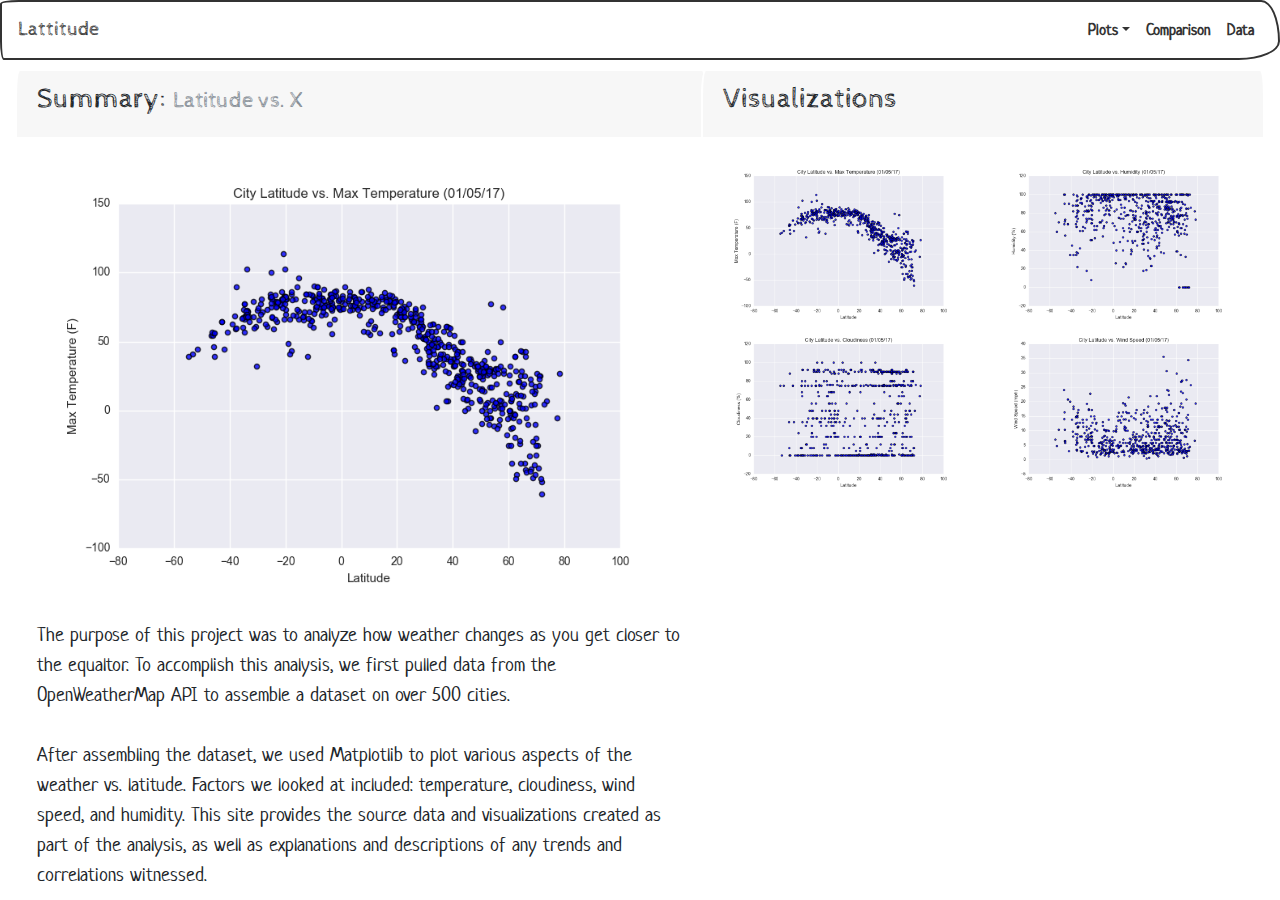
<file: index.html>
<!DOCTYPE html>
<html lang = "en-us">

  <head>

    <meta charset="UTF-8">
    <title>Bootstrap Visualization Dashboard - Main Page</title>
    <link rel="stylesheet" type="text/css" href="Resources/Stylesheets/StylesheetLanding.css">
    <link rel="stylesheet" href="https://stackpath.bootstrapcdn.com/bootstrap/4.5.0/css/bootstrap.min.css" integrity="sha384-9aIt2nRpC12Uk9gS9baDl411NQApFmC26EwAOH8WgZl5MYYxFfc+NcPb1dKGj7Sk" crossorigin="anonymous">
    <link rel="stylesheet" type="text/css" href="Resources/Stylesheets/bootstrap.min.css">
    <script src="https://ajax.googleapis.com/ajax/libs/jquery/3.3.1/jquery.min.js"></script>
    <script src="https://maxcdn.bootstrapcdn.com/bootstrap/4.0.0/js/bootstrap.min.js"></script>

  </head>

  <body>
        <!--NavBar  -->
    <nav class="navbar navbar-expand-lg navbar-light bg-light"> <!-- sm nav bar turns to mobile 576 p | md turns bar to mobile at 768 px | expand-lg - 992 px gets activated (mobile version) -->
      <a class="navbar-brand" href="index.html">Lattitude</a>
        <button class="navbar-toggler" type="button" data-toggle="collapse" data-target="#navbarColor03"> <!-- aria-controls="navbarColor03" aria-expanded="false" aria-label="Toggle navigation"-->
          <span class="navbar-toggler-icon"></span>
        </button>

        <div class="collapse navbar-collapse" id="navbarColor03">
          <ul class="navbar-nav ml-auto" > <!-- ml - pushes elements to the right.  md - pushes to the left. xd - pushes to the center --->
            <li class="nav-item dropdown">
                <a class="nav-link dropdown-toggle" id="navbarDropdown" role="button" data-toggle="dropdown">Plots</a>
                <div class="dropdown-menu" aria-labelledby="navbarDropdown">
                    <a class="dropdown-item" href="visualization_one.html">Max Temperature</a>
                    <div class="dropdown-divider"></div>
                    <a class="dropdown-item" href="visualization_two.html">humidity</a>
                    <div class="dropdown-divider"></div>
                    <a class="dropdown-item" href="visualization_three.html">cloudiness</a>
                    <div class="dropdown-divider"></div>
                    <a class="dropdown-item" href="visualization_four.html">Wind Speed</a>
                </div>
            </li>
            <li class="nav-item active">
              <a class="nav-link" href="comparison.html">Comparison</a>
            </li>
            <li class="nav-item">
              <a class="nav-link" href="data.html">Data</a>
            </li>
          </ul>
        </div>
    </nav>

        <!-- Summary-->
        
          <div class="card border-light mb-3" id="conatinerHeader">
            <div class="card-header">
              <h3 id="homeBlock1Title">Summary: <small class="text-muted">Latitude vs. X</small></h3>
            </div>
            <div class="card-body">
                <img class="displayed" src="Resources/Assets/Images/Fig1.png" alt="Fig1">
                <p class="lead"><p class="lead">The purpose of this project was to analyze how weather changes as you get closer to the equaltor.  To
                  accomplish this analysis, we first pulled data from the OpenWeatherMap API to assemble a dataset on over 500 cities.
                  <br><br>After assembling the dataset, we used Matplotlib to plot various aspects of the weather vs. 
                  latitude. Factors we looked at included: temperature, cloudiness, wind speed, and humidity.  This 
                  site provides the source data and visualizations created as part of the analysis, as well as explanations 
                  and descriptions of any trends and correlations witnessed.</p></p>
                
            </div>
          </div>
       
        <!-- Visualizations slide-->

            <div class="card border-light mb-3" id="conatinerHeader2">
                <div class="card-header">
                    <h3 id="homeBlock1Title">Visualizations</h3>
                </div>
                <div class="card-body">
                    <div container>
                        <div class="row">
                            <div class="col-xs-12 col-sm-12 col-md-12 col-lg-6  d-flex align-items-center justify-content-center">
                                <div>
                                  <a  href="visualization_one.html">
                                    <img height=100% width=100% src="Resources/Assets/Images/Fig1.png" alt="Fig1">
                                  </a>
                                </div>
                              </div>
                              <div class="col-xs-12 col-sm-12 col-md-12 col-lg-6  d-flex align-items-center justify-content-center">
                                <div>
                                  <a  href="visualization_two.html">
                                      <img height=100% width=100% src="Resources/Assets/Images/Fig2.png" alt="Fig2">
                                  </a>   
                                </div>
                              </div>
                            </div>
                            <div class="row">
                              <div class="col-xs-12 col-sm-12 col-md-12 col-lg-6  d-flex align-items-center justify-content-center">
                                <div>
                                  <a  href="visualization_three.html">
                                      <img height=100% width=100% src="Resources/Assets/Images/Fig3.png" alt="Fig3">
                                  </a>
                                </div>
                              </div>
                              <div class="col-xs-12 col-sm-12 col-md-12 col-lg-6  d-flex align-items-center justify-content-center">
                                <div>
                                  <a  href="visualization_four.html">
                                    <img height=100% width=100% src="Resources/Assets/Images/Fig4.png" alt="Fig4">
                                  </a>  
                                </div>
                              </div>
                        </div>
                    </div>  
                </div>
                </div>          
      
  </body>
</html>
</file>
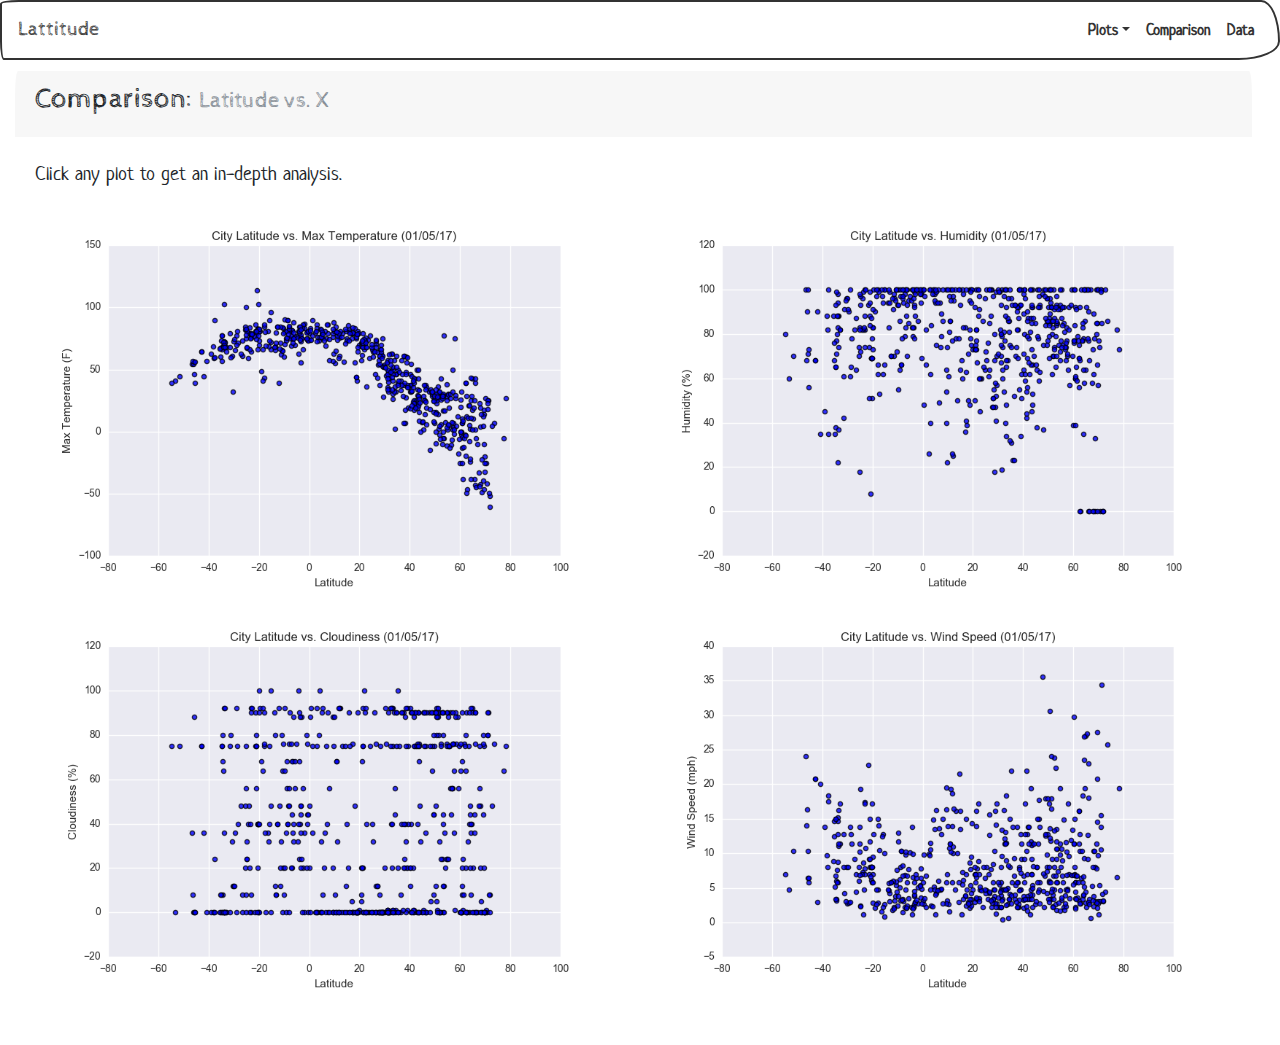
<file: comparison.html>
<!DOCTYPE html>
<html lang = "en-us">

  <head>

    <meta charset="UTF-8">
    <title>Bootstrap Visualization Dashboard - Comparison</title>
    <link rel="stylesheet" type="text/css" href="Resources/Stylesheets/StylesheetComparison.css">
    <link rel="stylesheet" href="https://stackpath.bootstrapcdn.com/bootstrap/4.5.0/css/bootstrap.min.css" integrity="sha384-9aIt2nRpC12Uk9gS9baDl411NQApFmC26EwAOH8WgZl5MYYxFfc+NcPb1dKGj7Sk" crossorigin="anonymous">
    <link rel="stylesheet" type="text/css" href="Resources/Stylesheets/bootstrap.min.css">
    <script src="https://ajax.googleapis.com/ajax/libs/jquery/3.3.1/jquery.min.js"></script>
    <script src="https://maxcdn.bootstrapcdn.com/bootstrap/4.0.0/js/bootstrap.min.js"></script>

  </head>

  <body>
        <!--NavBar  -->
        <nav class="navbar navbar-expand-lg navbar-light bg-light"> <!-- sm nav bar turns to mobile 576 p | md turns bar to mobile at 768 px | expand-lg - 992 px gets activated (mobile version) -->
          <a class="navbar-brand" href="index.html">Lattitude</a>
            <button class="navbar-toggler" type="button" data-toggle="collapse" data-target="#navbarColor03"> <!-- aria-controls="navbarColor03" aria-expanded="false" aria-label="Toggle navigation"-->
              <span class="navbar-toggler-icon"></span>
            </button>
    
            <div class="collapse navbar-collapse" id="navbarColor03">
              <ul class="navbar-nav ml-auto" > <!-- ml - pushes elements to the right.  md - pushes to the left. xd - pushes to the center --->
                <li class="nav-item dropdown">
                    <a class="nav-link dropdown-toggle" id="navbarDropdown" role="button" data-toggle="dropdown">Plots</a>
                    <div class="dropdown-menu" aria-labelledby="navbarDropdown">
                        <a class="dropdown-item" href="visualization_one.html">Max Temperature</a>
                        <div class="dropdown-divider"></div>
                        <a class="dropdown-item" href="visualization_two.html">humidity</a>
                        <div class="dropdown-divider"></div>
                        <a class="dropdown-item" href="visualization_three.html">cloudiness</a>
                        <div class="dropdown-divider"></div>
                        <a class="dropdown-item" href="visualization_four.html">Wind Speed</a>
                    </div>
                </li>
                <li class="nav-item active">
                  <a class="nav-link" href="comparison.html">Comparison</a>
                </li>
                <li class="nav-item">
                  <a class="nav-link" href="data.html">Data</a>
                </li>
              </ul>
            </div>
        </nav>

        <!-- Summary-->
        
          <div class="card border-light mb-3" id="conatinerHeader">
            <div class="card-header">
              <h3 id="homeBlock1Title">Comparison: <small class="text-muted">Latitude vs. X</small></h3>
            </div>
            <div class="card-body">
                <p class="lead">Click any plot to get an in-depth analysis.</p>
              <div container>
                <div class="row">
                    <div class="col-xs-12 col-sm-12 col-md-6 d-flex align-items-center justify-content-center">
                    <div>
                        <a  href="visualization_one.html">
                        <img height=100% width=100% src="Resources/Assets/Images/Fig1.png" alt="Fig1">
                        </a>
                    </div>
                    </div>
                    <div class="col-xs-12 col-sm-12 col-md-6 d-flex align-items-center justify-content-center">
                    <div>
                        <a  href="visualization_two.html">
                            <img height=100% width=100% src="Resources/Assets/Images/Fig2.png" alt="Fig2">
                        </a>   
                    </div>
                    </div>
                </div>
                <div class="row">
                    <div class="col-xs-12 col-sm-12 col-md-6 d-flex align-items-center justify-content-center">
                    <div>
                        <a  href="visualization_three.html">
                            <img height=100% width=100% src="Resources/Assets/Images/Fig3.png" alt="Fig3">
                        </a>
                    </div>
                    </div>
                    <div class="col-xs-12 col-sm-12 col-md-6 d-flex align-items-center justify-content-center">
                    <div>
                        <a  href="visualization_four.html">
                        <img height=100% width=100% src="Resources/Assets/Images/Fig4.png" alt="Fig4">
                        </a>  
                    </div>
                    </div>
                </div>
              </div>    
            </div>
          </div>
       
        <!-- Visualizations slide-->

          
      
  </body>
</html>
</file>
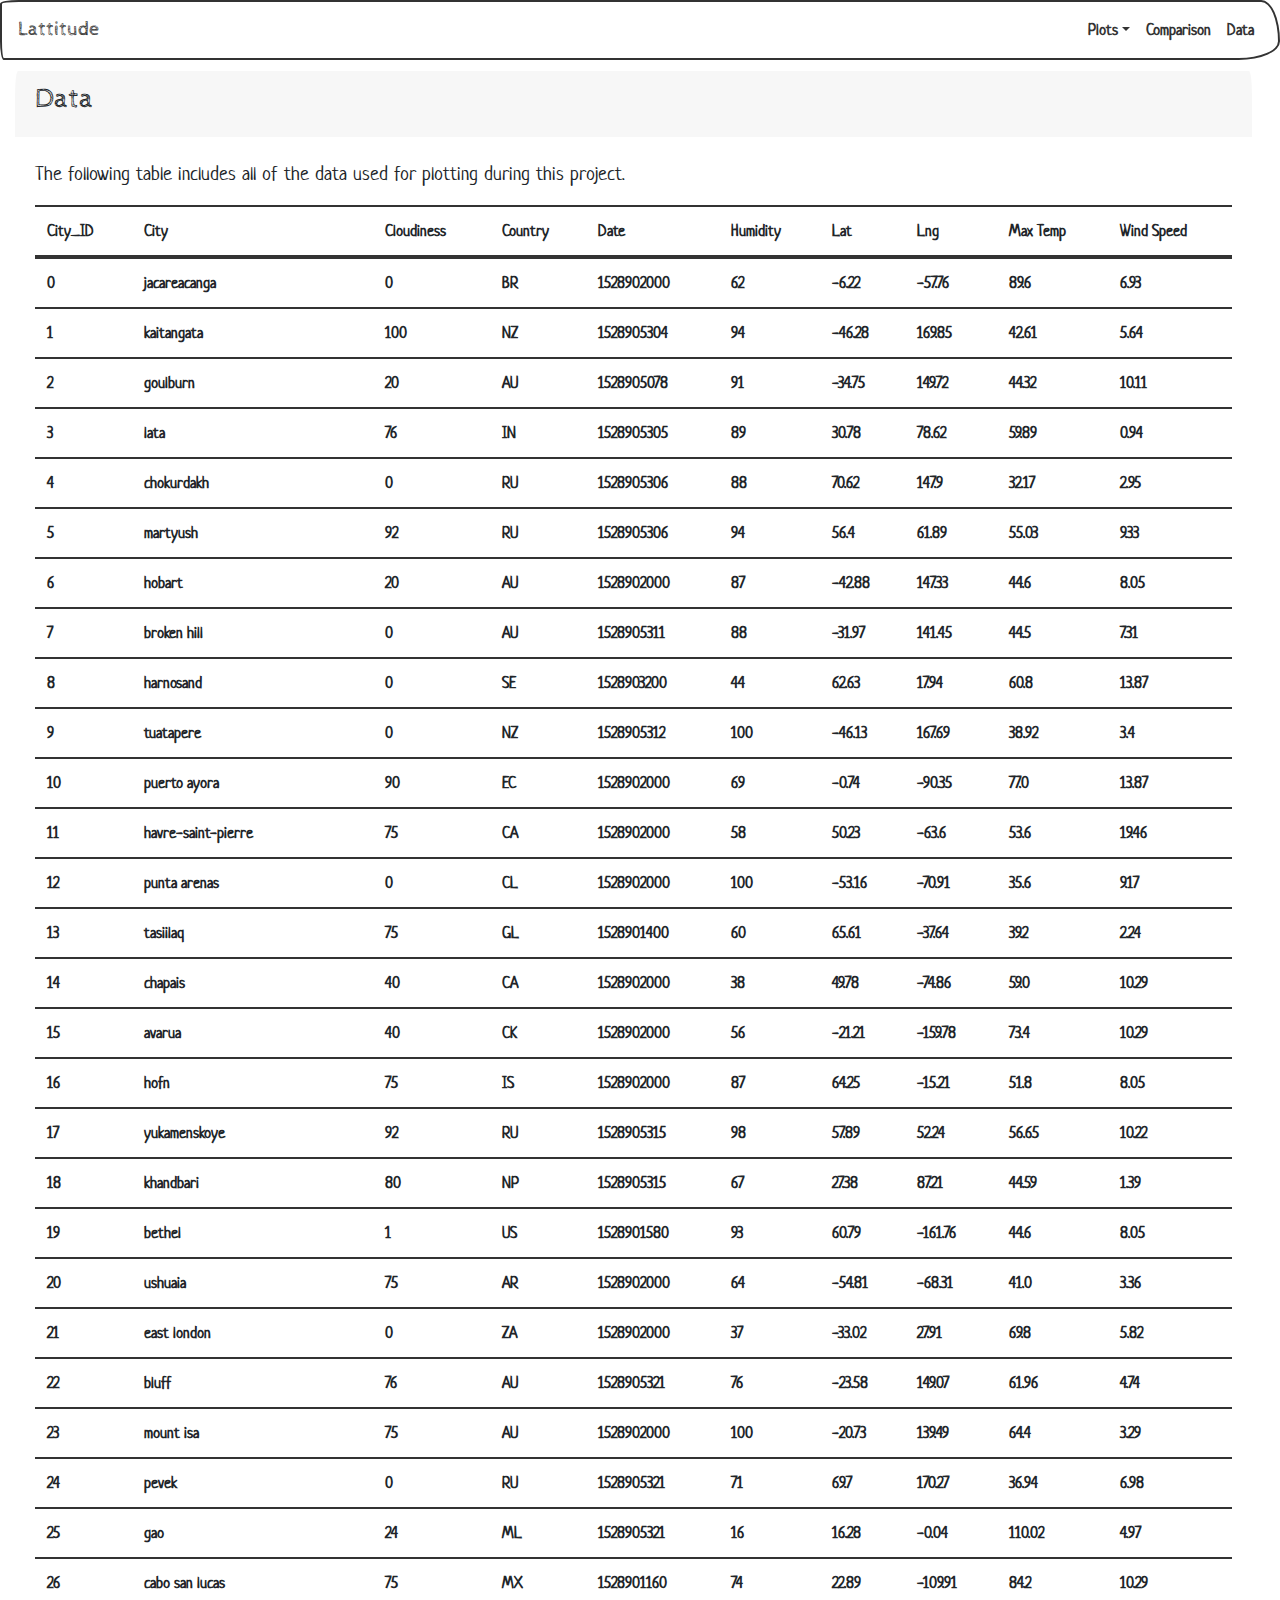
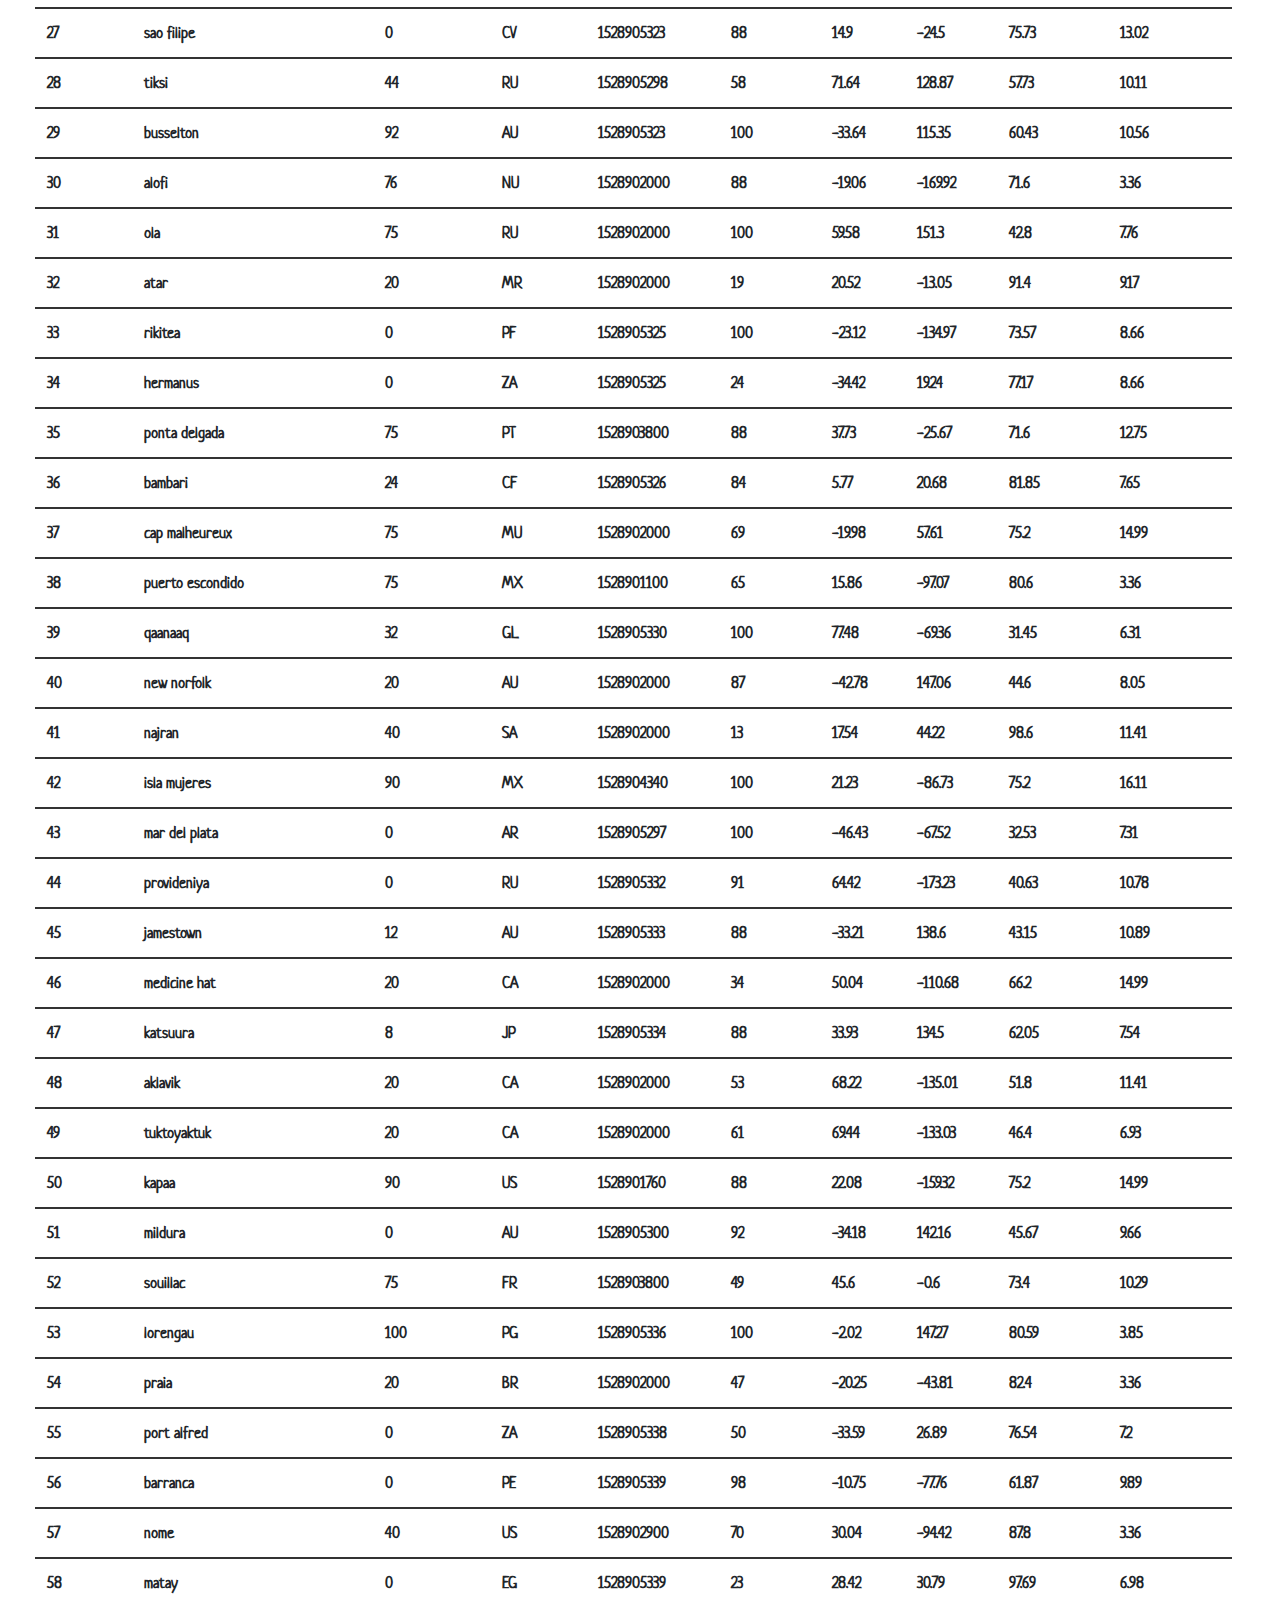
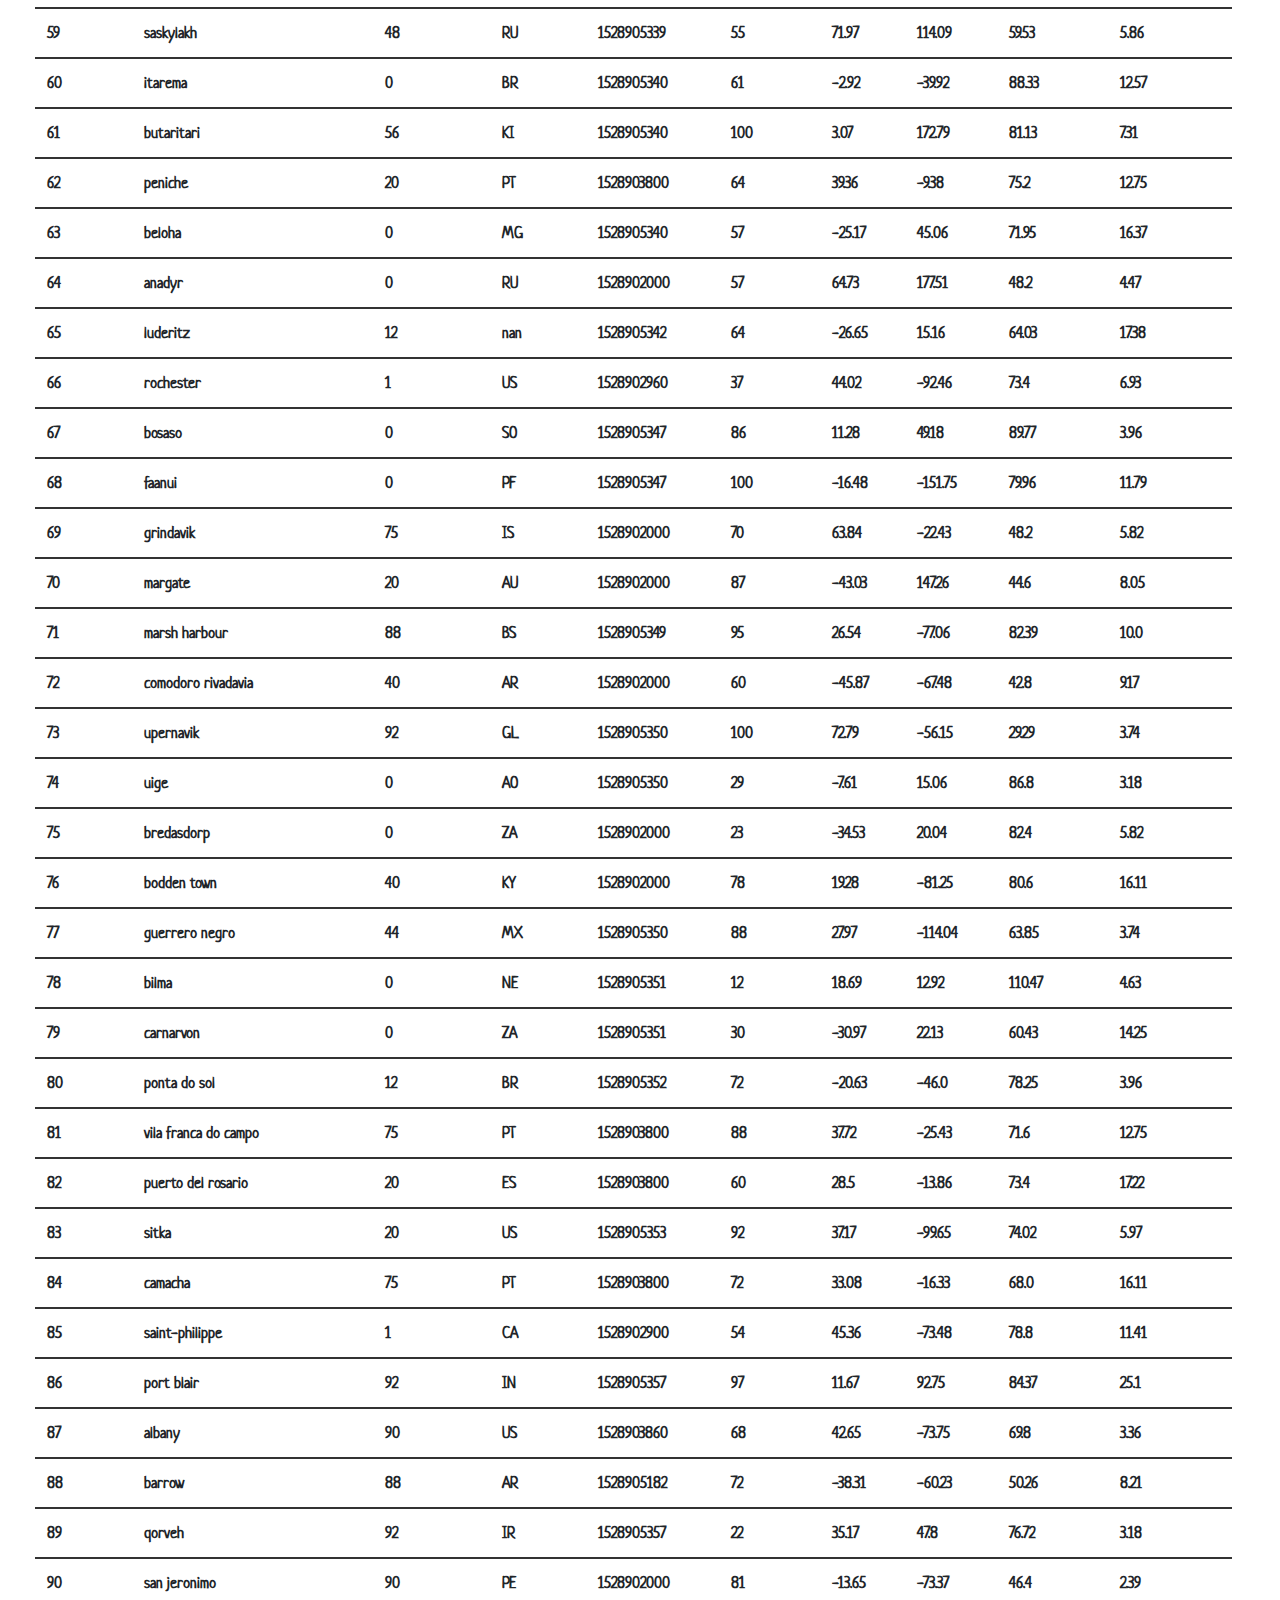
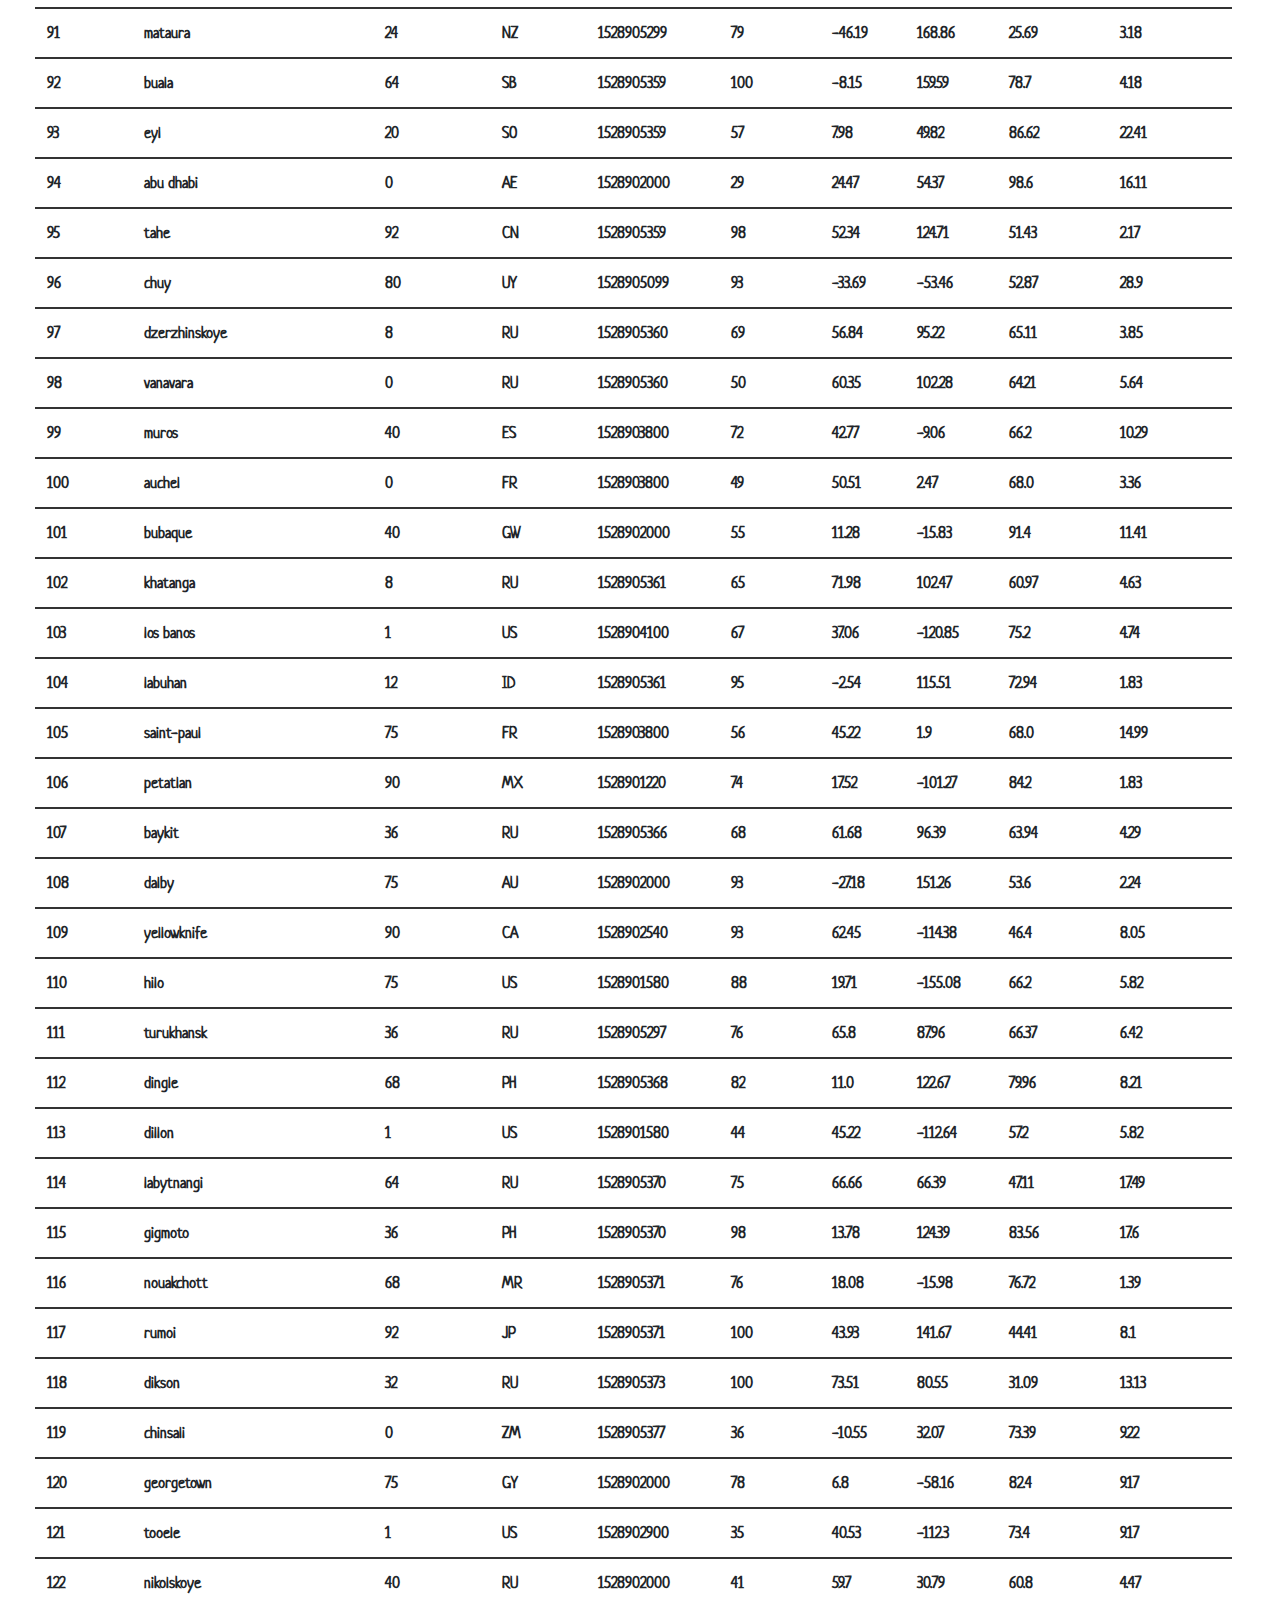
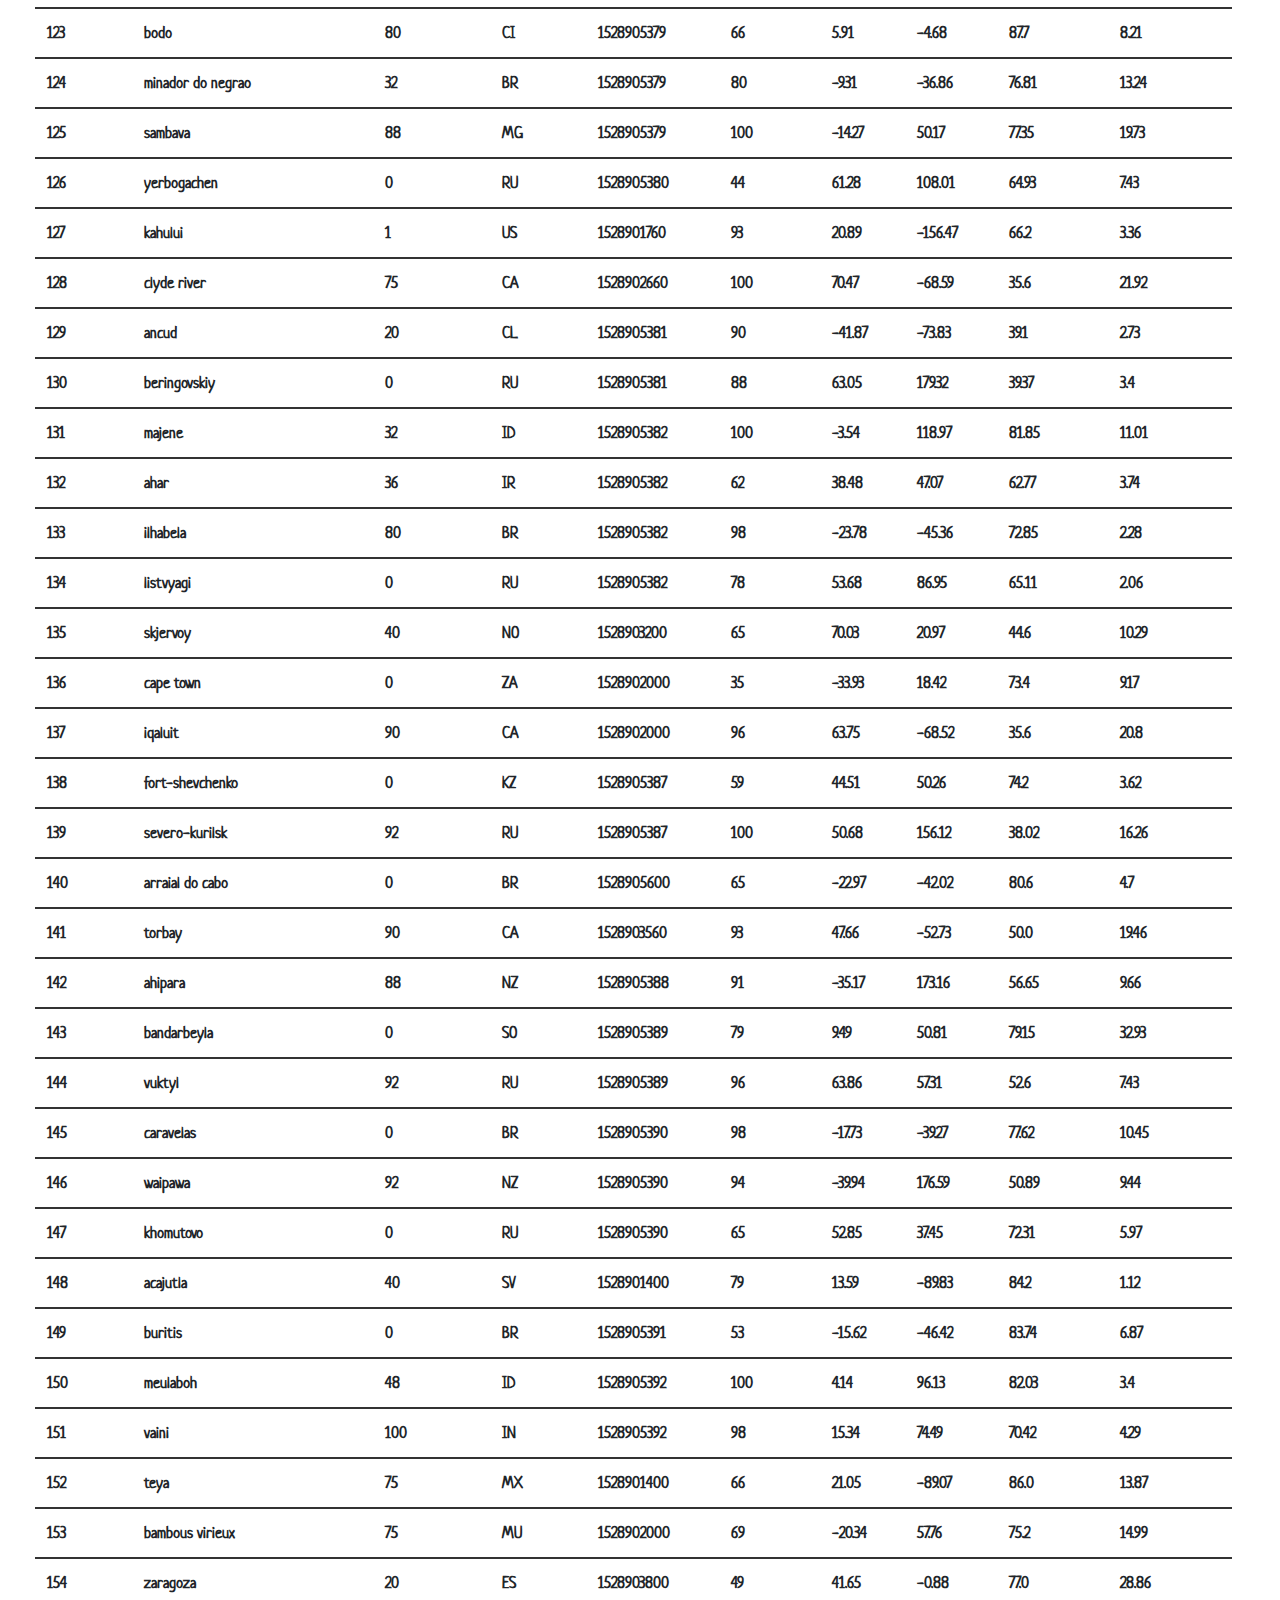
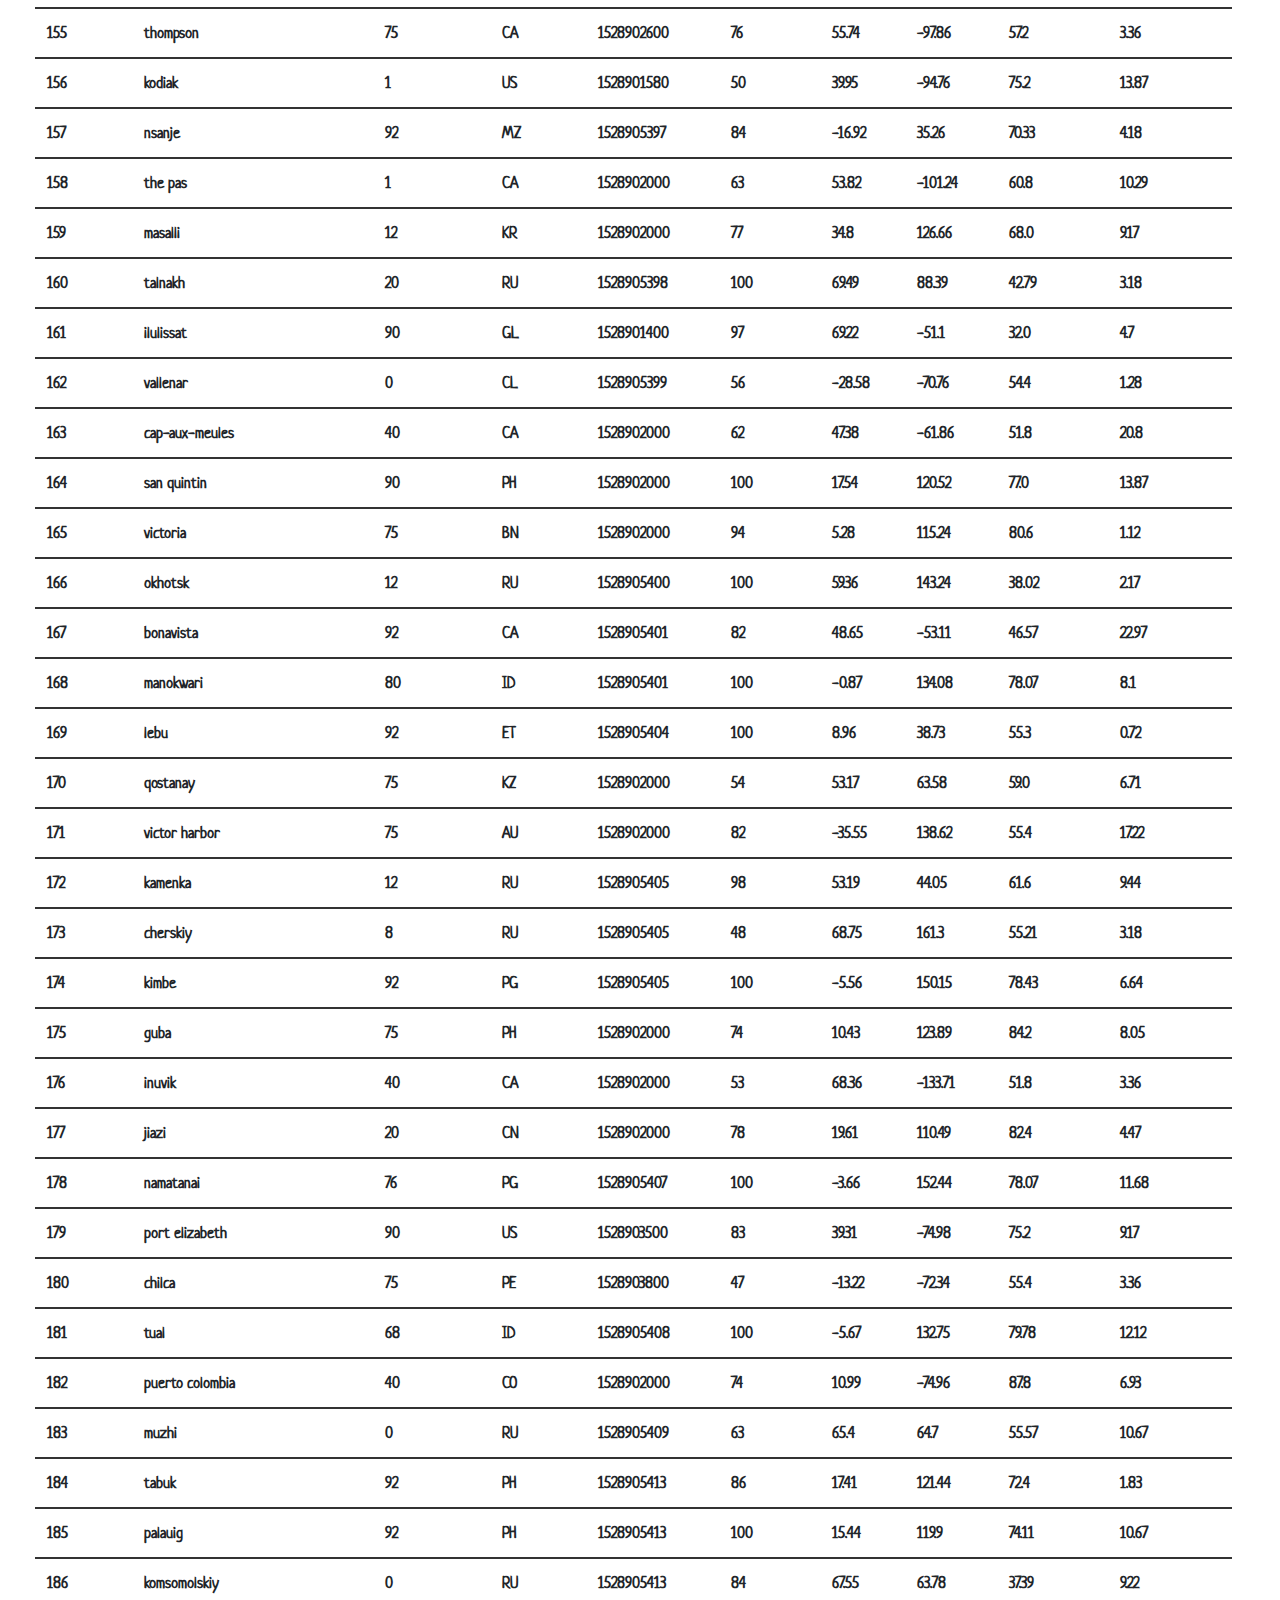
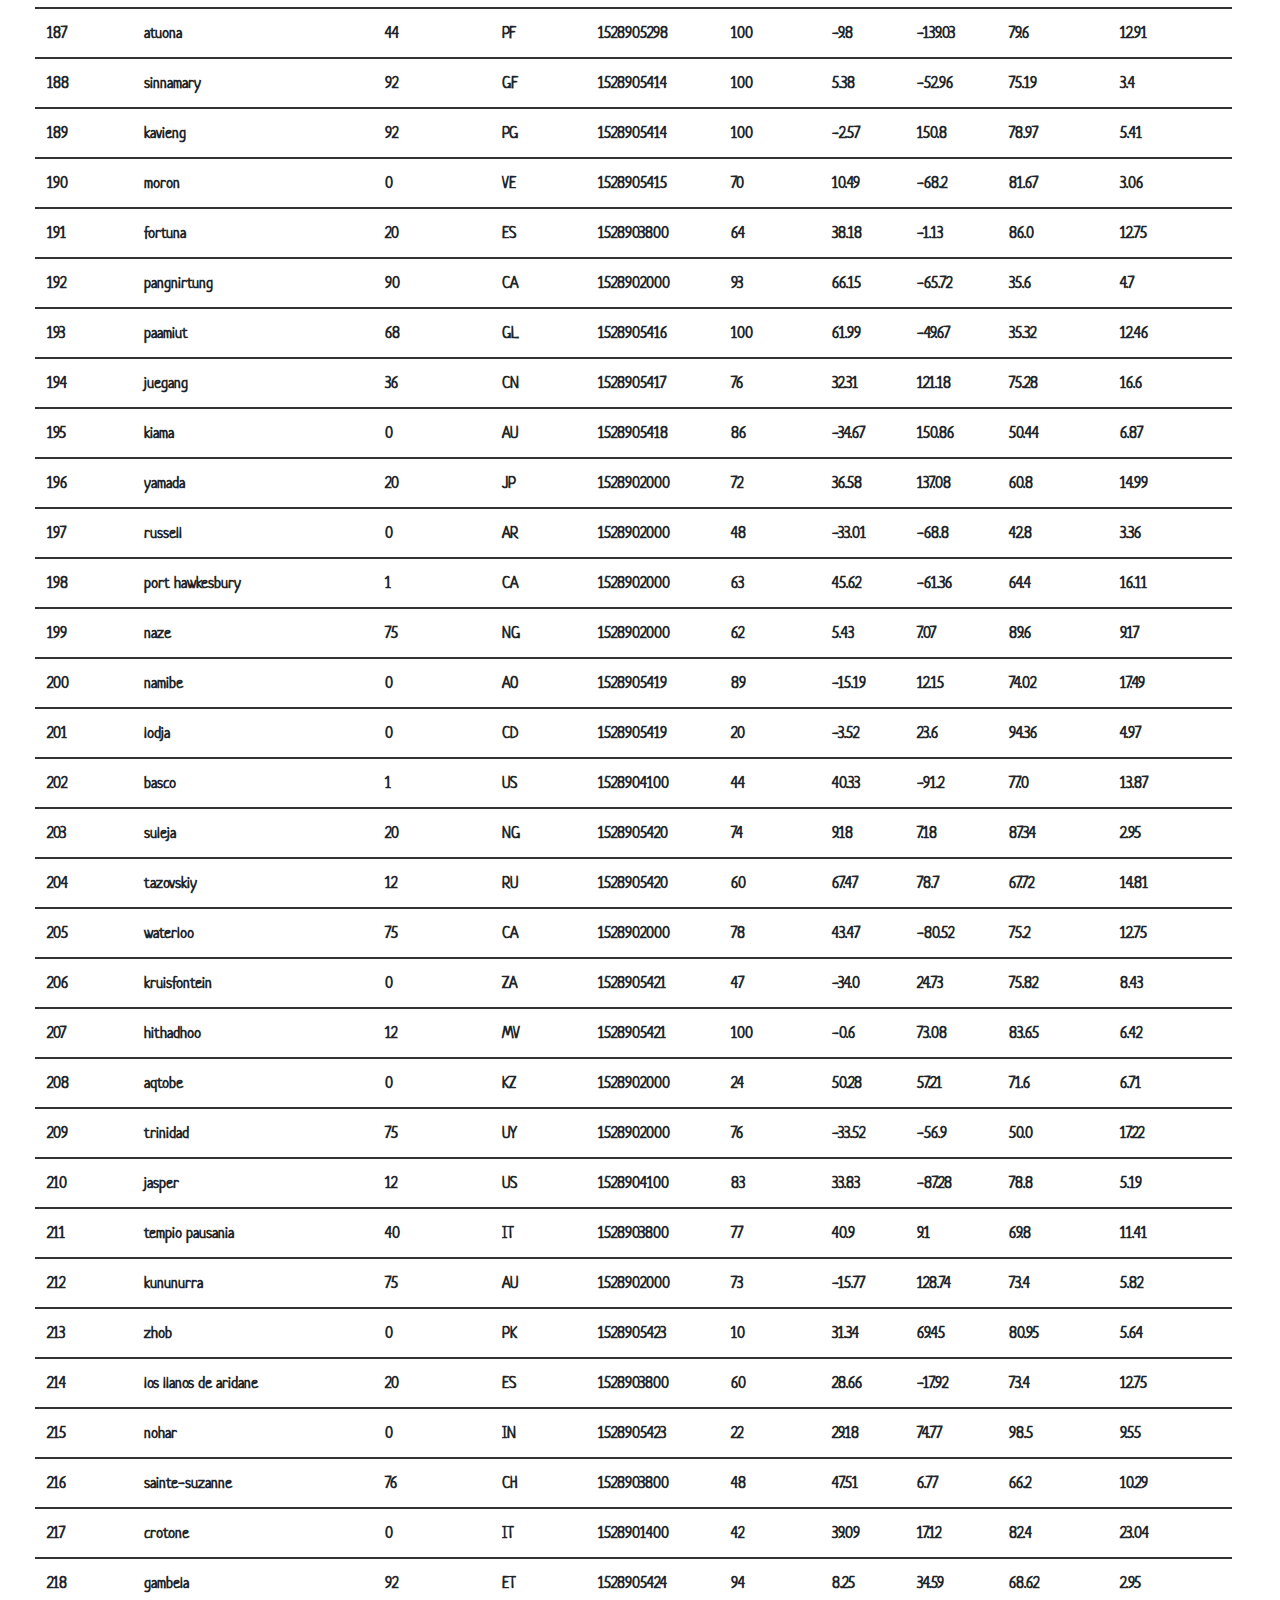
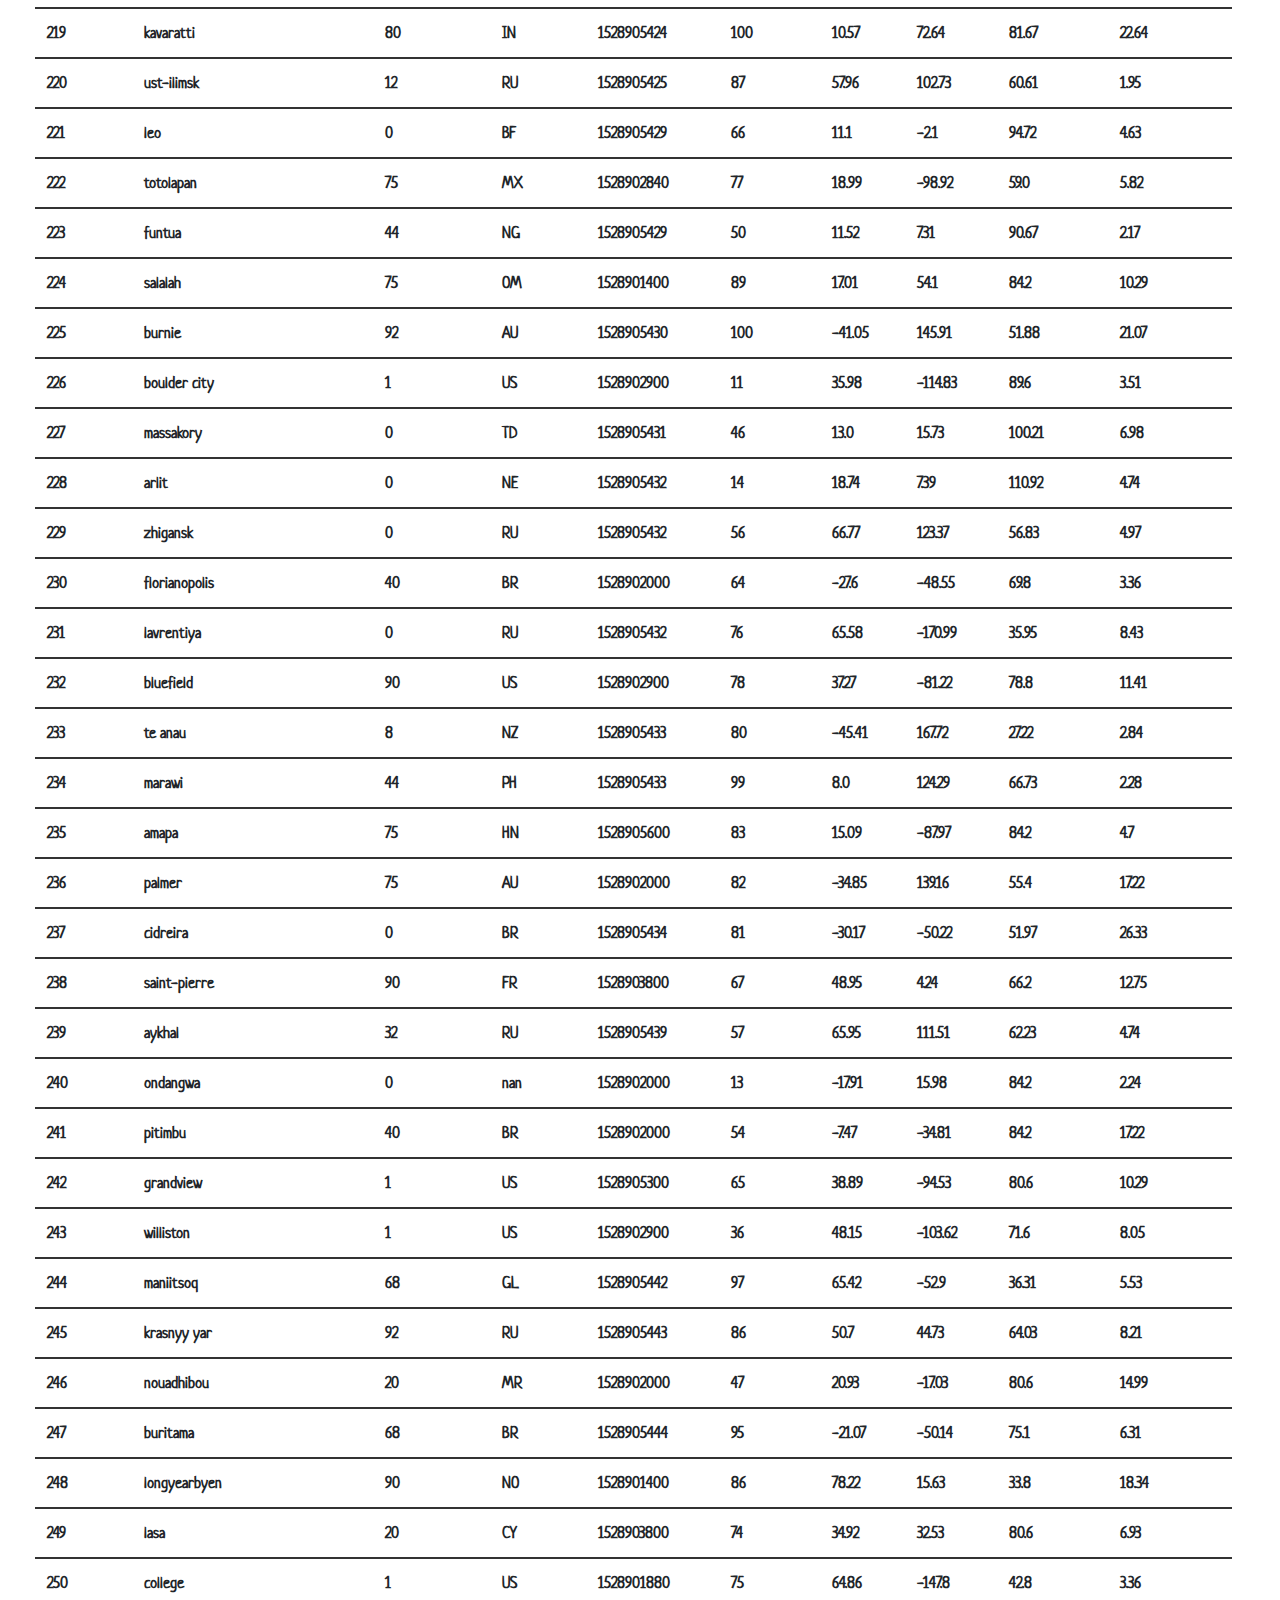
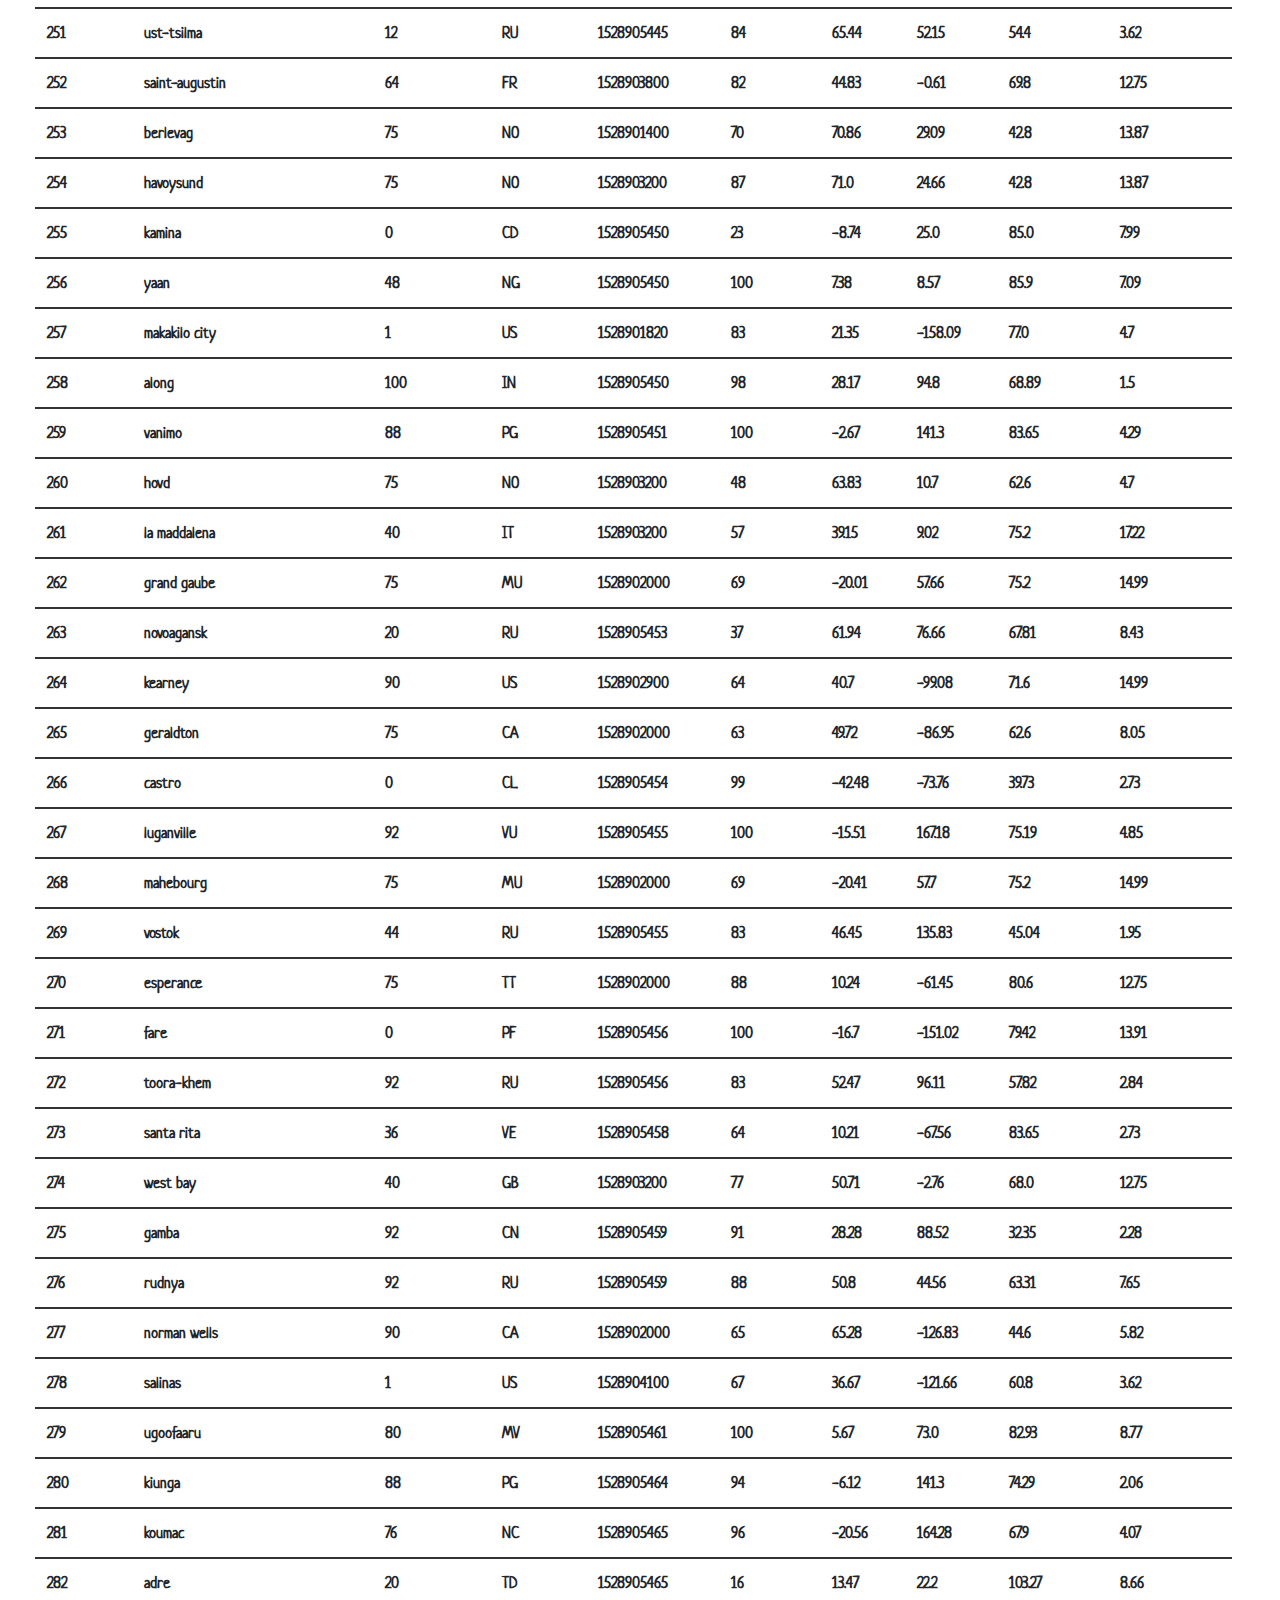
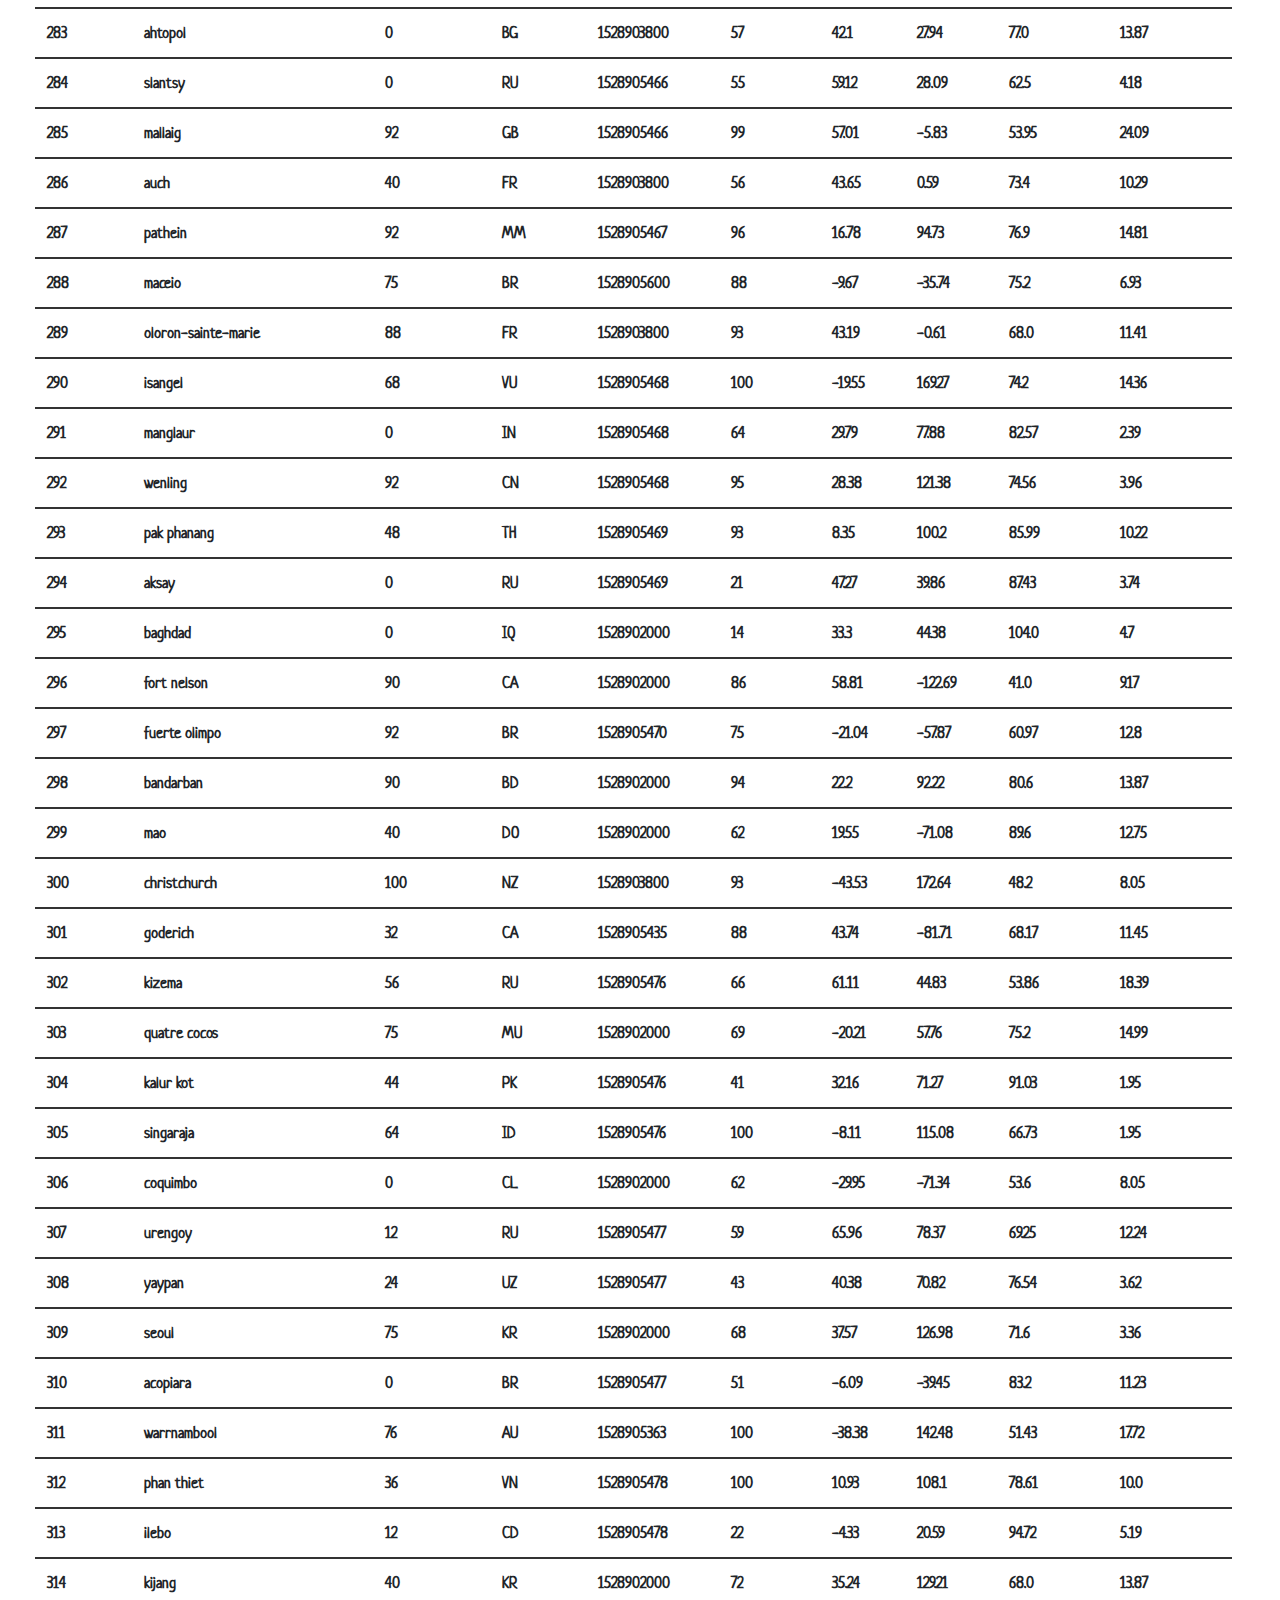
<file: data.html>
<!DOCTYPE html>
<html lang = "en-us">

  <head>

    <meta charset="UTF-8">
    <title>Bootstrap Visualization Dashboard - Data</title>
    <link rel="stylesheet" type="text/css" href="Resources/Stylesheets/StylesheetData.css">
    <link rel="stylesheet" href="https://stackpath.bootstrapcdn.com/bootstrap/4.5.0/css/bootstrap.min.css" integrity="sha384-9aIt2nRpC12Uk9gS9baDl411NQApFmC26EwAOH8WgZl5MYYxFfc+NcPb1dKGj7Sk" crossorigin="anonymous">
    <link rel="stylesheet" type="text/css" href="Resources/Stylesheets/bootstrap.min.css">
    <script src="https://ajax.googleapis.com/ajax/libs/jquery/3.3.1/jquery.min.js"></script>
    <script src="https://maxcdn.bootstrapcdn.com/bootstrap/4.0.0/js/bootstrap.min.js"></script>

  </head>

  <body>
        <!--NavBar  -->
        <nav class="navbar navbar-expand-lg navbar-light bg-light"> <!-- sm nav bar turns to mobile 576 p | md turns bar to mobile at 768 px | expand-lg - 992 px gets activated (mobile version) -->
            <a class="navbar-brand" href="index.html">Lattitude</a>
              <button class="navbar-toggler" type="button" data-toggle="collapse" data-target="#navbarColor03"> <!-- aria-controls="navbarColor03" aria-expanded="false" aria-label="Toggle navigation"-->
                <span class="navbar-toggler-icon"></span>
              </button>
      
              <div class="collapse navbar-collapse" id="navbarColor03">
                <ul class="navbar-nav ml-auto" > <!-- ml - pushes elements to the right.  md - pushes to the left. xd - pushes to the center --->
                  <li class="nav-item dropdown">
                      <a class="nav-link dropdown-toggle" id="navbarDropdown" role="button" data-toggle="dropdown">Plots</a>
                      <div class="dropdown-menu" aria-labelledby="navbarDropdown">
                          <a class="dropdown-item" href="visualization_one.html">Max Temperature</a>
                          <div class="dropdown-divider"></div>
                          <a class="dropdown-item" href="visualization_two.html">humidity</a>
                          <div class="dropdown-divider"></div>
                          <a class="dropdown-item" href="visualization_three.html">cloudiness</a>
                          <div class="dropdown-divider"></div>
                          <a class="dropdown-item" href="visualization_four.html">Wind Speed</a>
                      </div>
                  </li>
                  <li class="nav-item active">
                    <a class="nav-link" href="comparison.html">Comparison</a>
                  </li>
                  <li class="nav-item">
                    <a class="nav-link" href="data.html">Data</a>
                  </li>
                </ul>
              </div>
          </nav>

        <!-- Summary-->
        
          <div class="card border-light mb-3" id="conatinerHeader">
            <div class="card-header">
              <h3 id="homeBlock1Title">Data</h3>
            </div>
            <div class="card-body">
                <p class="lead">The following table includes all of the data used for plotting during this project.</p>
                <table class="table table-hover">
                  <thead>
                    <tr>
                         <th scope="col">City_ID</th>
                         <th scope="col">City</th>
                         <th scope="col">Cloudiness</th>
                         <th scope="col">Country</th>
                         <th scope="col">Date</th>
                         <th scope="col">Humidity</th>
                         <th scope="col">Lat</th>
                         <th scope="col">Lng</th>
                         <th scope="col">Max Temp</th>
                         <th scope="col">Wind Speed</th>
                       </tr>
                  </thead>
                  <tbody>
                    <tr>
                    <th scope="row">0</th>
                    <td>jacareacanga</td>
                    <td>0</td>
                    <td>BR</td>
                    <td>1528902000</td>
                    <td>62</td>
                    <td>-6.22</td>
                    <td>-57.76</td>
                    <td>89.6</td>
                    <td>6.93</td>
                </tr>
                <tr>
                    <th scope="row">1</th>
                    <td>kaitangata</td>
                    <td>100</td>
                    <td>NZ</td>
                    <td>1528905304</td>
                    <td>94</td>
                    <td>-46.28</td>
                    <td>169.85</td>
                    <td>42.61</td>
                    <td>5.64</td>
                </tr>
                <tr>
                    <th scope="row">2</th>
                    <td>goulburn</td>
                    <td>20</td>
                    <td>AU</td>
                    <td>1528905078</td>
                    <td>91</td>
                    <td>-34.75</td>
                    <td>149.72</td>
                    <td>44.32</td>
                    <td>10.11</td>
                </tr>
                <tr>
                    <th scope="row">3</th>
                    <td>lata</td>
                    <td>76</td>
                    <td>IN</td>
                    <td>1528905305</td>
                    <td>89</td>
                    <td>30.78</td>
                    <td>78.62</td>
                    <td>59.89</td>
                    <td>0.94</td>
                </tr>
                <tr>
                    <th scope="row">4</th>
                    <td>chokurdakh</td>
                    <td>0</td>
                    <td>RU</td>
                    <td>1528905306</td>
                    <td>88</td>
                    <td>70.62</td>
                    <td>147.9</td>
                    <td>32.17</td>
                    <td>2.95</td>
                </tr>
                <tr>
                    <th scope="row">5</th>
                    <td>martyush</td>
                    <td>92</td>
                    <td>RU</td>
                    <td>1528905306</td>
                    <td>94</td>
                    <td>56.4</td>
                    <td>61.89</td>
                    <td>55.03</td>
                    <td>9.33</td>
                </tr>
                <tr>
                    <th scope="row">6</th>
                    <td>hobart</td>
                    <td>20</td>
                    <td>AU</td>
                    <td>1528902000</td>
                    <td>87</td>
                    <td>-42.88</td>
                    <td>147.33</td>
                    <td>44.6</td>
                    <td>8.05</td>
                </tr>
                <tr>
                    <th scope="row">7</th>
                    <td>broken hill</td>
                    <td>0</td>
                    <td>AU</td>
                    <td>1528905311</td>
                    <td>88</td>
                    <td>-31.97</td>
                    <td>141.45</td>
                    <td>44.5</td>
                    <td>7.31</td>
                </tr>
                <tr>
                    <th scope="row">8</th>
                    <td>harnosand</td>
                    <td>0</td>
                    <td>SE</td>
                    <td>1528903200</td>
                    <td>44</td>
                    <td>62.63</td>
                    <td>17.94</td>
                    <td>60.8</td>
                    <td>13.87</td>
                </tr>
                <tr>
                    <th scope="row">9</th>
                    <td>tuatapere</td>
                    <td>0</td>
                    <td>NZ</td>
                    <td>1528905312</td>
                    <td>100</td>
                    <td>-46.13</td>
                    <td>167.69</td>
                    <td>38.92</td>
                    <td>3.4</td>
                </tr>
                <tr>
                    <th scope="row">10</th>
                    <td>puerto ayora</td>
                    <td>90</td>
                    <td>EC</td>
                    <td>1528902000</td>
                    <td>69</td>
                    <td>-0.74</td>
                    <td>-90.35</td>
                    <td>77.0</td>
                    <td>13.87</td>
                </tr>
                <tr>
                    <th scope="row">11</th>
                    <td>havre-saint-pierre</td>
                    <td>75</td>
                    <td>CA</td>
                    <td>1528902000</td>
                    <td>58</td>
                    <td>50.23</td>
                    <td>-63.6</td>
                    <td>53.6</td>
                    <td>19.46</td>
                </tr>
                <tr>
                    <th scope="row">12</th>
                    <td>punta arenas</td>
                    <td>0</td>
                    <td>CL</td>
                    <td>1528902000</td>
                    <td>100</td>
                    <td>-53.16</td>
                    <td>-70.91</td>
                    <td>35.6</td>
                    <td>9.17</td>
                </tr>
                <tr>
                    <th scope="row">13</th>
                    <td>tasiilaq</td>
                    <td>75</td>
                    <td>GL</td>
                    <td>1528901400</td>
                    <td>60</td>
                    <td>65.61</td>
                    <td>-37.64</td>
                    <td>39.2</td>
                    <td>2.24</td>
                </tr>
                <tr>
                    <th scope="row">14</th>
                    <td>chapais</td>
                    <td>40</td>
                    <td>CA</td>
                    <td>1528902000</td>
                    <td>38</td>
                    <td>49.78</td>
                    <td>-74.86</td>
                    <td>59.0</td>
                    <td>10.29</td>
                </tr>
                <tr>
                    <th scope="row">15</th>
                    <td>avarua</td>
                    <td>40</td>
                    <td>CK</td>
                    <td>1528902000</td>
                    <td>56</td>
                    <td>-21.21</td>
                    <td>-159.78</td>
                    <td>73.4</td>
                    <td>10.29</td>
                </tr>
                <tr>
                    <th scope="row">16</th>
                    <td>hofn</td>
                    <td>75</td>
                    <td>IS</td>
                    <td>1528902000</td>
                    <td>87</td>
                    <td>64.25</td>
                    <td>-15.21</td>
                    <td>51.8</td>
                    <td>8.05</td>
                </tr>
                <tr>
                    <th scope="row">17</th>
                    <td>yukamenskoye</td>
                    <td>92</td>
                    <td>RU</td>
                    <td>1528905315</td>
                    <td>98</td>
                    <td>57.89</td>
                    <td>52.24</td>
                    <td>56.65</td>
                    <td>10.22</td>
                </tr>
                <tr>
                    <th scope="row">18</th>
                    <td>khandbari</td>
                    <td>80</td>
                    <td>NP</td>
                    <td>1528905315</td>
                    <td>67</td>
                    <td>27.38</td>
                    <td>87.21</td>
                    <td>44.59</td>
                    <td>1.39</td>
                </tr>
                <tr>
                    <th scope="row">19</th>
                    <td>bethel</td>
                    <td>1</td>
                    <td>US</td>
                    <td>1528901580</td>
                    <td>93</td>
                    <td>60.79</td>
                    <td>-161.76</td>
                    <td>44.6</td>
                    <td>8.05</td>
                </tr>
                <tr>
                    <th scope="row">20</th>
                    <td>ushuaia</td>
                    <td>75</td>
                    <td>AR</td>
                    <td>1528902000</td>
                    <td>64</td>
                    <td>-54.81</td>
                    <td>-68.31</td>
                    <td>41.0</td>
                    <td>3.36</td>
                </tr>
                <tr>
                    <th scope="row">21</th>
                    <td>east london</td>
                    <td>0</td>
                    <td>ZA</td>
                    <td>1528902000</td>
                    <td>37</td>
                    <td>-33.02</td>
                    <td>27.91</td>
                    <td>69.8</td>
                    <td>5.82</td>
                </tr>
                <tr>
                    <th scope="row">22</th>
                    <td>bluff</td>
                    <td>76</td>
                    <td>AU</td>
                    <td>1528905321</td>
                    <td>76</td>
                    <td>-23.58</td>
                    <td>149.07</td>
                    <td>61.96</td>
                    <td>4.74</td>
                </tr>
                <tr>
                    <th scope="row">23</th>
                    <td>mount isa</td>
                    <td>75</td>
                    <td>AU</td>
                    <td>1528902000</td>
                    <td>100</td>
                    <td>-20.73</td>
                    <td>139.49</td>
                    <td>64.4</td>
                    <td>3.29</td>
                </tr>
                <tr>
                    <th scope="row">24</th>
                    <td>pevek</td>
                    <td>0</td>
                    <td>RU</td>
                    <td>1528905321</td>
                    <td>71</td>
                    <td>69.7</td>
                    <td>170.27</td>
                    <td>36.94</td>
                    <td>6.98</td>
                </tr>
                <tr>
                    <th scope="row">25</th>
                    <td>gao</td>
                    <td>24</td>
                    <td>ML</td>
                    <td>1528905321</td>
                    <td>16</td>
                    <td>16.28</td>
                    <td>-0.04</td>
                    <td>110.02</td>
                    <td>4.97</td>
                </tr>
                <tr>
                    <th scope="row">26</th>
                    <td>cabo san lucas</td>
                    <td>75</td>
                    <td>MX</td>
                    <td>1528901160</td>
                    <td>74</td>
                    <td>22.89</td>
                    <td>-109.91</td>
                    <td>84.2</td>
                    <td>10.29</td>
                </tr>
                <tr>
                    <th scope="row">27</th>
                    <td>sao filipe</td>
                    <td>0</td>
                    <td>CV</td>
                    <td>1528905323</td>
                    <td>88</td>
                    <td>14.9</td>
                    <td>-24.5</td>
                    <td>75.73</td>
                    <td>13.02</td>
                </tr>
                <tr>
                    <th scope="row">28</th>
                    <td>tiksi</td>
                    <td>44</td>
                    <td>RU</td>
                    <td>1528905298</td>
                    <td>58</td>
                    <td>71.64</td>
                    <td>128.87</td>
                    <td>57.73</td>
                    <td>10.11</td>
                </tr>
                <tr>
                    <th scope="row">29</th>
                    <td>busselton</td>
                    <td>92</td>
                    <td>AU</td>
                    <td>1528905323</td>
                    <td>100</td>
                    <td>-33.64</td>
                    <td>115.35</td>
                    <td>60.43</td>
                    <td>10.56</td>
                </tr>
                <tr>
                    <th scope="row">30</th>
                    <td>alofi</td>
                    <td>76</td>
                    <td>NU</td>
                    <td>1528902000</td>
                    <td>88</td>
                    <td>-19.06</td>
                    <td>-169.92</td>
                    <td>71.6</td>
                    <td>3.36</td>
                </tr>
                <tr>
                    <th scope="row">31</th>
                    <td>ola</td>
                    <td>75</td>
                    <td>RU</td>
                    <td>1528902000</td>
                    <td>100</td>
                    <td>59.58</td>
                    <td>151.3</td>
                    <td>42.8</td>
                    <td>7.76</td>
                </tr>
                <tr>
                    <th scope="row">32</th>
                    <td>atar</td>
                    <td>20</td>
                    <td>MR</td>
                    <td>1528902000</td>
                    <td>19</td>
                    <td>20.52</td>
                    <td>-13.05</td>
                    <td>91.4</td>
                    <td>9.17</td>
                </tr>
                <tr>
                    <th scope="row">33</th>
                    <td>rikitea</td>
                    <td>0</td>
                    <td>PF</td>
                    <td>1528905325</td>
                    <td>100</td>
                    <td>-23.12</td>
                    <td>-134.97</td>
                    <td>73.57</td>
                    <td>8.66</td>
                </tr>
                <tr>
                    <th scope="row">34</th>
                    <td>hermanus</td>
                    <td>0</td>
                    <td>ZA</td>
                    <td>1528905325</td>
                    <td>24</td>
                    <td>-34.42</td>
                    <td>19.24</td>
                    <td>77.17</td>
                    <td>8.66</td>
                </tr>
                <tr>
                    <th scope="row">35</th>
                    <td>ponta delgada</td>
                    <td>75</td>
                    <td>PT</td>
                    <td>1528903800</td>
                    <td>88</td>
                    <td>37.73</td>
                    <td>-25.67</td>
                    <td>71.6</td>
                    <td>12.75</td>
                </tr>
                <tr>
                    <th scope="row">36</th>
                    <td>bambari</td>
                    <td>24</td>
                    <td>CF</td>
                    <td>1528905326</td>
                    <td>84</td>
                    <td>5.77</td>
                    <td>20.68</td>
                    <td>81.85</td>
                    <td>7.65</td>
                </tr>
                <tr>
                    <th scope="row">37</th>
                    <td>cap malheureux</td>
                    <td>75</td>
                    <td>MU</td>
                    <td>1528902000</td>
                    <td>69</td>
                    <td>-19.98</td>
                    <td>57.61</td>
                    <td>75.2</td>
                    <td>14.99</td>
                </tr>
                <tr>
                    <th scope="row">38</th>
                    <td>puerto escondido</td>
                    <td>75</td>
                    <td>MX</td>
                    <td>1528901100</td>
                    <td>65</td>
                    <td>15.86</td>
                    <td>-97.07</td>
                    <td>80.6</td>
                    <td>3.36</td>
                </tr>
                <tr>
                    <th scope="row">39</th>
                    <td>qaanaaq</td>
                    <td>32</td>
                    <td>GL</td>
                    <td>1528905330</td>
                    <td>100</td>
                    <td>77.48</td>
                    <td>-69.36</td>
                    <td>31.45</td>
                    <td>6.31</td>
                </tr>
                <tr>
                    <th scope="row">40</th>
                    <td>new norfolk</td>
                    <td>20</td>
                    <td>AU</td>
                    <td>1528902000</td>
                    <td>87</td>
                    <td>-42.78</td>
                    <td>147.06</td>
                    <td>44.6</td>
                    <td>8.05</td>
                </tr>
                <tr>
                    <th scope="row">41</th>
                    <td>najran</td>
                    <td>40</td>
                    <td>SA</td>
                    <td>1528902000</td>
                    <td>13</td>
                    <td>17.54</td>
                    <td>44.22</td>
                    <td>98.6</td>
                    <td>11.41</td>
                </tr>
                <tr>
                    <th scope="row">42</th>
                    <td>isla mujeres</td>
                    <td>90</td>
                    <td>MX</td>
                    <td>1528904340</td>
                    <td>100</td>
                    <td>21.23</td>
                    <td>-86.73</td>
                    <td>75.2</td>
                    <td>16.11</td>
                </tr>
                <tr>
                    <th scope="row">43</th>
                    <td>mar del plata</td>
                    <td>0</td>
                    <td>AR</td>
                    <td>1528905297</td>
                    <td>100</td>
                    <td>-46.43</td>
                    <td>-67.52</td>
                    <td>32.53</td>
                    <td>7.31</td>
                </tr>
                <tr>
                    <th scope="row">44</th>
                    <td>provideniya</td>
                    <td>0</td>
                    <td>RU</td>
                    <td>1528905332</td>
                    <td>91</td>
                    <td>64.42</td>
                    <td>-173.23</td>
                    <td>40.63</td>
                    <td>10.78</td>
                </tr>
                <tr>
                    <th scope="row">45</th>
                    <td>jamestown</td>
                    <td>12</td>
                    <td>AU</td>
                    <td>1528905333</td>
                    <td>88</td>
                    <td>-33.21</td>
                    <td>138.6</td>
                    <td>43.15</td>
                    <td>10.89</td>
                </tr>
                <tr>
                    <th scope="row">46</th>
                    <td>medicine hat</td>
                    <td>20</td>
                    <td>CA</td>
                    <td>1528902000</td>
                    <td>34</td>
                    <td>50.04</td>
                    <td>-110.68</td>
                    <td>66.2</td>
                    <td>14.99</td>
                </tr>
                <tr>
                    <th scope="row">47</th>
                    <td>katsuura</td>
                    <td>8</td>
                    <td>JP</td>
                    <td>1528905334</td>
                    <td>88</td>
                    <td>33.93</td>
                    <td>134.5</td>
                    <td>62.05</td>
                    <td>7.54</td>
                </tr>
                <tr>
                    <th scope="row">48</th>
                    <td>aklavik</td>
                    <td>20</td>
                    <td>CA</td>
                    <td>1528902000</td>
                    <td>53</td>
                    <td>68.22</td>
                    <td>-135.01</td>
                    <td>51.8</td>
                    <td>11.41</td>
                </tr>
                <tr>
                    <th scope="row">49</th>
                    <td>tuktoyaktuk</td>
                    <td>20</td>
                    <td>CA</td>
                    <td>1528902000</td>
                    <td>61</td>
                    <td>69.44</td>
                    <td>-133.03</td>
                    <td>46.4</td>
                    <td>6.93</td>
                </tr>
                <tr>
                    <th scope="row">50</th>
                    <td>kapaa</td>
                    <td>90</td>
                    <td>US</td>
                    <td>1528901760</td>
                    <td>88</td>
                    <td>22.08</td>
                    <td>-159.32</td>
                    <td>75.2</td>
                    <td>14.99</td>
                </tr>
                <tr>
                    <th scope="row">51</th>
                    <td>mildura</td>
                    <td>0</td>
                    <td>AU</td>
                    <td>1528905300</td>
                    <td>92</td>
                    <td>-34.18</td>
                    <td>142.16</td>
                    <td>45.67</td>
                    <td>9.66</td>
                </tr>
                <tr>
                    <th scope="row">52</th>
                    <td>souillac</td>
                    <td>75</td>
                    <td>FR</td>
                    <td>1528903800</td>
                    <td>49</td>
                    <td>45.6</td>
                    <td>-0.6</td>
                    <td>73.4</td>
                    <td>10.29</td>
                </tr>
                <tr>
                    <th scope="row">53</th>
                    <td>lorengau</td>
                    <td>100</td>
                    <td>PG</td>
                    <td>1528905336</td>
                    <td>100</td>
                    <td>-2.02</td>
                    <td>147.27</td>
                    <td>80.59</td>
                    <td>3.85</td>
                </tr>
                <tr>
                    <th scope="row">54</th>
                    <td>praia</td>
                    <td>20</td>
                    <td>BR</td>
                    <td>1528902000</td>
                    <td>47</td>
                    <td>-20.25</td>
                    <td>-43.81</td>
                    <td>82.4</td>
                    <td>3.36</td>
                </tr>
                <tr>
                    <th scope="row">55</th>
                    <td>port alfred</td>
                    <td>0</td>
                    <td>ZA</td>
                    <td>1528905338</td>
                    <td>50</td>
                    <td>-33.59</td>
                    <td>26.89</td>
                    <td>76.54</td>
                    <td>7.2</td>
                </tr>
                <tr>
                    <th scope="row">56</th>
                    <td>barranca</td>
                    <td>0</td>
                    <td>PE</td>
                    <td>1528905339</td>
                    <td>98</td>
                    <td>-10.75</td>
                    <td>-77.76</td>
                    <td>61.87</td>
                    <td>9.89</td>
                </tr>
                <tr>
                    <th scope="row">57</th>
                    <td>nome</td>
                    <td>40</td>
                    <td>US</td>
                    <td>1528902900</td>
                    <td>70</td>
                    <td>30.04</td>
                    <td>-94.42</td>
                    <td>87.8</td>
                    <td>3.36</td>
                </tr>
                <tr>
                    <th scope="row">58</th>
                    <td>matay</td>
                    <td>0</td>
                    <td>EG</td>
                    <td>1528905339</td>
                    <td>23</td>
                    <td>28.42</td>
                    <td>30.79</td>
                    <td>97.69</td>
                    <td>6.98</td>
                </tr>
                <tr>
                    <th scope="row">59</th>
                    <td>saskylakh</td>
                    <td>48</td>
                    <td>RU</td>
                    <td>1528905339</td>
                    <td>55</td>
                    <td>71.97</td>
                    <td>114.09</td>
                    <td>59.53</td>
                    <td>5.86</td>
                </tr>
                <tr>
                    <th scope="row">60</th>
                    <td>itarema</td>
                    <td>0</td>
                    <td>BR</td>
                    <td>1528905340</td>
                    <td>61</td>
                    <td>-2.92</td>
                    <td>-39.92</td>
                    <td>88.33</td>
                    <td>12.57</td>
                </tr>
                <tr>
                    <th scope="row">61</th>
                    <td>butaritari</td>
                    <td>56</td>
                    <td>KI</td>
                    <td>1528905340</td>
                    <td>100</td>
                    <td>3.07</td>
                    <td>172.79</td>
                    <td>81.13</td>
                    <td>7.31</td>
                </tr>
                <tr>
                    <th scope="row">62</th>
                    <td>peniche</td>
                    <td>20</td>
                    <td>PT</td>
                    <td>1528903800</td>
                    <td>64</td>
                    <td>39.36</td>
                    <td>-9.38</td>
                    <td>75.2</td>
                    <td>12.75</td>
                </tr>
                <tr>
                    <th scope="row">63</th>
                    <td>beloha</td>
                    <td>0</td>
                    <td>MG</td>
                    <td>1528905340</td>
                    <td>57</td>
                    <td>-25.17</td>
                    <td>45.06</td>
                    <td>71.95</td>
                    <td>16.37</td>
                </tr>
                <tr>
                    <th scope="row">64</th>
                    <td>anadyr</td>
                    <td>0</td>
                    <td>RU</td>
                    <td>1528902000</td>
                    <td>57</td>
                    <td>64.73</td>
                    <td>177.51</td>
                    <td>48.2</td>
                    <td>4.47</td>
                </tr>
                <tr>
                    <th scope="row">65</th>
                    <td>luderitz</td>
                    <td>12</td>
                    <td>nan</td>
                    <td>1528905342</td>
                    <td>64</td>
                    <td>-26.65</td>
                    <td>15.16</td>
                    <td>64.03</td>
                    <td>17.38</td>
                </tr>
                <tr>
                    <th scope="row">66</th>
                    <td>rochester</td>
                    <td>1</td>
                    <td>US</td>
                    <td>1528902960</td>
                    <td>37</td>
                    <td>44.02</td>
                    <td>-92.46</td>
                    <td>73.4</td>
                    <td>6.93</td>
                </tr>
                <tr>
                    <th scope="row">67</th>
                    <td>bosaso</td>
                    <td>0</td>
                    <td>SO</td>
                    <td>1528905347</td>
                    <td>86</td>
                    <td>11.28</td>
                    <td>49.18</td>
                    <td>89.77</td>
                    <td>3.96</td>
                </tr>
                <tr>
                    <th scope="row">68</th>
                    <td>faanui</td>
                    <td>0</td>
                    <td>PF</td>
                    <td>1528905347</td>
                    <td>100</td>
                    <td>-16.48</td>
                    <td>-151.75</td>
                    <td>79.96</td>
                    <td>11.79</td>
                </tr>
                <tr>
                    <th scope="row">69</th>
                    <td>grindavik</td>
                    <td>75</td>
                    <td>IS</td>
                    <td>1528902000</td>
                    <td>70</td>
                    <td>63.84</td>
                    <td>-22.43</td>
                    <td>48.2</td>
                    <td>5.82</td>
                </tr>
                <tr>
                    <th scope="row">70</th>
                    <td>margate</td>
                    <td>20</td>
                    <td>AU</td>
                    <td>1528902000</td>
                    <td>87</td>
                    <td>-43.03</td>
                    <td>147.26</td>
                    <td>44.6</td>
                    <td>8.05</td>
                </tr>
                <tr>
                    <th scope="row">71</th>
                    <td>marsh harbour</td>
                    <td>88</td>
                    <td>BS</td>
                    <td>1528905349</td>
                    <td>95</td>
                    <td>26.54</td>
                    <td>-77.06</td>
                    <td>82.39</td>
                    <td>10.0</td>
                </tr>
                <tr>
                    <th scope="row">72</th>
                    <td>comodoro rivadavia</td>
                    <td>40</td>
                    <td>AR</td>
                    <td>1528902000</td>
                    <td>60</td>
                    <td>-45.87</td>
                    <td>-67.48</td>
                    <td>42.8</td>
                    <td>9.17</td>
                </tr>
                <tr>
                    <th scope="row">73</th>
                    <td>upernavik</td>
                    <td>92</td>
                    <td>GL</td>
                    <td>1528905350</td>
                    <td>100</td>
                    <td>72.79</td>
                    <td>-56.15</td>
                    <td>29.29</td>
                    <td>3.74</td>
                </tr>
                <tr>
                    <th scope="row">74</th>
                    <td>uige</td>
                    <td>0</td>
                    <td>AO</td>
                    <td>1528905350</td>
                    <td>29</td>
                    <td>-7.61</td>
                    <td>15.06</td>
                    <td>86.8</td>
                    <td>3.18</td>
                </tr>
                <tr>
                    <th scope="row">75</th>
                    <td>bredasdorp</td>
                    <td>0</td>
                    <td>ZA</td>
                    <td>1528902000</td>
                    <td>23</td>
                    <td>-34.53</td>
                    <td>20.04</td>
                    <td>82.4</td>
                    <td>5.82</td>
                </tr>
                <tr>
                    <th scope="row">76</th>
                    <td>bodden town</td>
                    <td>40</td>
                    <td>KY</td>
                    <td>1528902000</td>
                    <td>78</td>
                    <td>19.28</td>
                    <td>-81.25</td>
                    <td>80.6</td>
                    <td>16.11</td>
                </tr>
                <tr>
                    <th scope="row">77</th>
                    <td>guerrero negro</td>
                    <td>44</td>
                    <td>MX</td>
                    <td>1528905350</td>
                    <td>88</td>
                    <td>27.97</td>
                    <td>-114.04</td>
                    <td>63.85</td>
                    <td>3.74</td>
                </tr>
                <tr>
                    <th scope="row">78</th>
                    <td>bilma</td>
                    <td>0</td>
                    <td>NE</td>
                    <td>1528905351</td>
                    <td>12</td>
                    <td>18.69</td>
                    <td>12.92</td>
                    <td>110.47</td>
                    <td>4.63</td>
                </tr>
                <tr>
                    <th scope="row">79</th>
                    <td>carnarvon</td>
                    <td>0</td>
                    <td>ZA</td>
                    <td>1528905351</td>
                    <td>30</td>
                    <td>-30.97</td>
                    <td>22.13</td>
                    <td>60.43</td>
                    <td>14.25</td>
                </tr>
                <tr>
                    <th scope="row">80</th>
                    <td>ponta do sol</td>
                    <td>12</td>
                    <td>BR</td>
                    <td>1528905352</td>
                    <td>72</td>
                    <td>-20.63</td>
                    <td>-46.0</td>
                    <td>78.25</td>
                    <td>3.96</td>
                </tr>
                <tr>
                    <th scope="row">81</th>
                    <td>vila franca do campo</td>
                    <td>75</td>
                    <td>PT</td>
                    <td>1528903800</td>
                    <td>88</td>
                    <td>37.72</td>
                    <td>-25.43</td>
                    <td>71.6</td>
                    <td>12.75</td>
                </tr>
                <tr>
                    <th scope="row">82</th>
                    <td>puerto del rosario</td>
                    <td>20</td>
                    <td>ES</td>
                    <td>1528903800</td>
                    <td>60</td>
                    <td>28.5</td>
                    <td>-13.86</td>
                    <td>73.4</td>
                    <td>17.22</td>
                </tr>
                <tr>
                    <th scope="row">83</th>
                    <td>sitka</td>
                    <td>20</td>
                    <td>US</td>
                    <td>1528905353</td>
                    <td>92</td>
                    <td>37.17</td>
                    <td>-99.65</td>
                    <td>74.02</td>
                    <td>5.97</td>
                </tr>
                <tr>
                    <th scope="row">84</th>
                    <td>camacha</td>
                    <td>75</td>
                    <td>PT</td>
                    <td>1528903800</td>
                    <td>72</td>
                    <td>33.08</td>
                    <td>-16.33</td>
                    <td>68.0</td>
                    <td>16.11</td>
                </tr>
                <tr>
                    <th scope="row">85</th>
                    <td>saint-philippe</td>
                    <td>1</td>
                    <td>CA</td>
                    <td>1528902900</td>
                    <td>54</td>
                    <td>45.36</td>
                    <td>-73.48</td>
                    <td>78.8</td>
                    <td>11.41</td>
                </tr>
                <tr>
                    <th scope="row">86</th>
                    <td>port blair</td>
                    <td>92</td>
                    <td>IN</td>
                    <td>1528905357</td>
                    <td>97</td>
                    <td>11.67</td>
                    <td>92.75</td>
                    <td>84.37</td>
                    <td>25.1</td>
                </tr>
                <tr>
                    <th scope="row">87</th>
                    <td>albany</td>
                    <td>90</td>
                    <td>US</td>
                    <td>1528903860</td>
                    <td>68</td>
                    <td>42.65</td>
                    <td>-73.75</td>
                    <td>69.8</td>
                    <td>3.36</td>
                </tr>
                <tr>
                    <th scope="row">88</th>
                    <td>barrow</td>
                    <td>88</td>
                    <td>AR</td>
                    <td>1528905182</td>
                    <td>72</td>
                    <td>-38.31</td>
                    <td>-60.23</td>
                    <td>50.26</td>
                    <td>8.21</td>
                </tr>
                <tr>
                    <th scope="row">89</th>
                    <td>qorveh</td>
                    <td>92</td>
                    <td>IR</td>
                    <td>1528905357</td>
                    <td>22</td>
                    <td>35.17</td>
                    <td>47.8</td>
                    <td>76.72</td>
                    <td>3.18</td>
                </tr>
                <tr>
                    <th scope="row">90</th>
                    <td>san jeronimo</td>
                    <td>90</td>
                    <td>PE</td>
                    <td>1528902000</td>
                    <td>81</td>
                    <td>-13.65</td>
                    <td>-73.37</td>
                    <td>46.4</td>
                    <td>2.39</td>
                </tr>
                <tr>
                    <th scope="row">91</th>
                    <td>mataura</td>
                    <td>24</td>
                    <td>NZ</td>
                    <td>1528905299</td>
                    <td>79</td>
                    <td>-46.19</td>
                    <td>168.86</td>
                    <td>25.69</td>
                    <td>3.18</td>
                </tr>
                <tr>
                    <th scope="row">92</th>
                    <td>buala</td>
                    <td>64</td>
                    <td>SB</td>
                    <td>1528905359</td>
                    <td>100</td>
                    <td>-8.15</td>
                    <td>159.59</td>
                    <td>78.7</td>
                    <td>4.18</td>
                </tr>
                <tr>
                    <th scope="row">93</th>
                    <td>eyl</td>
                    <td>20</td>
                    <td>SO</td>
                    <td>1528905359</td>
                    <td>57</td>
                    <td>7.98</td>
                    <td>49.82</td>
                    <td>86.62</td>
                    <td>22.41</td>
                </tr>
                <tr>
                    <th scope="row">94</th>
                    <td>abu dhabi</td>
                    <td>0</td>
                    <td>AE</td>
                    <td>1528902000</td>
                    <td>29</td>
                    <td>24.47</td>
                    <td>54.37</td>
                    <td>98.6</td>
                    <td>16.11</td>
                </tr>
                <tr>
                    <th scope="row">95</th>
                    <td>tahe</td>
                    <td>92</td>
                    <td>CN</td>
                    <td>1528905359</td>
                    <td>98</td>
                    <td>52.34</td>
                    <td>124.71</td>
                    <td>51.43</td>
                    <td>2.17</td>
                </tr>
                <tr>
                    <th scope="row">96</th>
                    <td>chuy</td>
                    <td>80</td>
                    <td>UY</td>
                    <td>1528905099</td>
                    <td>93</td>
                    <td>-33.69</td>
                    <td>-53.46</td>
                    <td>52.87</td>
                    <td>28.9</td>
                </tr>
                <tr>
                    <th scope="row">97</th>
                    <td>dzerzhinskoye</td>
                    <td>8</td>
                    <td>RU</td>
                    <td>1528905360</td>
                    <td>69</td>
                    <td>56.84</td>
                    <td>95.22</td>
                    <td>65.11</td>
                    <td>3.85</td>
                </tr>
                <tr>
                    <th scope="row">98</th>
                    <td>vanavara</td>
                    <td>0</td>
                    <td>RU</td>
                    <td>1528905360</td>
                    <td>50</td>
                    <td>60.35</td>
                    <td>102.28</td>
                    <td>64.21</td>
                    <td>5.64</td>
                </tr>
                <tr>
                    <th scope="row">99</th>
                    <td>muros</td>
                    <td>40</td>
                    <td>ES</td>
                    <td>1528903800</td>
                    <td>72</td>
                    <td>42.77</td>
                    <td>-9.06</td>
                    <td>66.2</td>
                    <td>10.29</td>
                </tr>
                <tr>
                    <th scope="row">100</th>
                    <td>auchel</td>
                    <td>0</td>
                    <td>FR</td>
                    <td>1528903800</td>
                    <td>49</td>
                    <td>50.51</td>
                    <td>2.47</td>
                    <td>68.0</td>
                    <td>3.36</td>
                </tr>
                <tr>
                    <th scope="row">101</th>
                    <td>bubaque</td>
                    <td>40</td>
                    <td>GW</td>
                    <td>1528902000</td>
                    <td>55</td>
                    <td>11.28</td>
                    <td>-15.83</td>
                    <td>91.4</td>
                    <td>11.41</td>
                </tr>
                <tr>
                    <th scope="row">102</th>
                    <td>khatanga</td>
                    <td>8</td>
                    <td>RU</td>
                    <td>1528905361</td>
                    <td>65</td>
                    <td>71.98</td>
                    <td>102.47</td>
                    <td>60.97</td>
                    <td>4.63</td>
                </tr>
                <tr>
                    <th scope="row">103</th>
                    <td>los banos</td>
                    <td>1</td>
                    <td>US</td>
                    <td>1528904100</td>
                    <td>67</td>
                    <td>37.06</td>
                    <td>-120.85</td>
                    <td>75.2</td>
                    <td>4.74</td>
                </tr>
                <tr>
                    <th scope="row">104</th>
                    <td>labuhan</td>
                    <td>12</td>
                    <td>ID</td>
                    <td>1528905361</td>
                    <td>95</td>
                    <td>-2.54</td>
                    <td>115.51</td>
                    <td>72.94</td>
                    <td>1.83</td>
                </tr>
                <tr>
                    <th scope="row">105</th>
                    <td>saint-paul</td>
                    <td>75</td>
                    <td>FR</td>
                    <td>1528903800</td>
                    <td>56</td>
                    <td>45.22</td>
                    <td>1.9</td>
                    <td>68.0</td>
                    <td>14.99</td>
                </tr>
                <tr>
                    <th scope="row">106</th>
                    <td>petatlan</td>
                    <td>90</td>
                    <td>MX</td>
                    <td>1528901220</td>
                    <td>74</td>
                    <td>17.52</td>
                    <td>-101.27</td>
                    <td>84.2</td>
                    <td>1.83</td>
                </tr>
                <tr>
                    <th scope="row">107</th>
                    <td>baykit</td>
                    <td>36</td>
                    <td>RU</td>
                    <td>1528905366</td>
                    <td>68</td>
                    <td>61.68</td>
                    <td>96.39</td>
                    <td>63.94</td>
                    <td>4.29</td>
                </tr>
                <tr>
                    <th scope="row">108</th>
                    <td>dalby</td>
                    <td>75</td>
                    <td>AU</td>
                    <td>1528902000</td>
                    <td>93</td>
                    <td>-27.18</td>
                    <td>151.26</td>
                    <td>53.6</td>
                    <td>2.24</td>
                </tr>
                <tr>
                    <th scope="row">109</th>
                    <td>yellowknife</td>
                    <td>90</td>
                    <td>CA</td>
                    <td>1528902540</td>
                    <td>93</td>
                    <td>62.45</td>
                    <td>-114.38</td>
                    <td>46.4</td>
                    <td>8.05</td>
                </tr>
                <tr>
                    <th scope="row">110</th>
                    <td>hilo</td>
                    <td>75</td>
                    <td>US</td>
                    <td>1528901580</td>
                    <td>88</td>
                    <td>19.71</td>
                    <td>-155.08</td>
                    <td>66.2</td>
                    <td>5.82</td>
                </tr>
                <tr>
                    <th scope="row">111</th>
                    <td>turukhansk</td>
                    <td>36</td>
                    <td>RU</td>
                    <td>1528905297</td>
                    <td>76</td>
                    <td>65.8</td>
                    <td>87.96</td>
                    <td>66.37</td>
                    <td>6.42</td>
                </tr>
                <tr>
                    <th scope="row">112</th>
                    <td>dingle</td>
                    <td>68</td>
                    <td>PH</td>
                    <td>1528905368</td>
                    <td>82</td>
                    <td>11.0</td>
                    <td>122.67</td>
                    <td>79.96</td>
                    <td>8.21</td>
                </tr>
                <tr>
                    <th scope="row">113</th>
                    <td>dillon</td>
                    <td>1</td>
                    <td>US</td>
                    <td>1528901580</td>
                    <td>44</td>
                    <td>45.22</td>
                    <td>-112.64</td>
                    <td>57.2</td>
                    <td>5.82</td>
                </tr>
                <tr>
                    <th scope="row">114</th>
                    <td>labytnangi</td>
                    <td>64</td>
                    <td>RU</td>
                    <td>1528905370</td>
                    <td>75</td>
                    <td>66.66</td>
                    <td>66.39</td>
                    <td>47.11</td>
                    <td>17.49</td>
                </tr>
                <tr>
                    <th scope="row">115</th>
                    <td>gigmoto</td>
                    <td>36</td>
                    <td>PH</td>
                    <td>1528905370</td>
                    <td>98</td>
                    <td>13.78</td>
                    <td>124.39</td>
                    <td>83.56</td>
                    <td>17.6</td>
                </tr>
                <tr>
                    <th scope="row">116</th>
                    <td>nouakchott</td>
                    <td>68</td>
                    <td>MR</td>
                    <td>1528905371</td>
                    <td>76</td>
                    <td>18.08</td>
                    <td>-15.98</td>
                    <td>76.72</td>
                    <td>1.39</td>
                </tr>
                <tr>
                    <th scope="row">117</th>
                    <td>rumoi</td>
                    <td>92</td>
                    <td>JP</td>
                    <td>1528905371</td>
                    <td>100</td>
                    <td>43.93</td>
                    <td>141.67</td>
                    <td>44.41</td>
                    <td>8.1</td>
                </tr>
                <tr>
                    <th scope="row">118</th>
                    <td>dikson</td>
                    <td>32</td>
                    <td>RU</td>
                    <td>1528905373</td>
                    <td>100</td>
                    <td>73.51</td>
                    <td>80.55</td>
                    <td>31.09</td>
                    <td>13.13</td>
                </tr>
                <tr>
                    <th scope="row">119</th>
                    <td>chinsali</td>
                    <td>0</td>
                    <td>ZM</td>
                    <td>1528905377</td>
                    <td>36</td>
                    <td>-10.55</td>
                    <td>32.07</td>
                    <td>73.39</td>
                    <td>9.22</td>
                </tr>
                <tr>
                    <th scope="row">120</th>
                    <td>georgetown</td>
                    <td>75</td>
                    <td>GY</td>
                    <td>1528902000</td>
                    <td>78</td>
                    <td>6.8</td>
                    <td>-58.16</td>
                    <td>82.4</td>
                    <td>9.17</td>
                </tr>
                <tr>
                    <th scope="row">121</th>
                    <td>tooele</td>
                    <td>1</td>
                    <td>US</td>
                    <td>1528902900</td>
                    <td>35</td>
                    <td>40.53</td>
                    <td>-112.3</td>
                    <td>73.4</td>
                    <td>9.17</td>
                </tr>
                <tr>
                    <th scope="row">122</th>
                    <td>nikolskoye</td>
                    <td>40</td>
                    <td>RU</td>
                    <td>1528902000</td>
                    <td>41</td>
                    <td>59.7</td>
                    <td>30.79</td>
                    <td>60.8</td>
                    <td>4.47</td>
                </tr>
                <tr>
                    <th scope="row">123</th>
                    <td>bodo</td>
                    <td>80</td>
                    <td>CI</td>
                    <td>1528905379</td>
                    <td>66</td>
                    <td>5.91</td>
                    <td>-4.68</td>
                    <td>87.7</td>
                    <td>8.21</td>
                </tr>
                <tr>
                    <th scope="row">124</th>
                    <td>minador do negrao</td>
                    <td>32</td>
                    <td>BR</td>
                    <td>1528905379</td>
                    <td>80</td>
                    <td>-9.31</td>
                    <td>-36.86</td>
                    <td>76.81</td>
                    <td>13.24</td>
                </tr>
                <tr>
                    <th scope="row">125</th>
                    <td>sambava</td>
                    <td>88</td>
                    <td>MG</td>
                    <td>1528905379</td>
                    <td>100</td>
                    <td>-14.27</td>
                    <td>50.17</td>
                    <td>77.35</td>
                    <td>19.73</td>
                </tr>
                <tr>
                    <th scope="row">126</th>
                    <td>yerbogachen</td>
                    <td>0</td>
                    <td>RU</td>
                    <td>1528905380</td>
                    <td>44</td>
                    <td>61.28</td>
                    <td>108.01</td>
                    <td>64.93</td>
                    <td>7.43</td>
                </tr>
                <tr>
                    <th scope="row">127</th>
                    <td>kahului</td>
                    <td>1</td>
                    <td>US</td>
                    <td>1528901760</td>
                    <td>93</td>
                    <td>20.89</td>
                    <td>-156.47</td>
                    <td>66.2</td>
                    <td>3.36</td>
                </tr>
                <tr>
                    <th scope="row">128</th>
                    <td>clyde river</td>
                    <td>75</td>
                    <td>CA</td>
                    <td>1528902660</td>
                    <td>100</td>
                    <td>70.47</td>
                    <td>-68.59</td>
                    <td>35.6</td>
                    <td>21.92</td>
                </tr>
                <tr>
                    <th scope="row">129</th>
                    <td>ancud</td>
                    <td>20</td>
                    <td>CL</td>
                    <td>1528905381</td>
                    <td>90</td>
                    <td>-41.87</td>
                    <td>-73.83</td>
                    <td>39.1</td>
                    <td>2.73</td>
                </tr>
                <tr>
                    <th scope="row">130</th>
                    <td>beringovskiy</td>
                    <td>0</td>
                    <td>RU</td>
                    <td>1528905381</td>
                    <td>88</td>
                    <td>63.05</td>
                    <td>179.32</td>
                    <td>39.37</td>
                    <td>3.4</td>
                </tr>
                <tr>
                    <th scope="row">131</th>
                    <td>majene</td>
                    <td>32</td>
                    <td>ID</td>
                    <td>1528905382</td>
                    <td>100</td>
                    <td>-3.54</td>
                    <td>118.97</td>
                    <td>81.85</td>
                    <td>11.01</td>
                </tr>
                <tr>
                    <th scope="row">132</th>
                    <td>ahar</td>
                    <td>36</td>
                    <td>IR</td>
                    <td>1528905382</td>
                    <td>62</td>
                    <td>38.48</td>
                    <td>47.07</td>
                    <td>62.77</td>
                    <td>3.74</td>
                </tr>
                <tr>
                    <th scope="row">133</th>
                    <td>ilhabela</td>
                    <td>80</td>
                    <td>BR</td>
                    <td>1528905382</td>
                    <td>98</td>
                    <td>-23.78</td>
                    <td>-45.36</td>
                    <td>72.85</td>
                    <td>2.28</td>
                </tr>
                <tr>
                    <th scope="row">134</th>
                    <td>listvyagi</td>
                    <td>0</td>
                    <td>RU</td>
                    <td>1528905382</td>
                    <td>78</td>
                    <td>53.68</td>
                    <td>86.95</td>
                    <td>65.11</td>
                    <td>2.06</td>
                </tr>
                <tr>
                    <th scope="row">135</th>
                    <td>skjervoy</td>
                    <td>40</td>
                    <td>NO</td>
                    <td>1528903200</td>
                    <td>65</td>
                    <td>70.03</td>
                    <td>20.97</td>
                    <td>44.6</td>
                    <td>10.29</td>
                </tr>
                <tr>
                    <th scope="row">136</th>
                    <td>cape town</td>
                    <td>0</td>
                    <td>ZA</td>
                    <td>1528902000</td>
                    <td>35</td>
                    <td>-33.93</td>
                    <td>18.42</td>
                    <td>73.4</td>
                    <td>9.17</td>
                </tr>
                <tr>
                    <th scope="row">137</th>
                    <td>iqaluit</td>
                    <td>90</td>
                    <td>CA</td>
                    <td>1528902000</td>
                    <td>96</td>
                    <td>63.75</td>
                    <td>-68.52</td>
                    <td>35.6</td>
                    <td>20.8</td>
                </tr>
                <tr>
                    <th scope="row">138</th>
                    <td>fort-shevchenko</td>
                    <td>0</td>
                    <td>KZ</td>
                    <td>1528905387</td>
                    <td>59</td>
                    <td>44.51</td>
                    <td>50.26</td>
                    <td>74.2</td>
                    <td>3.62</td>
                </tr>
                <tr>
                    <th scope="row">139</th>
                    <td>severo-kurilsk</td>
                    <td>92</td>
                    <td>RU</td>
                    <td>1528905387</td>
                    <td>100</td>
                    <td>50.68</td>
                    <td>156.12</td>
                    <td>38.02</td>
                    <td>16.26</td>
                </tr>
                <tr>
                    <th scope="row">140</th>
                    <td>arraial do cabo</td>
                    <td>0</td>
                    <td>BR</td>
                    <td>1528905600</td>
                    <td>65</td>
                    <td>-22.97</td>
                    <td>-42.02</td>
                    <td>80.6</td>
                    <td>4.7</td>
                </tr>
                <tr>
                    <th scope="row">141</th>
                    <td>torbay</td>
                    <td>90</td>
                    <td>CA</td>
                    <td>1528903560</td>
                    <td>93</td>
                    <td>47.66</td>
                    <td>-52.73</td>
                    <td>50.0</td>
                    <td>19.46</td>
                </tr>
                <tr>
                    <th scope="row">142</th>
                    <td>ahipara</td>
                    <td>88</td>
                    <td>NZ</td>
                    <td>1528905388</td>
                    <td>91</td>
                    <td>-35.17</td>
                    <td>173.16</td>
                    <td>56.65</td>
                    <td>9.66</td>
                </tr>
                <tr>
                    <th scope="row">143</th>
                    <td>bandarbeyla</td>
                    <td>0</td>
                    <td>SO</td>
                    <td>1528905389</td>
                    <td>79</td>
                    <td>9.49</td>
                    <td>50.81</td>
                    <td>79.15</td>
                    <td>32.93</td>
                </tr>
                <tr>
                    <th scope="row">144</th>
                    <td>vuktyl</td>
                    <td>92</td>
                    <td>RU</td>
                    <td>1528905389</td>
                    <td>96</td>
                    <td>63.86</td>
                    <td>57.31</td>
                    <td>52.6</td>
                    <td>7.43</td>
                </tr>
                <tr>
                    <th scope="row">145</th>
                    <td>caravelas</td>
                    <td>0</td>
                    <td>BR</td>
                    <td>1528905390</td>
                    <td>98</td>
                    <td>-17.73</td>
                    <td>-39.27</td>
                    <td>77.62</td>
                    <td>10.45</td>
                </tr>
                <tr>
                    <th scope="row">146</th>
                    <td>waipawa</td>
                    <td>92</td>
                    <td>NZ</td>
                    <td>1528905390</td>
                    <td>94</td>
                    <td>-39.94</td>
                    <td>176.59</td>
                    <td>50.89</td>
                    <td>9.44</td>
                </tr>
                <tr>
                    <th scope="row">147</th>
                    <td>khomutovo</td>
                    <td>0</td>
                    <td>RU</td>
                    <td>1528905390</td>
                    <td>65</td>
                    <td>52.85</td>
                    <td>37.45</td>
                    <td>72.31</td>
                    <td>5.97</td>
                </tr>
                <tr>
                    <th scope="row">148</th>
                    <td>acajutla</td>
                    <td>40</td>
                    <td>SV</td>
                    <td>1528901400</td>
                    <td>79</td>
                    <td>13.59</td>
                    <td>-89.83</td>
                    <td>84.2</td>
                    <td>1.12</td>
                </tr>
                <tr>
                    <th scope="row">149</th>
                    <td>buritis</td>
                    <td>0</td>
                    <td>BR</td>
                    <td>1528905391</td>
                    <td>53</td>
                    <td>-15.62</td>
                    <td>-46.42</td>
                    <td>83.74</td>
                    <td>6.87</td>
                </tr>
                <tr>
                    <th scope="row">150</th>
                    <td>meulaboh</td>
                    <td>48</td>
                    <td>ID</td>
                    <td>1528905392</td>
                    <td>100</td>
                    <td>4.14</td>
                    <td>96.13</td>
                    <td>82.03</td>
                    <td>3.4</td>
                </tr>
                <tr>
                    <th scope="row">151</th>
                    <td>vaini</td>
                    <td>100</td>
                    <td>IN</td>
                    <td>1528905392</td>
                    <td>98</td>
                    <td>15.34</td>
                    <td>74.49</td>
                    <td>70.42</td>
                    <td>4.29</td>
                </tr>
                <tr>
                    <th scope="row">152</th>
                    <td>teya</td>
                    <td>75</td>
                    <td>MX</td>
                    <td>1528901400</td>
                    <td>66</td>
                    <td>21.05</td>
                    <td>-89.07</td>
                    <td>86.0</td>
                    <td>13.87</td>
                </tr>
                <tr>
                    <th scope="row">153</th>
                    <td>bambous virieux</td>
                    <td>75</td>
                    <td>MU</td>
                    <td>1528902000</td>
                    <td>69</td>
                    <td>-20.34</td>
                    <td>57.76</td>
                    <td>75.2</td>
                    <td>14.99</td>
                </tr>
                <tr>
                    <th scope="row">154</th>
                    <td>zaragoza</td>
                    <td>20</td>
                    <td>ES</td>
                    <td>1528903800</td>
                    <td>49</td>
                    <td>41.65</td>
                    <td>-0.88</td>
                    <td>77.0</td>
                    <td>28.86</td>
                </tr>
                <tr>
                    <th scope="row">155</th>
                    <td>thompson</td>
                    <td>75</td>
                    <td>CA</td>
                    <td>1528902600</td>
                    <td>76</td>
                    <td>55.74</td>
                    <td>-97.86</td>
                    <td>57.2</td>
                    <td>3.36</td>
                </tr>
                <tr>
                    <th scope="row">156</th>
                    <td>kodiak</td>
                    <td>1</td>
                    <td>US</td>
                    <td>1528901580</td>
                    <td>50</td>
                    <td>39.95</td>
                    <td>-94.76</td>
                    <td>75.2</td>
                    <td>13.87</td>
                </tr>
                <tr>
                    <th scope="row">157</th>
                    <td>nsanje</td>
                    <td>92</td>
                    <td>MZ</td>
                    <td>1528905397</td>
                    <td>84</td>
                    <td>-16.92</td>
                    <td>35.26</td>
                    <td>70.33</td>
                    <td>4.18</td>
                </tr>
                <tr>
                    <th scope="row">158</th>
                    <td>the pas</td>
                    <td>1</td>
                    <td>CA</td>
                    <td>1528902000</td>
                    <td>63</td>
                    <td>53.82</td>
                    <td>-101.24</td>
                    <td>60.8</td>
                    <td>10.29</td>
                </tr>
                <tr>
                    <th scope="row">159</th>
                    <td>masalli</td>
                    <td>12</td>
                    <td>KR</td>
                    <td>1528902000</td>
                    <td>77</td>
                    <td>34.8</td>
                    <td>126.66</td>
                    <td>68.0</td>
                    <td>9.17</td>
                </tr>
                <tr>
                    <th scope="row">160</th>
                    <td>talnakh</td>
                    <td>20</td>
                    <td>RU</td>
                    <td>1528905398</td>
                    <td>100</td>
                    <td>69.49</td>
                    <td>88.39</td>
                    <td>42.79</td>
                    <td>3.18</td>
                </tr>
                <tr>
                    <th scope="row">161</th>
                    <td>ilulissat</td>
                    <td>90</td>
                    <td>GL</td>
                    <td>1528901400</td>
                    <td>97</td>
                    <td>69.22</td>
                    <td>-51.1</td>
                    <td>32.0</td>
                    <td>4.7</td>
                </tr>
                <tr>
                    <th scope="row">162</th>
                    <td>vallenar</td>
                    <td>0</td>
                    <td>CL</td>
                    <td>1528905399</td>
                    <td>56</td>
                    <td>-28.58</td>
                    <td>-70.76</td>
                    <td>54.4</td>
                    <td>1.28</td>
                </tr>
                <tr>
                    <th scope="row">163</th>
                    <td>cap-aux-meules</td>
                    <td>40</td>
                    <td>CA</td>
                    <td>1528902000</td>
                    <td>62</td>
                    <td>47.38</td>
                    <td>-61.86</td>
                    <td>51.8</td>
                    <td>20.8</td>
                </tr>
                <tr>
                    <th scope="row">164</th>
                    <td>san quintin</td>
                    <td>90</td>
                    <td>PH</td>
                    <td>1528902000</td>
                    <td>100</td>
                    <td>17.54</td>
                    <td>120.52</td>
                    <td>77.0</td>
                    <td>13.87</td>
                </tr>
                <tr>
                    <th scope="row">165</th>
                    <td>victoria</td>
                    <td>75</td>
                    <td>BN</td>
                    <td>1528902000</td>
                    <td>94</td>
                    <td>5.28</td>
                    <td>115.24</td>
                    <td>80.6</td>
                    <td>1.12</td>
                </tr>
                <tr>
                    <th scope="row">166</th>
                    <td>okhotsk</td>
                    <td>12</td>
                    <td>RU</td>
                    <td>1528905400</td>
                    <td>100</td>
                    <td>59.36</td>
                    <td>143.24</td>
                    <td>38.02</td>
                    <td>2.17</td>
                </tr>
                <tr>
                    <th scope="row">167</th>
                    <td>bonavista</td>
                    <td>92</td>
                    <td>CA</td>
                    <td>1528905401</td>
                    <td>82</td>
                    <td>48.65</td>
                    <td>-53.11</td>
                    <td>46.57</td>
                    <td>22.97</td>
                </tr>
                <tr>
                    <th scope="row">168</th>
                    <td>manokwari</td>
                    <td>80</td>
                    <td>ID</td>
                    <td>1528905401</td>
                    <td>100</td>
                    <td>-0.87</td>
                    <td>134.08</td>
                    <td>78.07</td>
                    <td>8.1</td>
                </tr>
                <tr>
                    <th scope="row">169</th>
                    <td>lebu</td>
                    <td>92</td>
                    <td>ET</td>
                    <td>1528905404</td>
                    <td>100</td>
                    <td>8.96</td>
                    <td>38.73</td>
                    <td>55.3</td>
                    <td>0.72</td>
                </tr>
                <tr>
                    <th scope="row">170</th>
                    <td>qostanay</td>
                    <td>75</td>
                    <td>KZ</td>
                    <td>1528902000</td>
                    <td>54</td>
                    <td>53.17</td>
                    <td>63.58</td>
                    <td>59.0</td>
                    <td>6.71</td>
                </tr>
                <tr>
                    <th scope="row">171</th>
                    <td>victor harbor</td>
                    <td>75</td>
                    <td>AU</td>
                    <td>1528902000</td>
                    <td>82</td>
                    <td>-35.55</td>
                    <td>138.62</td>
                    <td>55.4</td>
                    <td>17.22</td>
                </tr>
                <tr>
                    <th scope="row">172</th>
                    <td>kamenka</td>
                    <td>12</td>
                    <td>RU</td>
                    <td>1528905405</td>
                    <td>98</td>
                    <td>53.19</td>
                    <td>44.05</td>
                    <td>61.6</td>
                    <td>9.44</td>
                </tr>
                <tr>
                    <th scope="row">173</th>
                    <td>cherskiy</td>
                    <td>8</td>
                    <td>RU</td>
                    <td>1528905405</td>
                    <td>48</td>
                    <td>68.75</td>
                    <td>161.3</td>
                    <td>55.21</td>
                    <td>3.18</td>
                </tr>
                <tr>
                    <th scope="row">174</th>
                    <td>kimbe</td>
                    <td>92</td>
                    <td>PG</td>
                    <td>1528905405</td>
                    <td>100</td>
                    <td>-5.56</td>
                    <td>150.15</td>
                    <td>78.43</td>
                    <td>6.64</td>
                </tr>
                <tr>
                    <th scope="row">175</th>
                    <td>guba</td>
                    <td>75</td>
                    <td>PH</td>
                    <td>1528902000</td>
                    <td>74</td>
                    <td>10.43</td>
                    <td>123.89</td>
                    <td>84.2</td>
                    <td>8.05</td>
                </tr>
                <tr>
                    <th scope="row">176</th>
                    <td>inuvik</td>
                    <td>40</td>
                    <td>CA</td>
                    <td>1528902000</td>
                    <td>53</td>
                    <td>68.36</td>
                    <td>-133.71</td>
                    <td>51.8</td>
                    <td>3.36</td>
                </tr>
                <tr>
                    <th scope="row">177</th>
                    <td>jiazi</td>
                    <td>20</td>
                    <td>CN</td>
                    <td>1528902000</td>
                    <td>78</td>
                    <td>19.61</td>
                    <td>110.49</td>
                    <td>82.4</td>
                    <td>4.47</td>
                </tr>
                <tr>
                    <th scope="row">178</th>
                    <td>namatanai</td>
                    <td>76</td>
                    <td>PG</td>
                    <td>1528905407</td>
                    <td>100</td>
                    <td>-3.66</td>
                    <td>152.44</td>
                    <td>78.07</td>
                    <td>11.68</td>
                </tr>
                <tr>
                    <th scope="row">179</th>
                    <td>port elizabeth</td>
                    <td>90</td>
                    <td>US</td>
                    <td>1528903500</td>
                    <td>83</td>
                    <td>39.31</td>
                    <td>-74.98</td>
                    <td>75.2</td>
                    <td>9.17</td>
                </tr>
                <tr>
                    <th scope="row">180</th>
                    <td>chilca</td>
                    <td>75</td>
                    <td>PE</td>
                    <td>1528903800</td>
                    <td>47</td>
                    <td>-13.22</td>
                    <td>-72.34</td>
                    <td>55.4</td>
                    <td>3.36</td>
                </tr>
                <tr>
                    <th scope="row">181</th>
                    <td>tual</td>
                    <td>68</td>
                    <td>ID</td>
                    <td>1528905408</td>
                    <td>100</td>
                    <td>-5.67</td>
                    <td>132.75</td>
                    <td>79.78</td>
                    <td>12.12</td>
                </tr>
                <tr>
                    <th scope="row">182</th>
                    <td>puerto colombia</td>
                    <td>40</td>
                    <td>CO</td>
                    <td>1528902000</td>
                    <td>74</td>
                    <td>10.99</td>
                    <td>-74.96</td>
                    <td>87.8</td>
                    <td>6.93</td>
                </tr>
                <tr>
                    <th scope="row">183</th>
                    <td>muzhi</td>
                    <td>0</td>
                    <td>RU</td>
                    <td>1528905409</td>
                    <td>63</td>
                    <td>65.4</td>
                    <td>64.7</td>
                    <td>55.57</td>
                    <td>10.67</td>
                </tr>
                <tr>
                    <th scope="row">184</th>
                    <td>tabuk</td>
                    <td>92</td>
                    <td>PH</td>
                    <td>1528905413</td>
                    <td>86</td>
                    <td>17.41</td>
                    <td>121.44</td>
                    <td>72.4</td>
                    <td>1.83</td>
                </tr>
                <tr>
                    <th scope="row">185</th>
                    <td>palauig</td>
                    <td>92</td>
                    <td>PH</td>
                    <td>1528905413</td>
                    <td>100</td>
                    <td>15.44</td>
                    <td>119.9</td>
                    <td>74.11</td>
                    <td>10.67</td>
                </tr>
                <tr>
                    <th scope="row">186</th>
                    <td>komsomolskiy</td>
                    <td>0</td>
                    <td>RU</td>
                    <td>1528905413</td>
                    <td>84</td>
                    <td>67.55</td>
                    <td>63.78</td>
                    <td>37.39</td>
                    <td>9.22</td>
                </tr>
                <tr>
                    <th scope="row">187</th>
                    <td>atuona</td>
                    <td>44</td>
                    <td>PF</td>
                    <td>1528905298</td>
                    <td>100</td>
                    <td>-9.8</td>
                    <td>-139.03</td>
                    <td>79.6</td>
                    <td>12.91</td>
                </tr>
                <tr>
                    <th scope="row">188</th>
                    <td>sinnamary</td>
                    <td>92</td>
                    <td>GF</td>
                    <td>1528905414</td>
                    <td>100</td>
                    <td>5.38</td>
                    <td>-52.96</td>
                    <td>75.19</td>
                    <td>3.4</td>
                </tr>
                <tr>
                    <th scope="row">189</th>
                    <td>kavieng</td>
                    <td>92</td>
                    <td>PG</td>
                    <td>1528905414</td>
                    <td>100</td>
                    <td>-2.57</td>
                    <td>150.8</td>
                    <td>78.97</td>
                    <td>5.41</td>
                </tr>
                <tr>
                    <th scope="row">190</th>
                    <td>moron</td>
                    <td>0</td>
                    <td>VE</td>
                    <td>1528905415</td>
                    <td>70</td>
                    <td>10.49</td>
                    <td>-68.2</td>
                    <td>81.67</td>
                    <td>3.06</td>
                </tr>
                <tr>
                    <th scope="row">191</th>
                    <td>fortuna</td>
                    <td>20</td>
                    <td>ES</td>
                    <td>1528903800</td>
                    <td>64</td>
                    <td>38.18</td>
                    <td>-1.13</td>
                    <td>86.0</td>
                    <td>12.75</td>
                </tr>
                <tr>
                    <th scope="row">192</th>
                    <td>pangnirtung</td>
                    <td>90</td>
                    <td>CA</td>
                    <td>1528902000</td>
                    <td>93</td>
                    <td>66.15</td>
                    <td>-65.72</td>
                    <td>35.6</td>
                    <td>4.7</td>
                </tr>
                <tr>
                    <th scope="row">193</th>
                    <td>paamiut</td>
                    <td>68</td>
                    <td>GL</td>
                    <td>1528905416</td>
                    <td>100</td>
                    <td>61.99</td>
                    <td>-49.67</td>
                    <td>35.32</td>
                    <td>12.46</td>
                </tr>
                <tr>
                    <th scope="row">194</th>
                    <td>juegang</td>
                    <td>36</td>
                    <td>CN</td>
                    <td>1528905417</td>
                    <td>76</td>
                    <td>32.31</td>
                    <td>121.18</td>
                    <td>75.28</td>
                    <td>16.6</td>
                </tr>
                <tr>
                    <th scope="row">195</th>
                    <td>kiama</td>
                    <td>0</td>
                    <td>AU</td>
                    <td>1528905418</td>
                    <td>86</td>
                    <td>-34.67</td>
                    <td>150.86</td>
                    <td>50.44</td>
                    <td>6.87</td>
                </tr>
                <tr>
                    <th scope="row">196</th>
                    <td>yamada</td>
                    <td>20</td>
                    <td>JP</td>
                    <td>1528902000</td>
                    <td>72</td>
                    <td>36.58</td>
                    <td>137.08</td>
                    <td>60.8</td>
                    <td>14.99</td>
                </tr>
                <tr>
                    <th scope="row">197</th>
                    <td>russell</td>
                    <td>0</td>
                    <td>AR</td>
                    <td>1528902000</td>
                    <td>48</td>
                    <td>-33.01</td>
                    <td>-68.8</td>
                    <td>42.8</td>
                    <td>3.36</td>
                </tr>
                <tr>
                    <th scope="row">198</th>
                    <td>port hawkesbury</td>
                    <td>1</td>
                    <td>CA</td>
                    <td>1528902000</td>
                    <td>63</td>
                    <td>45.62</td>
                    <td>-61.36</td>
                    <td>64.4</td>
                    <td>16.11</td>
                </tr>
                <tr>
                    <th scope="row">199</th>
                    <td>naze</td>
                    <td>75</td>
                    <td>NG</td>
                    <td>1528902000</td>
                    <td>62</td>
                    <td>5.43</td>
                    <td>7.07</td>
                    <td>89.6</td>
                    <td>9.17</td>
                </tr>
                <tr>
                    <th scope="row">200</th>
                    <td>namibe</td>
                    <td>0</td>
                    <td>AO</td>
                    <td>1528905419</td>
                    <td>89</td>
                    <td>-15.19</td>
                    <td>12.15</td>
                    <td>74.02</td>
                    <td>17.49</td>
                </tr>
                <tr>
                    <th scope="row">201</th>
                    <td>lodja</td>
                    <td>0</td>
                    <td>CD</td>
                    <td>1528905419</td>
                    <td>20</td>
                    <td>-3.52</td>
                    <td>23.6</td>
                    <td>94.36</td>
                    <td>4.97</td>
                </tr>
                <tr>
                    <th scope="row">202</th>
                    <td>basco</td>
                    <td>1</td>
                    <td>US</td>
                    <td>1528904100</td>
                    <td>44</td>
                    <td>40.33</td>
                    <td>-91.2</td>
                    <td>77.0</td>
                    <td>13.87</td>
                </tr>
                <tr>
                    <th scope="row">203</th>
                    <td>suleja</td>
                    <td>20</td>
                    <td>NG</td>
                    <td>1528905420</td>
                    <td>74</td>
                    <td>9.18</td>
                    <td>7.18</td>
                    <td>87.34</td>
                    <td>2.95</td>
                </tr>
                <tr>
                    <th scope="row">204</th>
                    <td>tazovskiy</td>
                    <td>12</td>
                    <td>RU</td>
                    <td>1528905420</td>
                    <td>60</td>
                    <td>67.47</td>
                    <td>78.7</td>
                    <td>67.72</td>
                    <td>14.81</td>
                </tr>
                <tr>
                    <th scope="row">205</th>
                    <td>waterloo</td>
                    <td>75</td>
                    <td>CA</td>
                    <td>1528902000</td>
                    <td>78</td>
                    <td>43.47</td>
                    <td>-80.52</td>
                    <td>75.2</td>
                    <td>12.75</td>
                </tr>
                <tr>
                    <th scope="row">206</th>
                    <td>kruisfontein</td>
                    <td>0</td>
                    <td>ZA</td>
                    <td>1528905421</td>
                    <td>47</td>
                    <td>-34.0</td>
                    <td>24.73</td>
                    <td>75.82</td>
                    <td>8.43</td>
                </tr>
                <tr>
                    <th scope="row">207</th>
                    <td>hithadhoo</td>
                    <td>12</td>
                    <td>MV</td>
                    <td>1528905421</td>
                    <td>100</td>
                    <td>-0.6</td>
                    <td>73.08</td>
                    <td>83.65</td>
                    <td>6.42</td>
                </tr>
                <tr>
                    <th scope="row">208</th>
                    <td>aqtobe</td>
                    <td>0</td>
                    <td>KZ</td>
                    <td>1528902000</td>
                    <td>24</td>
                    <td>50.28</td>
                    <td>57.21</td>
                    <td>71.6</td>
                    <td>6.71</td>
                </tr>
                <tr>
                    <th scope="row">209</th>
                    <td>trinidad</td>
                    <td>75</td>
                    <td>UY</td>
                    <td>1528902000</td>
                    <td>76</td>
                    <td>-33.52</td>
                    <td>-56.9</td>
                    <td>50.0</td>
                    <td>17.22</td>
                </tr>
                <tr>
                    <th scope="row">210</th>
                    <td>jasper</td>
                    <td>12</td>
                    <td>US</td>
                    <td>1528904100</td>
                    <td>83</td>
                    <td>33.83</td>
                    <td>-87.28</td>
                    <td>78.8</td>
                    <td>5.19</td>
                </tr>
                <tr>
                    <th scope="row">211</th>
                    <td>tempio pausania</td>
                    <td>40</td>
                    <td>IT</td>
                    <td>1528903800</td>
                    <td>77</td>
                    <td>40.9</td>
                    <td>9.1</td>
                    <td>69.8</td>
                    <td>11.41</td>
                </tr>
                <tr>
                    <th scope="row">212</th>
                    <td>kununurra</td>
                    <td>75</td>
                    <td>AU</td>
                    <td>1528902000</td>
                    <td>73</td>
                    <td>-15.77</td>
                    <td>128.74</td>
                    <td>73.4</td>
                    <td>5.82</td>
                </tr>
                <tr>
                    <th scope="row">213</th>
                    <td>zhob</td>
                    <td>0</td>
                    <td>PK</td>
                    <td>1528905423</td>
                    <td>10</td>
                    <td>31.34</td>
                    <td>69.45</td>
                    <td>80.95</td>
                    <td>5.64</td>
                </tr>
                <tr>
                    <th scope="row">214</th>
                    <td>los llanos de aridane</td>
                    <td>20</td>
                    <td>ES</td>
                    <td>1528903800</td>
                    <td>60</td>
                    <td>28.66</td>
                    <td>-17.92</td>
                    <td>73.4</td>
                    <td>12.75</td>
                </tr>
                <tr>
                    <th scope="row">215</th>
                    <td>nohar</td>
                    <td>0</td>
                    <td>IN</td>
                    <td>1528905423</td>
                    <td>22</td>
                    <td>29.18</td>
                    <td>74.77</td>
                    <td>98.5</td>
                    <td>9.55</td>
                </tr>
                <tr>
                    <th scope="row">216</th>
                    <td>sainte-suzanne</td>
                    <td>76</td>
                    <td>CH</td>
                    <td>1528903800</td>
                    <td>48</td>
                    <td>47.51</td>
                    <td>6.77</td>
                    <td>66.2</td>
                    <td>10.29</td>
                </tr>
                <tr>
                    <th scope="row">217</th>
                    <td>crotone</td>
                    <td>0</td>
                    <td>IT</td>
                    <td>1528901400</td>
                    <td>42</td>
                    <td>39.09</td>
                    <td>17.12</td>
                    <td>82.4</td>
                    <td>23.04</td>
                </tr>
                <tr>
                    <th scope="row">218</th>
                    <td>gambela</td>
                    <td>92</td>
                    <td>ET</td>
                    <td>1528905424</td>
                    <td>94</td>
                    <td>8.25</td>
                    <td>34.59</td>
                    <td>68.62</td>
                    <td>2.95</td>
                </tr>
                <tr>
                    <th scope="row">219</th>
                    <td>kavaratti</td>
                    <td>80</td>
                    <td>IN</td>
                    <td>1528905424</td>
                    <td>100</td>
                    <td>10.57</td>
                    <td>72.64</td>
                    <td>81.67</td>
                    <td>22.64</td>
                </tr>
                <tr>
                    <th scope="row">220</th>
                    <td>ust-ilimsk</td>
                    <td>12</td>
                    <td>RU</td>
                    <td>1528905425</td>
                    <td>87</td>
                    <td>57.96</td>
                    <td>102.73</td>
                    <td>60.61</td>
                    <td>1.95</td>
                </tr>
                <tr>
                    <th scope="row">221</th>
                    <td>leo</td>
                    <td>0</td>
                    <td>BF</td>
                    <td>1528905429</td>
                    <td>66</td>
                    <td>11.1</td>
                    <td>-2.1</td>
                    <td>94.72</td>
                    <td>4.63</td>
                </tr>
                <tr>
                    <th scope="row">222</th>
                    <td>totolapan</td>
                    <td>75</td>
                    <td>MX</td>
                    <td>1528902840</td>
                    <td>77</td>
                    <td>18.99</td>
                    <td>-98.92</td>
                    <td>59.0</td>
                    <td>5.82</td>
                </tr>
                <tr>
                    <th scope="row">223</th>
                    <td>funtua</td>
                    <td>44</td>
                    <td>NG</td>
                    <td>1528905429</td>
                    <td>50</td>
                    <td>11.52</td>
                    <td>7.31</td>
                    <td>90.67</td>
                    <td>2.17</td>
                </tr>
                <tr>
                    <th scope="row">224</th>
                    <td>salalah</td>
                    <td>75</td>
                    <td>OM</td>
                    <td>1528901400</td>
                    <td>89</td>
                    <td>17.01</td>
                    <td>54.1</td>
                    <td>84.2</td>
                    <td>10.29</td>
                </tr>
                <tr>
                    <th scope="row">225</th>
                    <td>burnie</td>
                    <td>92</td>
                    <td>AU</td>
                    <td>1528905430</td>
                    <td>100</td>
                    <td>-41.05</td>
                    <td>145.91</td>
                    <td>51.88</td>
                    <td>21.07</td>
                </tr>
                <tr>
                    <th scope="row">226</th>
                    <td>boulder city</td>
                    <td>1</td>
                    <td>US</td>
                    <td>1528902900</td>
                    <td>11</td>
                    <td>35.98</td>
                    <td>-114.83</td>
                    <td>89.6</td>
                    <td>3.51</td>
                </tr>
                <tr>
                    <th scope="row">227</th>
                    <td>massakory</td>
                    <td>0</td>
                    <td>TD</td>
                    <td>1528905431</td>
                    <td>46</td>
                    <td>13.0</td>
                    <td>15.73</td>
                    <td>100.21</td>
                    <td>6.98</td>
                </tr>
                <tr>
                    <th scope="row">228</th>
                    <td>arlit</td>
                    <td>0</td>
                    <td>NE</td>
                    <td>1528905432</td>
                    <td>14</td>
                    <td>18.74</td>
                    <td>7.39</td>
                    <td>110.92</td>
                    <td>4.74</td>
                </tr>
                <tr>
                    <th scope="row">229</th>
                    <td>zhigansk</td>
                    <td>0</td>
                    <td>RU</td>
                    <td>1528905432</td>
                    <td>56</td>
                    <td>66.77</td>
                    <td>123.37</td>
                    <td>56.83</td>
                    <td>4.97</td>
                </tr>
                <tr>
                    <th scope="row">230</th>
                    <td>florianopolis</td>
                    <td>40</td>
                    <td>BR</td>
                    <td>1528902000</td>
                    <td>64</td>
                    <td>-27.6</td>
                    <td>-48.55</td>
                    <td>69.8</td>
                    <td>3.36</td>
                </tr>
                <tr>
                    <th scope="row">231</th>
                    <td>lavrentiya</td>
                    <td>0</td>
                    <td>RU</td>
                    <td>1528905432</td>
                    <td>76</td>
                    <td>65.58</td>
                    <td>-170.99</td>
                    <td>35.95</td>
                    <td>8.43</td>
                </tr>
                <tr>
                    <th scope="row">232</th>
                    <td>bluefield</td>
                    <td>90</td>
                    <td>US</td>
                    <td>1528902900</td>
                    <td>78</td>
                    <td>37.27</td>
                    <td>-81.22</td>
                    <td>78.8</td>
                    <td>11.41</td>
                </tr>
                <tr>
                    <th scope="row">233</th>
                    <td>te anau</td>
                    <td>8</td>
                    <td>NZ</td>
                    <td>1528905433</td>
                    <td>80</td>
                    <td>-45.41</td>
                    <td>167.72</td>
                    <td>27.22</td>
                    <td>2.84</td>
                </tr>
                <tr>
                    <th scope="row">234</th>
                    <td>marawi</td>
                    <td>44</td>
                    <td>PH</td>
                    <td>1528905433</td>
                    <td>99</td>
                    <td>8.0</td>
                    <td>124.29</td>
                    <td>66.73</td>
                    <td>2.28</td>
                </tr>
                <tr>
                    <th scope="row">235</th>
                    <td>amapa</td>
                    <td>75</td>
                    <td>HN</td>
                    <td>1528905600</td>
                    <td>83</td>
                    <td>15.09</td>
                    <td>-87.97</td>
                    <td>84.2</td>
                    <td>4.7</td>
                </tr>
                <tr>
                    <th scope="row">236</th>
                    <td>palmer</td>
                    <td>75</td>
                    <td>AU</td>
                    <td>1528902000</td>
                    <td>82</td>
                    <td>-34.85</td>
                    <td>139.16</td>
                    <td>55.4</td>
                    <td>17.22</td>
                </tr>
                <tr>
                    <th scope="row">237</th>
                    <td>cidreira</td>
                    <td>0</td>
                    <td>BR</td>
                    <td>1528905434</td>
                    <td>81</td>
                    <td>-30.17</td>
                    <td>-50.22</td>
                    <td>51.97</td>
                    <td>26.33</td>
                </tr>
                <tr>
                    <th scope="row">238</th>
                    <td>saint-pierre</td>
                    <td>90</td>
                    <td>FR</td>
                    <td>1528903800</td>
                    <td>67</td>
                    <td>48.95</td>
                    <td>4.24</td>
                    <td>66.2</td>
                    <td>12.75</td>
                </tr>
                <tr>
                    <th scope="row">239</th>
                    <td>aykhal</td>
                    <td>32</td>
                    <td>RU</td>
                    <td>1528905439</td>
                    <td>57</td>
                    <td>65.95</td>
                    <td>111.51</td>
                    <td>62.23</td>
                    <td>4.74</td>
                </tr>
                <tr>
                    <th scope="row">240</th>
                    <td>ondangwa</td>
                    <td>0</td>
                    <td>nan</td>
                    <td>1528902000</td>
                    <td>13</td>
                    <td>-17.91</td>
                    <td>15.98</td>
                    <td>84.2</td>
                    <td>2.24</td>
                </tr>
                <tr>
                    <th scope="row">241</th>
                    <td>pitimbu</td>
                    <td>40</td>
                    <td>BR</td>
                    <td>1528902000</td>
                    <td>54</td>
                    <td>-7.47</td>
                    <td>-34.81</td>
                    <td>84.2</td>
                    <td>17.22</td>
                </tr>
                <tr>
                    <th scope="row">242</th>
                    <td>grandview</td>
                    <td>1</td>
                    <td>US</td>
                    <td>1528905300</td>
                    <td>65</td>
                    <td>38.89</td>
                    <td>-94.53</td>
                    <td>80.6</td>
                    <td>10.29</td>
                </tr>
                <tr>
                    <th scope="row">243</th>
                    <td>williston</td>
                    <td>1</td>
                    <td>US</td>
                    <td>1528902900</td>
                    <td>36</td>
                    <td>48.15</td>
                    <td>-103.62</td>
                    <td>71.6</td>
                    <td>8.05</td>
                </tr>
                <tr>
                    <th scope="row">244</th>
                    <td>maniitsoq</td>
                    <td>68</td>
                    <td>GL</td>
                    <td>1528905442</td>
                    <td>97</td>
                    <td>65.42</td>
                    <td>-52.9</td>
                    <td>36.31</td>
                    <td>5.53</td>
                </tr>
                <tr>
                    <th scope="row">245</th>
                    <td>krasnyy yar</td>
                    <td>92</td>
                    <td>RU</td>
                    <td>1528905443</td>
                    <td>86</td>
                    <td>50.7</td>
                    <td>44.73</td>
                    <td>64.03</td>
                    <td>8.21</td>
                </tr>
                <tr>
                    <th scope="row">246</th>
                    <td>nouadhibou</td>
                    <td>20</td>
                    <td>MR</td>
                    <td>1528902000</td>
                    <td>47</td>
                    <td>20.93</td>
                    <td>-17.03</td>
                    <td>80.6</td>
                    <td>14.99</td>
                </tr>
                <tr>
                    <th scope="row">247</th>
                    <td>buritama</td>
                    <td>68</td>
                    <td>BR</td>
                    <td>1528905444</td>
                    <td>95</td>
                    <td>-21.07</td>
                    <td>-50.14</td>
                    <td>75.1</td>
                    <td>6.31</td>
                </tr>
                <tr>
                    <th scope="row">248</th>
                    <td>longyearbyen</td>
                    <td>90</td>
                    <td>NO</td>
                    <td>1528901400</td>
                    <td>86</td>
                    <td>78.22</td>
                    <td>15.63</td>
                    <td>33.8</td>
                    <td>18.34</td>
                </tr>
                <tr>
                    <th scope="row">249</th>
                    <td>lasa</td>
                    <td>20</td>
                    <td>CY</td>
                    <td>1528903800</td>
                    <td>74</td>
                    <td>34.92</td>
                    <td>32.53</td>
                    <td>80.6</td>
                    <td>6.93</td>
                </tr>
                <tr>
                    <th scope="row">250</th>
                    <td>college</td>
                    <td>1</td>
                    <td>US</td>
                    <td>1528901880</td>
                    <td>75</td>
                    <td>64.86</td>
                    <td>-147.8</td>
                    <td>42.8</td>
                    <td>3.36</td>
                </tr>
                <tr>
                    <th scope="row">251</th>
                    <td>ust-tsilma</td>
                    <td>12</td>
                    <td>RU</td>
                    <td>1528905445</td>
                    <td>84</td>
                    <td>65.44</td>
                    <td>52.15</td>
                    <td>54.4</td>
                    <td>3.62</td>
                </tr>
                <tr>
                    <th scope="row">252</th>
                    <td>saint-augustin</td>
                    <td>64</td>
                    <td>FR</td>
                    <td>1528903800</td>
                    <td>82</td>
                    <td>44.83</td>
                    <td>-0.61</td>
                    <td>69.8</td>
                    <td>12.75</td>
                </tr>
                <tr>
                    <th scope="row">253</th>
                    <td>berlevag</td>
                    <td>75</td>
                    <td>NO</td>
                    <td>1528901400</td>
                    <td>70</td>
                    <td>70.86</td>
                    <td>29.09</td>
                    <td>42.8</td>
                    <td>13.87</td>
                </tr>
                <tr>
                    <th scope="row">254</th>
                    <td>havoysund</td>
                    <td>75</td>
                    <td>NO</td>
                    <td>1528903200</td>
                    <td>87</td>
                    <td>71.0</td>
                    <td>24.66</td>
                    <td>42.8</td>
                    <td>13.87</td>
                </tr>
                <tr>
                    <th scope="row">255</th>
                    <td>kamina</td>
                    <td>0</td>
                    <td>CD</td>
                    <td>1528905450</td>
                    <td>23</td>
                    <td>-8.74</td>
                    <td>25.0</td>
                    <td>85.0</td>
                    <td>7.99</td>
                </tr>
                <tr>
                    <th scope="row">256</th>
                    <td>yaan</td>
                    <td>48</td>
                    <td>NG</td>
                    <td>1528905450</td>
                    <td>100</td>
                    <td>7.38</td>
                    <td>8.57</td>
                    <td>85.9</td>
                    <td>7.09</td>
                </tr>
                <tr>
                    <th scope="row">257</th>
                    <td>makakilo city</td>
                    <td>1</td>
                    <td>US</td>
                    <td>1528901820</td>
                    <td>83</td>
                    <td>21.35</td>
                    <td>-158.09</td>
                    <td>77.0</td>
                    <td>4.7</td>
                </tr>
                <tr>
                    <th scope="row">258</th>
                    <td>along</td>
                    <td>100</td>
                    <td>IN</td>
                    <td>1528905450</td>
                    <td>98</td>
                    <td>28.17</td>
                    <td>94.8</td>
                    <td>68.89</td>
                    <td>1.5</td>
                </tr>
                <tr>
                    <th scope="row">259</th>
                    <td>vanimo</td>
                    <td>88</td>
                    <td>PG</td>
                    <td>1528905451</td>
                    <td>100</td>
                    <td>-2.67</td>
                    <td>141.3</td>
                    <td>83.65</td>
                    <td>4.29</td>
                </tr>
                <tr>
                    <th scope="row">260</th>
                    <td>hovd</td>
                    <td>75</td>
                    <td>NO</td>
                    <td>1528903200</td>
                    <td>48</td>
                    <td>63.83</td>
                    <td>10.7</td>
                    <td>62.6</td>
                    <td>4.7</td>
                </tr>
                <tr>
                    <th scope="row">261</th>
                    <td>la maddalena</td>
                    <td>40</td>
                    <td>IT</td>
                    <td>1528903200</td>
                    <td>57</td>
                    <td>39.15</td>
                    <td>9.02</td>
                    <td>75.2</td>
                    <td>17.22</td>
                </tr>
                <tr>
                    <th scope="row">262</th>
                    <td>grand gaube</td>
                    <td>75</td>
                    <td>MU</td>
                    <td>1528902000</td>
                    <td>69</td>
                    <td>-20.01</td>
                    <td>57.66</td>
                    <td>75.2</td>
                    <td>14.99</td>
                </tr>
                <tr>
                    <th scope="row">263</th>
                    <td>novoagansk</td>
                    <td>20</td>
                    <td>RU</td>
                    <td>1528905453</td>
                    <td>37</td>
                    <td>61.94</td>
                    <td>76.66</td>
                    <td>67.81</td>
                    <td>8.43</td>
                </tr>
                <tr>
                    <th scope="row">264</th>
                    <td>kearney</td>
                    <td>90</td>
                    <td>US</td>
                    <td>1528902900</td>
                    <td>64</td>
                    <td>40.7</td>
                    <td>-99.08</td>
                    <td>71.6</td>
                    <td>14.99</td>
                </tr>
                <tr>
                    <th scope="row">265</th>
                    <td>geraldton</td>
                    <td>75</td>
                    <td>CA</td>
                    <td>1528902000</td>
                    <td>63</td>
                    <td>49.72</td>
                    <td>-86.95</td>
                    <td>62.6</td>
                    <td>8.05</td>
                </tr>
                <tr>
                    <th scope="row">266</th>
                    <td>castro</td>
                    <td>0</td>
                    <td>CL</td>
                    <td>1528905454</td>
                    <td>99</td>
                    <td>-42.48</td>
                    <td>-73.76</td>
                    <td>39.73</td>
                    <td>2.73</td>
                </tr>
                <tr>
                    <th scope="row">267</th>
                    <td>luganville</td>
                    <td>92</td>
                    <td>VU</td>
                    <td>1528905455</td>
                    <td>100</td>
                    <td>-15.51</td>
                    <td>167.18</td>
                    <td>75.19</td>
                    <td>4.85</td>
                </tr>
                <tr>
                    <th scope="row">268</th>
                    <td>mahebourg</td>
                    <td>75</td>
                    <td>MU</td>
                    <td>1528902000</td>
                    <td>69</td>
                    <td>-20.41</td>
                    <td>57.7</td>
                    <td>75.2</td>
                    <td>14.99</td>
                </tr>
                <tr>
                    <th scope="row">269</th>
                    <td>vostok</td>
                    <td>44</td>
                    <td>RU</td>
                    <td>1528905455</td>
                    <td>83</td>
                    <td>46.45</td>
                    <td>135.83</td>
                    <td>45.04</td>
                    <td>1.95</td>
                </tr>
                <tr>
                    <th scope="row">270</th>
                    <td>esperance</td>
                    <td>75</td>
                    <td>TT</td>
                    <td>1528902000</td>
                    <td>88</td>
                    <td>10.24</td>
                    <td>-61.45</td>
                    <td>80.6</td>
                    <td>12.75</td>
                </tr>
                <tr>
                    <th scope="row">271</th>
                    <td>fare</td>
                    <td>0</td>
                    <td>PF</td>
                    <td>1528905456</td>
                    <td>100</td>
                    <td>-16.7</td>
                    <td>-151.02</td>
                    <td>79.42</td>
                    <td>13.91</td>
                </tr>
                <tr>
                    <th scope="row">272</th>
                    <td>toora-khem</td>
                    <td>92</td>
                    <td>RU</td>
                    <td>1528905456</td>
                    <td>83</td>
                    <td>52.47</td>
                    <td>96.11</td>
                    <td>57.82</td>
                    <td>2.84</td>
                </tr>
                <tr>
                    <th scope="row">273</th>
                    <td>santa rita</td>
                    <td>36</td>
                    <td>VE</td>
                    <td>1528905458</td>
                    <td>64</td>
                    <td>10.21</td>
                    <td>-67.56</td>
                    <td>83.65</td>
                    <td>2.73</td>
                </tr>
                <tr>
                    <th scope="row">274</th>
                    <td>west bay</td>
                    <td>40</td>
                    <td>GB</td>
                    <td>1528903200</td>
                    <td>77</td>
                    <td>50.71</td>
                    <td>-2.76</td>
                    <td>68.0</td>
                    <td>12.75</td>
                </tr>
                <tr>
                    <th scope="row">275</th>
                    <td>gamba</td>
                    <td>92</td>
                    <td>CN</td>
                    <td>1528905459</td>
                    <td>91</td>
                    <td>28.28</td>
                    <td>88.52</td>
                    <td>32.35</td>
                    <td>2.28</td>
                </tr>
                <tr>
                    <th scope="row">276</th>
                    <td>rudnya</td>
                    <td>92</td>
                    <td>RU</td>
                    <td>1528905459</td>
                    <td>88</td>
                    <td>50.8</td>
                    <td>44.56</td>
                    <td>63.31</td>
                    <td>7.65</td>
                </tr>
                <tr>
                    <th scope="row">277</th>
                    <td>norman wells</td>
                    <td>90</td>
                    <td>CA</td>
                    <td>1528902000</td>
                    <td>65</td>
                    <td>65.28</td>
                    <td>-126.83</td>
                    <td>44.6</td>
                    <td>5.82</td>
                </tr>
                <tr>
                    <th scope="row">278</th>
                    <td>salinas</td>
                    <td>1</td>
                    <td>US</td>
                    <td>1528904100</td>
                    <td>67</td>
                    <td>36.67</td>
                    <td>-121.66</td>
                    <td>60.8</td>
                    <td>3.62</td>
                </tr>
                <tr>
                    <th scope="row">279</th>
                    <td>ugoofaaru</td>
                    <td>80</td>
                    <td>MV</td>
                    <td>1528905461</td>
                    <td>100</td>
                    <td>5.67</td>
                    <td>73.0</td>
                    <td>82.93</td>
                    <td>8.77</td>
                </tr>
                <tr>
                    <th scope="row">280</th>
                    <td>kiunga</td>
                    <td>88</td>
                    <td>PG</td>
                    <td>1528905464</td>
                    <td>94</td>
                    <td>-6.12</td>
                    <td>141.3</td>
                    <td>74.29</td>
                    <td>2.06</td>
                </tr>
                <tr>
                    <th scope="row">281</th>
                    <td>koumac</td>
                    <td>76</td>
                    <td>NC</td>
                    <td>1528905465</td>
                    <td>96</td>
                    <td>-20.56</td>
                    <td>164.28</td>
                    <td>67.9</td>
                    <td>4.07</td>
                </tr>
                <tr>
                    <th scope="row">282</th>
                    <td>adre</td>
                    <td>20</td>
                    <td>TD</td>
                    <td>1528905465</td>
                    <td>16</td>
                    <td>13.47</td>
                    <td>22.2</td>
                    <td>103.27</td>
                    <td>8.66</td>
                </tr>
                <tr>
                    <th scope="row">283</th>
                    <td>ahtopol</td>
                    <td>0</td>
                    <td>BG</td>
                    <td>1528903800</td>
                    <td>57</td>
                    <td>42.1</td>
                    <td>27.94</td>
                    <td>77.0</td>
                    <td>13.87</td>
                </tr>
                <tr>
                    <th scope="row">284</th>
                    <td>slantsy</td>
                    <td>0</td>
                    <td>RU</td>
                    <td>1528905466</td>
                    <td>55</td>
                    <td>59.12</td>
                    <td>28.09</td>
                    <td>62.5</td>
                    <td>4.18</td>
                </tr>
                <tr>
                    <th scope="row">285</th>
                    <td>mallaig</td>
                    <td>92</td>
                    <td>GB</td>
                    <td>1528905466</td>
                    <td>99</td>
                    <td>57.01</td>
                    <td>-5.83</td>
                    <td>53.95</td>
                    <td>24.09</td>
                </tr>
                <tr>
                    <th scope="row">286</th>
                    <td>auch</td>
                    <td>40</td>
                    <td>FR</td>
                    <td>1528903800</td>
                    <td>56</td>
                    <td>43.65</td>
                    <td>0.59</td>
                    <td>73.4</td>
                    <td>10.29</td>
                </tr>
                <tr>
                    <th scope="row">287</th>
                    <td>pathein</td>
                    <td>92</td>
                    <td>MM</td>
                    <td>1528905467</td>
                    <td>96</td>
                    <td>16.78</td>
                    <td>94.73</td>
                    <td>76.9</td>
                    <td>14.81</td>
                </tr>
                <tr>
                    <th scope="row">288</th>
                    <td>maceio</td>
                    <td>75</td>
                    <td>BR</td>
                    <td>1528905600</td>
                    <td>88</td>
                    <td>-9.67</td>
                    <td>-35.74</td>
                    <td>75.2</td>
                    <td>6.93</td>
                </tr>
                <tr>
                    <th scope="row">289</th>
                    <td>oloron-sainte-marie</td>
                    <td>88</td>
                    <td>FR</td>
                    <td>1528903800</td>
                    <td>93</td>
                    <td>43.19</td>
                    <td>-0.61</td>
                    <td>68.0</td>
                    <td>11.41</td>
                </tr>
                <tr>
                    <th scope="row">290</th>
                    <td>isangel</td>
                    <td>68</td>
                    <td>VU</td>
                    <td>1528905468</td>
                    <td>100</td>
                    <td>-19.55</td>
                    <td>169.27</td>
                    <td>74.2</td>
                    <td>14.36</td>
                </tr>
                <tr>
                    <th scope="row">291</th>
                    <td>manglaur</td>
                    <td>0</td>
                    <td>IN</td>
                    <td>1528905468</td>
                    <td>64</td>
                    <td>29.79</td>
                    <td>77.88</td>
                    <td>82.57</td>
                    <td>2.39</td>
                </tr>
                <tr>
                    <th scope="row">292</th>
                    <td>wenling</td>
                    <td>92</td>
                    <td>CN</td>
                    <td>1528905468</td>
                    <td>95</td>
                    <td>28.38</td>
                    <td>121.38</td>
                    <td>74.56</td>
                    <td>3.96</td>
                </tr>
                <tr>
                    <th scope="row">293</th>
                    <td>pak phanang</td>
                    <td>48</td>
                    <td>TH</td>
                    <td>1528905469</td>
                    <td>93</td>
                    <td>8.35</td>
                    <td>100.2</td>
                    <td>85.99</td>
                    <td>10.22</td>
                </tr>
                <tr>
                    <th scope="row">294</th>
                    <td>aksay</td>
                    <td>0</td>
                    <td>RU</td>
                    <td>1528905469</td>
                    <td>21</td>
                    <td>47.27</td>
                    <td>39.86</td>
                    <td>87.43</td>
                    <td>3.74</td>
                </tr>
                <tr>
                    <th scope="row">295</th>
                    <td>baghdad</td>
                    <td>0</td>
                    <td>IQ</td>
                    <td>1528902000</td>
                    <td>14</td>
                    <td>33.3</td>
                    <td>44.38</td>
                    <td>104.0</td>
                    <td>4.7</td>
                </tr>
                <tr>
                    <th scope="row">296</th>
                    <td>fort nelson</td>
                    <td>90</td>
                    <td>CA</td>
                    <td>1528902000</td>
                    <td>86</td>
                    <td>58.81</td>
                    <td>-122.69</td>
                    <td>41.0</td>
                    <td>9.17</td>
                </tr>
                <tr>
                    <th scope="row">297</th>
                    <td>fuerte olimpo</td>
                    <td>92</td>
                    <td>BR</td>
                    <td>1528905470</td>
                    <td>75</td>
                    <td>-21.04</td>
                    <td>-57.87</td>
                    <td>60.97</td>
                    <td>12.8</td>
                </tr>
                <tr>
                    <th scope="row">298</th>
                    <td>bandarban</td>
                    <td>90</td>
                    <td>BD</td>
                    <td>1528902000</td>
                    <td>94</td>
                    <td>22.2</td>
                    <td>92.22</td>
                    <td>80.6</td>
                    <td>13.87</td>
                </tr>
                <tr>
                    <th scope="row">299</th>
                    <td>mao</td>
                    <td>40</td>
                    <td>DO</td>
                    <td>1528902000</td>
                    <td>62</td>
                    <td>19.55</td>
                    <td>-71.08</td>
                    <td>89.6</td>
                    <td>12.75</td>
                </tr>
                <tr>
                    <th scope="row">300</th>
                    <td>christchurch</td>
                    <td>100</td>
                    <td>NZ</td>
                    <td>1528903800</td>
                    <td>93</td>
                    <td>-43.53</td>
                    <td>172.64</td>
                    <td>48.2</td>
                    <td>8.05</td>
                </tr>
                <tr>
                    <th scope="row">301</th>
                    <td>goderich</td>
                    <td>32</td>
                    <td>CA</td>
                    <td>1528905435</td>
                    <td>88</td>
                    <td>43.74</td>
                    <td>-81.71</td>
                    <td>68.17</td>
                    <td>11.45</td>
                </tr>
                <tr>
                    <th scope="row">302</th>
                    <td>kizema</td>
                    <td>56</td>
                    <td>RU</td>
                    <td>1528905476</td>
                    <td>66</td>
                    <td>61.11</td>
                    <td>44.83</td>
                    <td>53.86</td>
                    <td>18.39</td>
                </tr>
                <tr>
                    <th scope="row">303</th>
                    <td>quatre cocos</td>
                    <td>75</td>
                    <td>MU</td>
                    <td>1528902000</td>
                    <td>69</td>
                    <td>-20.21</td>
                    <td>57.76</td>
                    <td>75.2</td>
                    <td>14.99</td>
                </tr>
                <tr>
                    <th scope="row">304</th>
                    <td>kalur kot</td>
                    <td>44</td>
                    <td>PK</td>
                    <td>1528905476</td>
                    <td>41</td>
                    <td>32.16</td>
                    <td>71.27</td>
                    <td>91.03</td>
                    <td>1.95</td>
                </tr>
                <tr>
                    <th scope="row">305</th>
                    <td>singaraja</td>
                    <td>64</td>
                    <td>ID</td>
                    <td>1528905476</td>
                    <td>100</td>
                    <td>-8.11</td>
                    <td>115.08</td>
                    <td>66.73</td>
                    <td>1.95</td>
                </tr>
                <tr>
                    <th scope="row">306</th>
                    <td>coquimbo</td>
                    <td>0</td>
                    <td>CL</td>
                    <td>1528902000</td>
                    <td>62</td>
                    <td>-29.95</td>
                    <td>-71.34</td>
                    <td>53.6</td>
                    <td>8.05</td>
                </tr>
                <tr>
                    <th scope="row">307</th>
                    <td>urengoy</td>
                    <td>12</td>
                    <td>RU</td>
                    <td>1528905477</td>
                    <td>59</td>
                    <td>65.96</td>
                    <td>78.37</td>
                    <td>69.25</td>
                    <td>12.24</td>
                </tr>
                <tr>
                    <th scope="row">308</th>
                    <td>yaypan</td>
                    <td>24</td>
                    <td>UZ</td>
                    <td>1528905477</td>
                    <td>43</td>
                    <td>40.38</td>
                    <td>70.82</td>
                    <td>76.54</td>
                    <td>3.62</td>
                </tr>
                <tr>
                    <th scope="row">309</th>
                    <td>seoul</td>
                    <td>75</td>
                    <td>KR</td>
                    <td>1528902000</td>
                    <td>68</td>
                    <td>37.57</td>
                    <td>126.98</td>
                    <td>71.6</td>
                    <td>3.36</td>
                </tr>
                <tr>
                    <th scope="row">310</th>
                    <td>acopiara</td>
                    <td>0</td>
                    <td>BR</td>
                    <td>1528905477</td>
                    <td>51</td>
                    <td>-6.09</td>
                    <td>-39.45</td>
                    <td>83.2</td>
                    <td>11.23</td>
                </tr>
                <tr>
                    <th scope="row">311</th>
                    <td>warrnambool</td>
                    <td>76</td>
                    <td>AU</td>
                    <td>1528905363</td>
                    <td>100</td>
                    <td>-38.38</td>
                    <td>142.48</td>
                    <td>51.43</td>
                    <td>17.72</td>
                </tr>
                <tr>
                    <th scope="row">312</th>
                    <td>phan thiet</td>
                    <td>36</td>
                    <td>VN</td>
                    <td>1528905478</td>
                    <td>100</td>
                    <td>10.93</td>
                    <td>108.1</td>
                    <td>78.61</td>
                    <td>10.0</td>
                </tr>
                <tr>
                    <th scope="row">313</th>
                    <td>ilebo</td>
                    <td>12</td>
                    <td>CD</td>
                    <td>1528905478</td>
                    <td>22</td>
                    <td>-4.33</td>
                    <td>20.59</td>
                    <td>94.72</td>
                    <td>5.19</td>
                </tr>
                <tr>
                    <th scope="row">314</th>
                    <td>kijang</td>
                    <td>40</td>
                    <td>KR</td>
                    <td>1528902000</td>
                    <td>72</td>
                    <td>35.24</td>
                    <td>129.21</td>
                    <td>68.0</td>
                    <td>13.87</td>
                </tr>
                <tr>
                    <th scope="row">315</th>
                    <td>krasnogorsk</td>
                    <td>75</td>
                    <td>RU</td>
                    <td>1528902000</td>
                    <td>59</td>
                    <td>55.82</td>
                    <td>37.34</td>
                    <td>69.8</td>
                    <td>13.42</td>
                </tr>
                <tr>
                    <th scope="row">316</th>
                    <td>husavik</td>
                    <td>44</td>
                    <td>CA</td>
                    <td>1528905479</td>
                    <td>72</td>
                    <td>50.56</td>
                    <td>-96.99</td>
                    <td>67.27</td>
                    <td>7.31</td>
                </tr>
                <tr>
                    <th scope="row">317</th>
                    <td>araouane</td>
                    <td>0</td>
                    <td>ML</td>
                    <td>1528905479</td>
                    <td>15</td>
                    <td>18.9</td>
                    <td>-3.53</td>
                    <td>111.46</td>
                    <td>5.75</td>
                </tr>
                <tr>
                    <th scope="row">318</th>
                    <td>tilichiki</td>
                    <td>0</td>
                    <td>RU</td>
                    <td>1528905480</td>
                    <td>88</td>
                    <td>60.47</td>
                    <td>166.1</td>
                    <td>37.93</td>
                    <td>2.62</td>
                </tr>
                <tr>
                    <th scope="row">319</th>
                    <td>bosobolo</td>
                    <td>20</td>
                    <td>CD</td>
                    <td>1528905481</td>
                    <td>70</td>
                    <td>4.19</td>
                    <td>19.88</td>
                    <td>84.19</td>
                    <td>6.42</td>
                </tr>
                <tr>
                    <th scope="row">320</th>
                    <td>villarrobledo</td>
                    <td>0</td>
                    <td>ES</td>
                    <td>1528905482</td>
                    <td>28</td>
                    <td>39.27</td>
                    <td>-2.6</td>
                    <td>76.99</td>
                    <td>12.01</td>
                </tr>
                <tr>
                    <th scope="row">321</th>
                    <td>ribeira grande</td>
                    <td>40</td>
                    <td>PT</td>
                    <td>1528903800</td>
                    <td>83</td>
                    <td>38.52</td>
                    <td>-28.7</td>
                    <td>75.2</td>
                    <td>11.41</td>
                </tr>
                <tr>
                    <th scope="row">322</th>
                    <td>shakawe</td>
                    <td>0</td>
                    <td>BW</td>
                    <td>1528905485</td>
                    <td>23</td>
                    <td>-18.36</td>
                    <td>21.84</td>
                    <td>73.93</td>
                    <td>5.19</td>
                </tr>
                <tr>
                    <th scope="row">323</th>
                    <td>nemuro</td>
                    <td>80</td>
                    <td>JP</td>
                    <td>1528905486</td>
                    <td>100</td>
                    <td>43.32</td>
                    <td>145.57</td>
                    <td>48.64</td>
                    <td>17.83</td>
                </tr>
                <tr>
                    <th scope="row">324</th>
                    <td>miramar</td>
                    <td>0</td>
                    <td>CR</td>
                    <td>1528902000</td>
                    <td>61</td>
                    <td>10.09</td>
                    <td>-84.73</td>
                    <td>80.6</td>
                    <td>3.36</td>
                </tr>
                <tr>
                    <th scope="row">325</th>
                    <td>kerman</td>
                    <td>20</td>
                    <td>IR</td>
                    <td>1528902000</td>
                    <td>5</td>
                    <td>30.29</td>
                    <td>57.06</td>
                    <td>91.4</td>
                    <td>13.87</td>
                </tr>
                <tr>
                    <th scope="row">326</th>
                    <td>davidson</td>
                    <td>40</td>
                    <td>US</td>
                    <td>1528905600</td>
                    <td>65</td>
                    <td>35.5</td>
                    <td>-80.85</td>
                    <td>78.8</td>
                    <td>4.7</td>
                </tr>
                <tr>
                    <th scope="row">327</th>
                    <td>oksfjord</td>
                    <td>40</td>
                    <td>NO</td>
                    <td>1528903200</td>
                    <td>65</td>
                    <td>70.24</td>
                    <td>22.35</td>
                    <td>46.4</td>
                    <td>10.29</td>
                </tr>
                <tr>
                    <th scope="row">328</th>
                    <td>wattegama</td>
                    <td>92</td>
                    <td>LK</td>
                    <td>1528905487</td>
                    <td>97</td>
                    <td>7.35</td>
                    <td>80.68</td>
                    <td>71.41</td>
                    <td>5.75</td>
                </tr>
                <tr>
                    <th scope="row">329</th>
                    <td>inyonga</td>
                    <td>0</td>
                    <td>TZ</td>
                    <td>1528905487</td>
                    <td>32</td>
                    <td>-6.72</td>
                    <td>32.06</td>
                    <td>79.42</td>
                    <td>3.18</td>
                </tr>
                <tr>
                    <th scope="row">330</th>
                    <td>saint george</td>
                    <td>40</td>
                    <td>GR</td>
                    <td>1528903200</td>
                    <td>54</td>
                    <td>39.45</td>
                    <td>22.34</td>
                    <td>80.6</td>
                    <td>8.05</td>
                </tr>
                <tr>
                    <th scope="row">331</th>
                    <td>jabinyanah</td>
                    <td>0</td>
                    <td>TN</td>
                    <td>1528902000</td>
                    <td>47</td>
                    <td>35.03</td>
                    <td>10.91</td>
                    <td>80.6</td>
                    <td>13.87</td>
                </tr>
                <tr>
                    <th scope="row">332</th>
                    <td>siddipet</td>
                    <td>56</td>
                    <td>IN</td>
                    <td>1528905488</td>
                    <td>58</td>
                    <td>18.1</td>
                    <td>78.85</td>
                    <td>84.1</td>
                    <td>11.68</td>
                </tr>
                <tr>
                    <th scope="row">333</th>
                    <td>praia da vitoria</td>
                    <td>40</td>
                    <td>PT</td>
                    <td>1528902000</td>
                    <td>78</td>
                    <td>38.73</td>
                    <td>-27.07</td>
                    <td>75.2</td>
                    <td>10.22</td>
                </tr>
                <tr>
                    <th scope="row">334</th>
                    <td>duluth</td>
                    <td>1</td>
                    <td>US</td>
                    <td>1528904100</td>
                    <td>46</td>
                    <td>46.77</td>
                    <td>-92.13</td>
                    <td>73.4</td>
                    <td>8.05</td>
                </tr>
                <tr>
                    <th scope="row">335</th>
                    <td>oistins</td>
                    <td>20</td>
                    <td>BB</td>
                    <td>1528902000</td>
                    <td>66</td>
                    <td>13.07</td>
                    <td>-59.53</td>
                    <td>86.0</td>
                    <td>25.28</td>
                </tr>
                <tr>
                    <th scope="row">336</th>
                    <td>san onofre</td>
                    <td>0</td>
                    <td>CO</td>
                    <td>1528905495</td>
                    <td>93</td>
                    <td>9.74</td>
                    <td>-75.52</td>
                    <td>86.44</td>
                    <td>5.3</td>
                </tr>
                <tr>
                    <th scope="row">337</th>
                    <td>avera</td>
                    <td>90</td>
                    <td>US</td>
                    <td>1528904100</td>
                    <td>83</td>
                    <td>33.19</td>
                    <td>-82.53</td>
                    <td>78.8</td>
                    <td>3.74</td>
                </tr>
                <tr>
                    <th scope="row">338</th>
                    <td>alizai</td>
                    <td>0</td>
                    <td>PK</td>
                    <td>1528905496</td>
                    <td>30</td>
                    <td>33.94</td>
                    <td>71.55</td>
                    <td>89.77</td>
                    <td>3.29</td>
                </tr>
                <tr>
                    <th scope="row">339</th>
                    <td>bela</td>
                    <td>36</td>
                    <td>PK</td>
                    <td>1528905496</td>
                    <td>29</td>
                    <td>26.23</td>
                    <td>66.31</td>
                    <td>93.37</td>
                    <td>10.33</td>
                </tr>
                <tr>
                    <th scope="row">340</th>
                    <td>kalas</td>
                    <td>0</td>
                    <td>PK</td>
                    <td>1528903800</td>
                    <td>25</td>
                    <td>33.49</td>
                    <td>72.96</td>
                    <td>98.6</td>
                    <td>4.97</td>
                </tr>
                <tr>
                    <th scope="row">341</th>
                    <td>gisborne</td>
                    <td>12</td>
                    <td>NZ</td>
                    <td>1528905498</td>
                    <td>86</td>
                    <td>-38.66</td>
                    <td>178.02</td>
                    <td>52.6</td>
                    <td>10.67</td>
                </tr>
                <tr>
                    <th scope="row">342</th>
                    <td>yuryevets</td>
                    <td>24</td>
                    <td>RU</td>
                    <td>1528905498</td>
                    <td>69</td>
                    <td>57.32</td>
                    <td>43.11</td>
                    <td>60.7</td>
                    <td>15.03</td>
                </tr>
                <tr>
                    <th scope="row">343</th>
                    <td>bundaberg</td>
                    <td>88</td>
                    <td>AU</td>
                    <td>1528905498</td>
                    <td>100</td>
                    <td>-24.87</td>
                    <td>152.35</td>
                    <td>64.66</td>
                    <td>12.01</td>
                </tr>
                <tr>
                    <th scope="row">344</th>
                    <td>griffith</td>
                    <td>80</td>
                    <td>AU</td>
                    <td>1528905499</td>
                    <td>90</td>
                    <td>-34.29</td>
                    <td>146.06</td>
                    <td>50.62</td>
                    <td>8.88</td>
                </tr>
                <tr>
                    <th scope="row">345</th>
                    <td>raudeberg</td>
                    <td>75</td>
                    <td>NO</td>
                    <td>1528903200</td>
                    <td>71</td>
                    <td>61.99</td>
                    <td>5.14</td>
                    <td>60.8</td>
                    <td>11.41</td>
                </tr>
                <tr>
                    <th scope="row">346</th>
                    <td>rio gallegos</td>
                    <td>20</td>
                    <td>AR</td>
                    <td>1528902000</td>
                    <td>86</td>
                    <td>-51.62</td>
                    <td>-69.22</td>
                    <td>33.8</td>
                    <td>5.82</td>
                </tr>
                <tr>
                    <th scope="row">347</th>
                    <td>antalaha</td>
                    <td>88</td>
                    <td>MG</td>
                    <td>1528905500</td>
                    <td>85</td>
                    <td>-14.9</td>
                    <td>50.28</td>
                    <td>75.01</td>
                    <td>14.14</td>
                </tr>
                <tr>
                    <th scope="row">348</th>
                    <td>houma</td>
                    <td>0</td>
                    <td>CN</td>
                    <td>1528905500</td>
                    <td>58</td>
                    <td>35.63</td>
                    <td>111.36</td>
                    <td>62.32</td>
                    <td>2.51</td>
                </tr>
                <tr>
                    <th scope="row">349</th>
                    <td>verkhoyansk</td>
                    <td>0</td>
                    <td>RU</td>
                    <td>1528905500</td>
                    <td>63</td>
                    <td>67.55</td>
                    <td>133.39</td>
                    <td>56.29</td>
                    <td>2.62</td>
                </tr>
                <tr>
                    <th scope="row">350</th>
                    <td>donskoye</td>
                    <td>0</td>
                    <td>RU</td>
                    <td>1528902000</td>
                    <td>30</td>
                    <td>45.45</td>
                    <td>41.98</td>
                    <td>80.6</td>
                    <td>6.71</td>
                </tr>
                <tr>
                    <th scope="row">351</th>
                    <td>mogadishu</td>
                    <td>64</td>
                    <td>SO</td>
                    <td>1528905402</td>
                    <td>100</td>
                    <td>2.04</td>
                    <td>45.34</td>
                    <td>78.25</td>
                    <td>22.08</td>
                </tr>
                <tr>
                    <th scope="row">352</th>
                    <td>lewistown</td>
                    <td>1</td>
                    <td>US</td>
                    <td>1528904100</td>
                    <td>53</td>
                    <td>40.39</td>
                    <td>-90.15</td>
                    <td>78.8</td>
                    <td>12.75</td>
                </tr>
                <tr>
                    <th scope="row">353</th>
                    <td>leningradskiy</td>
                    <td>0</td>
                    <td>RU</td>
                    <td>1528905501</td>
                    <td>88</td>
                    <td>69.38</td>
                    <td>178.42</td>
                    <td>33.79</td>
                    <td>21.74</td>
                </tr>
                <tr>
                    <th scope="row">354</th>
                    <td>airai</td>
                    <td>76</td>
                    <td>TL</td>
                    <td>1528905503</td>
                    <td>93</td>
                    <td>-8.93</td>
                    <td>125.41</td>
                    <td>68.98</td>
                    <td>1.72</td>
                </tr>
                <tr>
                    <th scope="row">355</th>
                    <td>nantucket</td>
                    <td>90</td>
                    <td>US</td>
                    <td>1528904100</td>
                    <td>77</td>
                    <td>41.28</td>
                    <td>-70.1</td>
                    <td>69.8</td>
                    <td>17.22</td>
                </tr>
                <tr>
                    <th scope="row">356</th>
                    <td>mount gambier</td>
                    <td>92</td>
                    <td>AU</td>
                    <td>1528905506</td>
                    <td>81</td>
                    <td>-37.83</td>
                    <td>140.78</td>
                    <td>49.72</td>
                    <td>6.87</td>
                </tr>
                <tr>
                    <th scope="row">357</th>
                    <td>katobu</td>
                    <td>24</td>
                    <td>ID</td>
                    <td>1528905506</td>
                    <td>100</td>
                    <td>-4.94</td>
                    <td>122.53</td>
                    <td>77.98</td>
                    <td>2.62</td>
                </tr>
                <tr>
                    <th scope="row">358</th>
                    <td>baiyin</td>
                    <td>0</td>
                    <td>CN</td>
                    <td>1528902000</td>
                    <td>31</td>
                    <td>36.55</td>
                    <td>104.13</td>
                    <td>60.8</td>
                    <td>4.47</td>
                </tr>
                <tr>
                    <th scope="row">359</th>
                    <td>jumla</td>
                    <td>88</td>
                    <td>NP</td>
                    <td>1528905507</td>
                    <td>95</td>
                    <td>29.28</td>
                    <td>82.18</td>
                    <td>37.75</td>
                    <td>2.51</td>
                </tr>
                <tr>
                    <th scope="row">360</th>
                    <td>voh</td>
                    <td>8</td>
                    <td>NC</td>
                    <td>1528905507</td>
                    <td>100</td>
                    <td>-20.95</td>
                    <td>164.69</td>
                    <td>71.59</td>
                    <td>14.81</td>
                </tr>
                <tr>
                    <th scope="row">361</th>
                    <td>kamaishi</td>
                    <td>0</td>
                    <td>JP</td>
                    <td>1528905507</td>
                    <td>78</td>
                    <td>39.28</td>
                    <td>141.86</td>
                    <td>53.95</td>
                    <td>12.8</td>
                </tr>
                <tr>
                    <th scope="row">362</th>
                    <td>jurm</td>
                    <td>56</td>
                    <td>AF</td>
                    <td>1528905508</td>
                    <td>100</td>
                    <td>36.86</td>
                    <td>70.83</td>
                    <td>40.09</td>
                    <td>1.61</td>
                </tr>
                <tr>
                    <th scope="row">363</th>
                    <td>la ronge</td>
                    <td>75</td>
                    <td>CA</td>
                    <td>1528902000</td>
                    <td>76</td>
                    <td>55.1</td>
                    <td>-105.3</td>
                    <td>53.6</td>
                    <td>8.05</td>
                </tr>
                <tr>
                    <th scope="row">364</th>
                    <td>paragominas</td>
                    <td>20</td>
                    <td>BR</td>
                    <td>1528905508</td>
                    <td>56</td>
                    <td>-3.0</td>
                    <td>-47.35</td>
                    <td>91.93</td>
                    <td>5.41</td>
                </tr>
                <tr>
                    <th scope="row">365</th>
                    <td>fairbanks</td>
                    <td>1</td>
                    <td>US</td>
                    <td>1528901880</td>
                    <td>75</td>
                    <td>64.84</td>
                    <td>-147.72</td>
                    <td>42.8</td>
                    <td>3.36</td>
                </tr>
                <tr>
                    <th scope="row">366</th>
                    <td>poum</td>
                    <td>40</td>
                    <td>MK</td>
                    <td>1528903800</td>
                    <td>47</td>
                    <td>41.28</td>
                    <td>20.71</td>
                    <td>78.8</td>
                    <td>8.05</td>
                </tr>
                <tr>
                    <th scope="row">367</th>
                    <td>boyle</td>
                    <td>75</td>
                    <td>IE</td>
                    <td>1528902000</td>
                    <td>100</td>
                    <td>53.97</td>
                    <td>-8.3</td>
                    <td>55.4</td>
                    <td>18.34</td>
                </tr>
                <tr>
                    <th scope="row">368</th>
                    <td>klaksvik</td>
                    <td>92</td>
                    <td>FO</td>
                    <td>1528903200</td>
                    <td>93</td>
                    <td>62.23</td>
                    <td>-6.59</td>
                    <td>48.2</td>
                    <td>19.46</td>
                </tr>
                <tr>
                    <th scope="row">369</th>
                    <td>aleksandro-nevskiy</td>
                    <td>0</td>
                    <td>RU</td>
                    <td>1528905510</td>
                    <td>49</td>
                    <td>53.48</td>
                    <td>40.21</td>
                    <td>74.2</td>
                    <td>9.78</td>
                </tr>
                <tr>
                    <th scope="row">370</th>
                    <td>graham</td>
                    <td>75</td>
                    <td>US</td>
                    <td>1528905240</td>
                    <td>78</td>
                    <td>36.07</td>
                    <td>-79.4</td>
                    <td>75.2</td>
                    <td>9.17</td>
                </tr>
                <tr>
                    <th scope="row">371</th>
                    <td>paraiso</td>
                    <td>75</td>
                    <td>MX</td>
                    <td>1528901040</td>
                    <td>68</td>
                    <td>24.01</td>
                    <td>-104.61</td>
                    <td>66.2</td>
                    <td>3.36</td>
                </tr>
                <tr>
                    <th scope="row">372</th>
                    <td>nishihara</td>
                    <td>75</td>
                    <td>JP</td>
                    <td>1528902000</td>
                    <td>68</td>
                    <td>35.74</td>
                    <td>139.53</td>
                    <td>69.8</td>
                    <td>3.36</td>
                </tr>
                <tr>
                    <th scope="row">373</th>
                    <td>charyshskoye</td>
                    <td>8</td>
                    <td>RU</td>
                    <td>1528905511</td>
                    <td>37</td>
                    <td>51.4</td>
                    <td>83.56</td>
                    <td>69.7</td>
                    <td>3.4</td>
                </tr>
                <tr>
                    <th scope="row">374</th>
                    <td>struer</td>
                    <td>8</td>
                    <td>DK</td>
                    <td>1528903200</td>
                    <td>63</td>
                    <td>56.48</td>
                    <td>8.6</td>
                    <td>60.8</td>
                    <td>17.22</td>
                </tr>
                <tr>
                    <th scope="row">375</th>
                    <td>hualmay</td>
                    <td>12</td>
                    <td>PE</td>
                    <td>1528905511</td>
                    <td>77</td>
                    <td>-11.1</td>
                    <td>-77.61</td>
                    <td>65.02</td>
                    <td>3.62</td>
                </tr>
                <tr>
                    <th scope="row">376</th>
                    <td>ystad</td>
                    <td>75</td>
                    <td>SE</td>
                    <td>1528903200</td>
                    <td>60</td>
                    <td>55.43</td>
                    <td>13.82</td>
                    <td>68.0</td>
                    <td>13.87</td>
                </tr>
                <tr>
                    <th scope="row">377</th>
                    <td>buin</td>
                    <td>0</td>
                    <td>CL</td>
                    <td>1528905600</td>
                    <td>65</td>
                    <td>-33.73</td>
                    <td>-70.74</td>
                    <td>46.4</td>
                    <td>3.36</td>
                </tr>
                <tr>
                    <th scope="row">378</th>
                    <td>gamboma</td>
                    <td>0</td>
                    <td>CG</td>
                    <td>1528905516</td>
                    <td>64</td>
                    <td>-1.87</td>
                    <td>15.88</td>
                    <td>87.34</td>
                    <td>6.53</td>
                </tr>
                <tr>
                    <th scope="row">379</th>
                    <td>bristol</td>
                    <td>75</td>
                    <td>GB</td>
                    <td>1528903200</td>
                    <td>77</td>
                    <td>51.45</td>
                    <td>-2.6</td>
                    <td>68.0</td>
                    <td>10.29</td>
                </tr>
                <tr>
                    <th scope="row">380</th>
                    <td>imbituba</td>
                    <td>40</td>
                    <td>BR</td>
                    <td>1528902000</td>
                    <td>64</td>
                    <td>-28.24</td>
                    <td>-48.67</td>
                    <td>69.8</td>
                    <td>3.36</td>
                </tr>
                <tr>
                    <th scope="row">381</th>
                    <td>comrie</td>
                    <td>40</td>
                    <td>GB</td>
                    <td>1528903200</td>
                    <td>72</td>
                    <td>56.09</td>
                    <td>-3.58</td>
                    <td>60.8</td>
                    <td>14.99</td>
                </tr>
                <tr>
                    <th scope="row">382</th>
                    <td>esil</td>
                    <td>0</td>
                    <td>KZ</td>
                    <td>1528905517</td>
                    <td>50</td>
                    <td>51.96</td>
                    <td>66.41</td>
                    <td>60.25</td>
                    <td>7.65</td>
                </tr>
                <tr>
                    <th scope="row">383</th>
                    <td>lompoc</td>
                    <td>1</td>
                    <td>US</td>
                    <td>1528904100</td>
                    <td>63</td>
                    <td>34.64</td>
                    <td>-120.46</td>
                    <td>62.6</td>
                    <td>2.51</td>
                </tr>
                <tr>
                    <th scope="row">384</th>
                    <td>coihaique</td>
                    <td>80</td>
                    <td>CL</td>
                    <td>1528902000</td>
                    <td>85</td>
                    <td>-45.58</td>
                    <td>-72.07</td>
                    <td>33.8</td>
                    <td>2.24</td>
                </tr>
                <tr>
                    <th scope="row">385</th>
                    <td>hamilton</td>
                    <td>40</td>
                    <td>BM</td>
                    <td>1528901700</td>
                    <td>73</td>
                    <td>32.3</td>
                    <td>-64.78</td>
                    <td>77.0</td>
                    <td>10.29</td>
                </tr>
                <tr>
                    <th scope="row">386</th>
                    <td>hasaki</td>
                    <td>75</td>
                    <td>JP</td>
                    <td>1528902000</td>
                    <td>93</td>
                    <td>35.73</td>
                    <td>140.83</td>
                    <td>64.4</td>
                    <td>3.36</td>
                </tr>
                <tr>
                    <th scope="row">387</th>
                    <td>kajaani</td>
                    <td>0</td>
                    <td>FI</td>
                    <td>1528903200</td>
                    <td>52</td>
                    <td>64.22</td>
                    <td>27.73</td>
                    <td>53.6</td>
                    <td>4.7</td>
                </tr>
                <tr>
                    <th scope="row">388</th>
                    <td>tupik</td>
                    <td>0</td>
                    <td>RU</td>
                    <td>1528905520</td>
                    <td>63</td>
                    <td>54.43</td>
                    <td>119.94</td>
                    <td>51.25</td>
                    <td>4.63</td>
                </tr>
                <tr>
                    <th scope="row">389</th>
                    <td>kloulklubed</td>
                    <td>90</td>
                    <td>PW</td>
                    <td>1528901700</td>
                    <td>83</td>
                    <td>7.04</td>
                    <td>134.26</td>
                    <td>82.4</td>
                    <td>9.17</td>
                </tr>
                <tr>
                    <th scope="row">390</th>
                    <td>kieta</td>
                    <td>32</td>
                    <td>PG</td>
                    <td>1528905520</td>
                    <td>100</td>
                    <td>-6.22</td>
                    <td>155.63</td>
                    <td>76.81</td>
                    <td>2.73</td>
                </tr>
                <tr>
                    <th scope="row">391</th>
                    <td>maldonado</td>
                    <td>75</td>
                    <td>UY</td>
                    <td>1528902000</td>
                    <td>76</td>
                    <td>-34.91</td>
                    <td>-54.96</td>
                    <td>51.8</td>
                    <td>19.46</td>
                </tr>
                <tr>
                    <th scope="row">392</th>
                    <td>smithers</td>
                    <td>75</td>
                    <td>CA</td>
                    <td>1528902000</td>
                    <td>81</td>
                    <td>54.78</td>
                    <td>-127.17</td>
                    <td>48.2</td>
                    <td>2.62</td>
                </tr>
                <tr>
                    <th scope="row">393</th>
                    <td>mareeba</td>
                    <td>0</td>
                    <td>AU</td>
                    <td>1528902000</td>
                    <td>93</td>
                    <td>-16.99</td>
                    <td>145.42</td>
                    <td>60.8</td>
                    <td>3.4</td>
                </tr>
                <tr>
                    <th scope="row">394</th>
                    <td>kaputa</td>
                    <td>0</td>
                    <td>ZM</td>
                    <td>1528905521</td>
                    <td>29</td>
                    <td>-8.47</td>
                    <td>29.66</td>
                    <td>78.88</td>
                    <td>3.62</td>
                </tr>
                <tr>
                    <th scope="row">395</th>
                    <td>lira</td>
                    <td>68</td>
                    <td>UG</td>
                    <td>1528905521</td>
                    <td>45</td>
                    <td>2.25</td>
                    <td>32.9</td>
                    <td>82.39</td>
                    <td>8.21</td>
                </tr>
                <tr>
                    <th scope="row">396</th>
                    <td>constitucion</td>
                    <td>75</td>
                    <td>MX</td>
                    <td>1528901040</td>
                    <td>68</td>
                    <td>23.99</td>
                    <td>-104.67</td>
                    <td>66.2</td>
                    <td>3.36</td>
                </tr>
                <tr>
                    <th scope="row">397</th>
                    <td>ternate</td>
                    <td>90</td>
                    <td>PH</td>
                    <td>1528902000</td>
                    <td>100</td>
                    <td>14.29</td>
                    <td>120.72</td>
                    <td>77.0</td>
                    <td>10.29</td>
                </tr>
                <tr>
                    <th scope="row">398</th>
                    <td>haines junction</td>
                    <td>68</td>
                    <td>CA</td>
                    <td>1528905526</td>
                    <td>52</td>
                    <td>60.75</td>
                    <td>-137.51</td>
                    <td>42.79</td>
                    <td>2.62</td>
                </tr>
                <tr>
                    <th scope="row">399</th>
                    <td>zagora</td>
                    <td>75</td>
                    <td>HR</td>
                    <td>1528903800</td>
                    <td>73</td>
                    <td>46.19</td>
                    <td>15.87</td>
                    <td>71.6</td>
                    <td>2.24</td>
                </tr>
                <tr>
                    <th scope="row">400</th>
                    <td>zhongxing</td>
                    <td>8</td>
                    <td>CN</td>
                    <td>1528905527</td>
                    <td>69</td>
                    <td>32.02</td>
                    <td>116.14</td>
                    <td>74.29</td>
                    <td>7.99</td>
                </tr>
                <tr>
                    <th scope="row">401</th>
                    <td>snezhnogorsk</td>
                    <td>75</td>
                    <td>RU</td>
                    <td>1528903800</td>
                    <td>70</td>
                    <td>69.19</td>
                    <td>33.23</td>
                    <td>42.8</td>
                    <td>2.24</td>
                </tr>
                <tr>
                    <th scope="row">402</th>
                    <td>sola</td>
                    <td>75</td>
                    <td>FI</td>
                    <td>1528903200</td>
                    <td>76</td>
                    <td>62.78</td>
                    <td>29.36</td>
                    <td>50.0</td>
                    <td>10.29</td>
                </tr>
                <tr>
                    <th scope="row">403</th>
                    <td>sioux lookout</td>
                    <td>20</td>
                    <td>CA</td>
                    <td>1528902000</td>
                    <td>59</td>
                    <td>50.1</td>
                    <td>-91.92</td>
                    <td>66.2</td>
                    <td>4.7</td>
                </tr>
                <tr>
                    <th scope="row">404</th>
                    <td>sur</td>
                    <td>0</td>
                    <td>OM</td>
                    <td>1528905530</td>
                    <td>82</td>
                    <td>22.57</td>
                    <td>59.53</td>
                    <td>89.32</td>
                    <td>4.85</td>
                </tr>
                <tr>
                    <th scope="row">405</th>
                    <td>utete</td>
                    <td>12</td>
                    <td>TZ</td>
                    <td>1528905531</td>
                    <td>51</td>
                    <td>-7.99</td>
                    <td>38.76</td>
                    <td>81.76</td>
                    <td>6.08</td>
                </tr>
                <tr>
                    <th scope="row">406</th>
                    <td>saint-joseph</td>
                    <td>75</td>
                    <td>FR</td>
                    <td>1528903800</td>
                    <td>60</td>
                    <td>43.56</td>
                    <td>6.97</td>
                    <td>71.6</td>
                    <td>4.7</td>
                </tr>
                <tr>
                    <th scope="row">407</th>
                    <td>sadao</td>
                    <td>75</td>
                    <td>TH</td>
                    <td>1528902000</td>
                    <td>83</td>
                    <td>6.63</td>
                    <td>100.42</td>
                    <td>82.4</td>
                    <td>2.24</td>
                </tr>
                <tr>
                    <th scope="row">408</th>
                    <td>petropavlovsk-kamchatskiy</td>
                    <td>90</td>
                    <td>RU</td>
                    <td>1528902000</td>
                    <td>86</td>
                    <td>53.05</td>
                    <td>158.65</td>
                    <td>41.0</td>
                    <td>2.24</td>
                </tr>
                <tr>
                    <th scope="row">409</th>
                    <td>vestmanna</td>
                    <td>92</td>
                    <td>FO</td>
                    <td>1528903200</td>
                    <td>93</td>
                    <td>62.16</td>
                    <td>-7.17</td>
                    <td>48.2</td>
                    <td>19.46</td>
                </tr>
                <tr>
                    <th scope="row">410</th>
                    <td>chifeng</td>
                    <td>8</td>
                    <td>CN</td>
                    <td>1528905536</td>
                    <td>90</td>
                    <td>42.27</td>
                    <td>118.96</td>
                    <td>52.42</td>
                    <td>0.72</td>
                </tr>
                <tr>
                    <th scope="row">411</th>
                    <td>grants pass</td>
                    <td>90</td>
                    <td>US</td>
                    <td>1528901760</td>
                    <td>50</td>
                    <td>42.44</td>
                    <td>-123.33</td>
                    <td>59.0</td>
                    <td>2.62</td>
                </tr>
                <tr>
                    <th scope="row">412</th>
                    <td>lampazos de naranjo</td>
                    <td>0</td>
                    <td>MX</td>
                    <td>1528905536</td>
                    <td>57</td>
                    <td>27.02</td>
                    <td>-100.51</td>
                    <td>82.93</td>
                    <td>6.76</td>
                </tr>
                <tr>
                    <th scope="row">413</th>
                    <td>salym</td>
                    <td>48</td>
                    <td>RU</td>
                    <td>1528905536</td>
                    <td>51</td>
                    <td>60.06</td>
                    <td>71.48</td>
                    <td>60.61</td>
                    <td>5.08</td>
                </tr>
                <tr>
                    <th scope="row">414</th>
                    <td>verkh-chebula</td>
                    <td>0</td>
                    <td>RU</td>
                    <td>1528905536</td>
                    <td>75</td>
                    <td>56.03</td>
                    <td>87.61</td>
                    <td>67.36</td>
                    <td>2.73</td>
                </tr>
                <tr>
                    <th scope="row">415</th>
                    <td>tsiroanomandidy</td>
                    <td>64</td>
                    <td>MG</td>
                    <td>1528905537</td>
                    <td>36</td>
                    <td>-18.77</td>
                    <td>46.05</td>
                    <td>71.86</td>
                    <td>4.97</td>
                </tr>
                <tr>
                    <th scope="row">416</th>
                    <td>lagoa</td>
                    <td>20</td>
                    <td>PT</td>
                    <td>1528903800</td>
                    <td>56</td>
                    <td>37.14</td>
                    <td>-8.45</td>
                    <td>71.6</td>
                    <td>10.29</td>
                </tr>
                <tr>
                    <th scope="row">417</th>
                    <td>les cayes</td>
                    <td>88</td>
                    <td>HT</td>
                    <td>1528905538</td>
                    <td>92</td>
                    <td>18.19</td>
                    <td>-73.75</td>
                    <td>82.93</td>
                    <td>22.41</td>
                </tr>
                <tr>
                    <th scope="row">418</th>
                    <td>mackay</td>
                    <td>75</td>
                    <td>CA</td>
                    <td>1528902000</td>
                    <td>81</td>
                    <td>53.65</td>
                    <td>-115.58</td>
                    <td>50.0</td>
                    <td>3.36</td>
                </tr>
                <tr>
                    <th scope="row">419</th>
                    <td>treuchtlingen</td>
                    <td>75</td>
                    <td>DE</td>
                    <td>1528903200</td>
                    <td>67</td>
                    <td>48.96</td>
                    <td>10.91</td>
                    <td>60.8</td>
                    <td>8.05</td>
                </tr>
                <tr>
                    <th scope="row">420</th>
                    <td>witney</td>
                    <td>40</td>
                    <td>GB</td>
                    <td>1528903200</td>
                    <td>56</td>
                    <td>51.78</td>
                    <td>-1.49</td>
                    <td>69.8</td>
                    <td>16.11</td>
                </tr>
                <tr>
                    <th scope="row">421</th>
                    <td>tabou</td>
                    <td>0</td>
                    <td>CI</td>
                    <td>1528905538</td>
                    <td>100</td>
                    <td>4.42</td>
                    <td>-7.36</td>
                    <td>80.86</td>
                    <td>9.78</td>
                </tr>
                <tr>
                    <th scope="row">422</th>
                    <td>koson</td>
                    <td>0</td>
                    <td>UZ</td>
                    <td>1528902000</td>
                    <td>19</td>
                    <td>39.04</td>
                    <td>65.59</td>
                    <td>89.6</td>
                    <td>9.17</td>
                </tr>
                <tr>
                    <th scope="row">423</th>
                    <td>burewala</td>
                    <td>0</td>
                    <td>PK</td>
                    <td>1528905539</td>
                    <td>34</td>
                    <td>30.16</td>
                    <td>72.68</td>
                    <td>95.62</td>
                    <td>7.2</td>
                </tr>
                <tr>
                    <th scope="row">424</th>
                    <td>aksum</td>
                    <td>80</td>
                    <td>ET</td>
                    <td>1528905539</td>
                    <td>94</td>
                    <td>14.12</td>
                    <td>38.72</td>
                    <td>61.15</td>
                    <td>3.4</td>
                </tr>
                <tr>
                    <th scope="row">425</th>
                    <td>iquitos</td>
                    <td>20</td>
                    <td>PE</td>
                    <td>1528902000</td>
                    <td>74</td>
                    <td>-3.75</td>
                    <td>-73.25</td>
                    <td>84.2</td>
                    <td>4.7</td>
                </tr>
                <tr>
                    <th scope="row">426</th>
                    <td>bealanana</td>
                    <td>20</td>
                    <td>MG</td>
                    <td>1528905541</td>
                    <td>53</td>
                    <td>-14.54</td>
                    <td>48.75</td>
                    <td>69.07</td>
                    <td>6.98</td>
                </tr>
                <tr>
                    <th scope="row">427</th>
                    <td>linqiong</td>
                    <td>92</td>
                    <td>CN</td>
                    <td>1528902000</td>
                    <td>83</td>
                    <td>30.42</td>
                    <td>103.46</td>
                    <td>75.2</td>
                    <td>6.71</td>
                </tr>
                <tr>
                    <th scope="row">428</th>
                    <td>bonaventure</td>
                    <td>75</td>
                    <td>CA</td>
                    <td>1528902000</td>
                    <td>32</td>
                    <td>48.04</td>
                    <td>-65.49</td>
                    <td>66.2</td>
                    <td>8.05</td>
                </tr>
                <tr>
                    <th scope="row">429</th>
                    <td>ostrovnoy</td>
                    <td>92</td>
                    <td>RU</td>
                    <td>1528905546</td>
                    <td>82</td>
                    <td>68.05</td>
                    <td>39.51</td>
                    <td>36.58</td>
                    <td>18.28</td>
                </tr>
                <tr>
                    <th scope="row">430</th>
                    <td>narsaq</td>
                    <td>40</td>
                    <td>GL</td>
                    <td>1528905000</td>
                    <td>43</td>
                    <td>60.91</td>
                    <td>-46.05</td>
                    <td>55.4</td>
                    <td>9.17</td>
                </tr>
                <tr>
                    <th scope="row">431</th>
                    <td>richards bay</td>
                    <td>0</td>
                    <td>ZA</td>
                    <td>1528905547</td>
                    <td>75</td>
                    <td>-28.77</td>
                    <td>32.06</td>
                    <td>68.53</td>
                    <td>1.72</td>
                </tr>
                <tr>
                    <th scope="row">432</th>
                    <td>antofagasta</td>
                    <td>40</td>
                    <td>CL</td>
                    <td>1528902000</td>
                    <td>67</td>
                    <td>-23.65</td>
                    <td>-70.4</td>
                    <td>57.2</td>
                    <td>8.05</td>
                </tr>
                <tr>
                    <th scope="row">433</th>
                    <td>yeniseysk</td>
                    <td>8</td>
                    <td>RU</td>
                    <td>1528905547</td>
                    <td>71</td>
                    <td>58.45</td>
                    <td>92.17</td>
                    <td>63.49</td>
                    <td>2.84</td>
                </tr>
                <tr>
                    <th scope="row">434</th>
                    <td>taguatinga</td>
                    <td>20</td>
                    <td>BR</td>
                    <td>1528902000</td>
                    <td>36</td>
                    <td>-15.83</td>
                    <td>-48.06</td>
                    <td>78.8</td>
                    <td>5.82</td>
                </tr>
                <tr>
                    <th scope="row">435</th>
                    <td>port-gentil</td>
                    <td>20</td>
                    <td>GA</td>
                    <td>1528902000</td>
                    <td>78</td>
                    <td>-0.72</td>
                    <td>8.78</td>
                    <td>82.4</td>
                    <td>16.11</td>
                </tr>
                <tr>
                    <th scope="row">436</th>
                    <td>yulara</td>
                    <td>0</td>
                    <td>AU</td>
                    <td>1528902000</td>
                    <td>56</td>
                    <td>-25.24</td>
                    <td>130.99</td>
                    <td>41.0</td>
                    <td>4.7</td>
                </tr>
                <tr>
                    <th scope="row">437</th>
                    <td>adrar</td>
                    <td>0</td>
                    <td>DZ</td>
                    <td>1528902000</td>
                    <td>12</td>
                    <td>27.87</td>
                    <td>-0.29</td>
                    <td>109.4</td>
                    <td>11.41</td>
                </tr>
                <tr>
                    <th scope="row">438</th>
                    <td>samur</td>
                    <td>0</td>
                    <td>RU</td>
                    <td>1528905549</td>
                    <td>84</td>
                    <td>41.83</td>
                    <td>48.49</td>
                    <td>71.23</td>
                    <td>13.13</td>
                </tr>
                <tr>
                    <th scope="row">439</th>
                    <td>chicla</td>
                    <td>20</td>
                    <td>PE</td>
                    <td>1528905550</td>
                    <td>74</td>
                    <td>-11.71</td>
                    <td>-76.27</td>
                    <td>43.69</td>
                    <td>2.39</td>
                </tr>
                <tr>
                    <th scope="row">440</th>
                    <td>tombouctou</td>
                    <td>24</td>
                    <td>ML</td>
                    <td>1528905550</td>
                    <td>18</td>
                    <td>16.77</td>
                    <td>-3.01</td>
                    <td>110.65</td>
                    <td>4.74</td>
                </tr>
                <tr>
                    <th scope="row">441</th>
                    <td>pyaozerskiy</td>
                    <td>48</td>
                    <td>RU</td>
                    <td>1528905550</td>
                    <td>57</td>
                    <td>65.83</td>
                    <td>31.17</td>
                    <td>49.0</td>
                    <td>3.96</td>
                </tr>
                <tr>
                    <th scope="row">442</th>
                    <td>vagur</td>
                    <td>92</td>
                    <td>FO</td>
                    <td>1528905550</td>
                    <td>97</td>
                    <td>61.47</td>
                    <td>-6.81</td>
                    <td>49.63</td>
                    <td>27.89</td>
                </tr>
                <tr>
                    <th scope="row">443</th>
                    <td>yar-sale</td>
                    <td>76</td>
                    <td>RU</td>
                    <td>1528905551</td>
                    <td>89</td>
                    <td>66.83</td>
                    <td>70.83</td>
                    <td>36.22</td>
                    <td>14.81</td>
                </tr>
                <tr>
                    <th scope="row">444</th>
                    <td>ust-nera</td>
                    <td>48</td>
                    <td>RU</td>
                    <td>1528905551</td>
                    <td>65</td>
                    <td>64.57</td>
                    <td>143.24</td>
                    <td>46.93</td>
                    <td>1.72</td>
                </tr>
                <tr>
                    <th scope="row">445</th>
                    <td>solnechnyy</td>
                    <td>0</td>
                    <td>RU</td>
                    <td>1528905551</td>
                    <td>78</td>
                    <td>50.72</td>
                    <td>136.64</td>
                    <td>51.52</td>
                    <td>4.18</td>
                </tr>
                <tr>
                    <th scope="row">446</th>
                    <td>san patricio</td>
                    <td>0</td>
                    <td>PY</td>
                    <td>1528905551</td>
                    <td>74</td>
                    <td>-26.98</td>
                    <td>-56.83</td>
                    <td>51.79</td>
                    <td>4.63</td>
                </tr>
                <tr>
                    <th scope="row">447</th>
                    <td>angoram</td>
                    <td>88</td>
                    <td>PG</td>
                    <td>1528905555</td>
                    <td>100</td>
                    <td>-4.06</td>
                    <td>144.07</td>
                    <td>74.47</td>
                    <td>1.95</td>
                </tr>
                <tr>
                    <th scope="row">448</th>
                    <td>champerico</td>
                    <td>90</td>
                    <td>MX</td>
                    <td>1528900860</td>
                    <td>94</td>
                    <td>16.38</td>
                    <td>-93.6</td>
                    <td>71.6</td>
                    <td>2.62</td>
                </tr>
                <tr>
                    <th scope="row">449</th>
                    <td>san policarpo</td>
                    <td>80</td>
                    <td>PH</td>
                    <td>1528905556</td>
                    <td>100</td>
                    <td>12.18</td>
                    <td>125.51</td>
                    <td>78.43</td>
                    <td>7.76</td>
                </tr>
                <tr>
                    <th scope="row">450</th>
                    <td>port-cartier</td>
                    <td>40</td>
                    <td>CA</td>
                    <td>1528902000</td>
                    <td>47</td>
                    <td>50.03</td>
                    <td>-66.88</td>
                    <td>55.4</td>
                    <td>16.11</td>
                </tr>
                <tr>
                    <th scope="row">451</th>
                    <td>tateyama</td>
                    <td>12</td>
                    <td>JP</td>
                    <td>1528905556</td>
                    <td>100</td>
                    <td>36.66</td>
                    <td>137.31</td>
                    <td>49.45</td>
                    <td>1.95</td>
                </tr>
                <tr>
                    <th scope="row">452</th>
                    <td>mandalgovi</td>
                    <td>8</td>
                    <td>MN</td>
                    <td>1528905556</td>
                    <td>35</td>
                    <td>45.76</td>
                    <td>106.27</td>
                    <td>62.59</td>
                    <td>6.64</td>
                </tr>
                <tr>
                    <th scope="row">453</th>
                    <td>bartica</td>
                    <td>75</td>
                    <td>GY</td>
                    <td>1528902000</td>
                    <td>78</td>
                    <td>6.41</td>
                    <td>-58.62</td>
                    <td>82.4</td>
                    <td>9.17</td>
                </tr>
                <tr>
                    <th scope="row">454</th>
                    <td>bathsheba</td>
                    <td>20</td>
                    <td>BB</td>
                    <td>1528902000</td>
                    <td>66</td>
                    <td>13.22</td>
                    <td>-59.52</td>
                    <td>86.0</td>
                    <td>25.28</td>
                </tr>
                <tr>
                    <th scope="row">455</th>
                    <td>bueu</td>
                    <td>0</td>
                    <td>ES</td>
                    <td>1528903800</td>
                    <td>53</td>
                    <td>42.33</td>
                    <td>-8.79</td>
                    <td>71.6</td>
                    <td>16.11</td>
                </tr>
                <tr>
                    <th scope="row">456</th>
                    <td>chaltyr</td>
                    <td>0</td>
                    <td>RU</td>
                    <td>1528905557</td>
                    <td>21</td>
                    <td>47.28</td>
                    <td>39.48</td>
                    <td>87.43</td>
                    <td>3.74</td>
                </tr>
                <tr>
                    <th scope="row">457</th>
                    <td>prince rupert</td>
                    <td>90</td>
                    <td>CA</td>
                    <td>1528902000</td>
                    <td>93</td>
                    <td>54.32</td>
                    <td>-130.32</td>
                    <td>53.6</td>
                    <td>6.93</td>
                </tr>
                <tr>
                    <th scope="row">458</th>
                    <td>plouzane</td>
                    <td>90</td>
                    <td>FR</td>
                    <td>1528903800</td>
                    <td>63</td>
                    <td>48.38</td>
                    <td>-4.62</td>
                    <td>66.2</td>
                    <td>8.05</td>
                </tr>
                <tr>
                    <th scope="row">459</th>
                    <td>belaya gora</td>
                    <td>36</td>
                    <td>RU</td>
                    <td>1528905558</td>
                    <td>35</td>
                    <td>68.54</td>
                    <td>146.19</td>
                    <td>62.77</td>
                    <td>4.07</td>
                </tr>
                <tr>
                    <th scope="row">460</th>
                    <td>tongren</td>
                    <td>12</td>
                    <td>CN</td>
                    <td>1528905558</td>
                    <td>85</td>
                    <td>27.72</td>
                    <td>109.18</td>
                    <td>67.9</td>
                    <td>1.95</td>
                </tr>
                <tr>
                    <th scope="row">461</th>
                    <td>narsimhapur</td>
                    <td>88</td>
                    <td>IN</td>
                    <td>1528905558</td>
                    <td>78</td>
                    <td>17.14</td>
                    <td>74.26</td>
                    <td>76.0</td>
                    <td>9.22</td>
                </tr>
                <tr>
                    <th scope="row">462</th>
                    <td>sao joao da barra</td>
                    <td>0</td>
                    <td>BR</td>
                    <td>1528902000</td>
                    <td>43</td>
                    <td>-21.64</td>
                    <td>-41.05</td>
                    <td>87.8</td>
                    <td>5.82</td>
                </tr>
                <tr>
                    <th scope="row">463</th>
                    <td>mamakan</td>
                    <td>32</td>
                    <td>RU</td>
                    <td>1528905559</td>
                    <td>83</td>
                    <td>57.82</td>
                    <td>114.02</td>
                    <td>51.7</td>
                    <td>2.06</td>
                </tr>
                <tr>
                    <th scope="row">464</th>
                    <td>inirida</td>
                    <td>80</td>
                    <td>CO</td>
                    <td>1528905559</td>
                    <td>84</td>
                    <td>3.87</td>
                    <td>-67.92</td>
                    <td>80.32</td>
                    <td>2.95</td>
                </tr>
                <tr>
                    <th scope="row">465</th>
                    <td>payo</td>
                    <td>56</td>
                    <td>ID</td>
                    <td>1528905559</td>
                    <td>84</td>
                    <td>-3.75</td>
                    <td>103.64</td>
                    <td>77.98</td>
                    <td>4.74</td>
                </tr>
                <tr>
                    <th scope="row">466</th>
                    <td>san carlos de bariloche</td>
                    <td>75</td>
                    <td>AR</td>
                    <td>1528902000</td>
                    <td>86</td>
                    <td>-41.13</td>
                    <td>-71.31</td>
                    <td>26.6</td>
                    <td>10.29</td>
                </tr>
                <tr>
                    <th scope="row">467</th>
                    <td>piacabucu</td>
                    <td>44</td>
                    <td>BR</td>
                    <td>1528905560</td>
                    <td>57</td>
                    <td>-10.41</td>
                    <td>-36.43</td>
                    <td>84.37</td>
                    <td>15.48</td>
                </tr>
                <tr>
                    <th scope="row">468</th>
                    <td>auki</td>
                    <td>44</td>
                    <td>NG</td>
                    <td>1528905560</td>
                    <td>55</td>
                    <td>12.18</td>
                    <td>6.51</td>
                    <td>94.81</td>
                    <td>1.61</td>
                </tr>
                <tr>
                    <th scope="row">469</th>
                    <td>ambon</td>
                    <td>90</td>
                    <td>FR</td>
                    <td>1528903800</td>
                    <td>64</td>
                    <td>47.55</td>
                    <td>-2.56</td>
                    <td>69.8</td>
                    <td>8.05</td>
                </tr>
                <tr>
                    <th scope="row">470</th>
                    <td>bilibino</td>
                    <td>0</td>
                    <td>RU</td>
                    <td>1528905560</td>
                    <td>60</td>
                    <td>68.06</td>
                    <td>166.44</td>
                    <td>52.33</td>
                    <td>1.95</td>
                </tr>
                <tr>
                    <th scope="row">471</th>
                    <td>jiangyou</td>
                    <td>92</td>
                    <td>CN</td>
                    <td>1528905561</td>
                    <td>64</td>
                    <td>31.78</td>
                    <td>104.73</td>
                    <td>73.3</td>
                    <td>4.18</td>
                </tr>
                <tr>
                    <th scope="row">472</th>
                    <td>ambilobe</td>
                    <td>8</td>
                    <td>MG</td>
                    <td>1528905561</td>
                    <td>44</td>
                    <td>-13.19</td>
                    <td>49.05</td>
                    <td>80.95</td>
                    <td>13.8</td>
                </tr>
                <tr>
                    <th scope="row">473</th>
                    <td>shebunino</td>
                    <td>0</td>
                    <td>RU</td>
                    <td>1528905561</td>
                    <td>69</td>
                    <td>57.66</td>
                    <td>40.04</td>
                    <td>59.98</td>
                    <td>14.14</td>
                </tr>
                <tr>
                    <th scope="row">474</th>
                    <td>broome</td>
                    <td>20</td>
                    <td>GB</td>
                    <td>1528903200</td>
                    <td>52</td>
                    <td>52.47</td>
                    <td>1.45</td>
                    <td>71.6</td>
                    <td>11.41</td>
                </tr>
                <tr>
                    <th scope="row">475</th>
                    <td>biedenkopf</td>
                    <td>75</td>
                    <td>DE</td>
                    <td>1528903200</td>
                    <td>71</td>
                    <td>50.92</td>
                    <td>8.53</td>
                    <td>59.0</td>
                    <td>6.93</td>
                </tr>
                <tr>
                    <th scope="row">476</th>
                    <td>aquiraz</td>
                    <td>20</td>
                    <td>BR</td>
                    <td>1528905600</td>
                    <td>52</td>
                    <td>-3.9</td>
                    <td>-38.39</td>
                    <td>87.8</td>
                    <td>19.46</td>
                </tr>
                <tr>
                    <th scope="row">477</th>
                    <td>karangasem</td>
                    <td>20</td>
                    <td>ID</td>
                    <td>1528905563</td>
                    <td>100</td>
                    <td>-6.7</td>
                    <td>108.49</td>
                    <td>81.4</td>
                    <td>15.7</td>
                </tr>
                <tr>
                    <th scope="row">478</th>
                    <td>boca do acre</td>
                    <td>76</td>
                    <td>BR</td>
                    <td>1528905563</td>
                    <td>77</td>
                    <td>-8.76</td>
                    <td>-67.39</td>
                    <td>83.56</td>
                    <td>2.84</td>
                </tr>
                <tr>
                    <th scope="row">479</th>
                    <td>la antigua</td>
                    <td>48</td>
                    <td>CO</td>
                    <td>1528905564</td>
                    <td>94</td>
                    <td>6.72</td>
                    <td>-76.08</td>
                    <td>68.35</td>
                    <td>1.5</td>
                </tr>
                <tr>
                    <th scope="row">480</th>
                    <td>sibolga</td>
                    <td>76</td>
                    <td>ID</td>
                    <td>1528905564</td>
                    <td>94</td>
                    <td>1.74</td>
                    <td>98.78</td>
                    <td>74.56</td>
                    <td>1.95</td>
                </tr>
                <tr>
                    <th scope="row">481</th>
                    <td>glebychevo</td>
                    <td>68</td>
                    <td>RU</td>
                    <td>1528905564</td>
                    <td>46</td>
                    <td>60.44</td>
                    <td>28.72</td>
                    <td>60.79</td>
                    <td>4.63</td>
                </tr>
                <tr>
                    <th scope="row">482</th>
                    <td>campos altos</td>
                    <td>0</td>
                    <td>BR</td>
                    <td>1528905564</td>
                    <td>62</td>
                    <td>-19.7</td>
                    <td>-46.17</td>
                    <td>79.69</td>
                    <td>6.42</td>
                </tr>
                <tr>
                    <th scope="row">483</th>
                    <td>santiago del estero</td>
                    <td>0</td>
                    <td>AR</td>
                    <td>1528905565</td>
                    <td>49</td>
                    <td>-27.8</td>
                    <td>-64.26</td>
                    <td>52.33</td>
                    <td>6.2</td>
                </tr>
                <tr>
                    <th scope="row">484</th>
                    <td>banff</td>
                    <td>24</td>
                    <td>CA</td>
                    <td>1528905565</td>
                    <td>36</td>
                    <td>51.18</td>
                    <td>-115.57</td>
                    <td>48.01</td>
                    <td>2.17</td>
                </tr>
                <tr>
                    <th scope="row">485</th>
                    <td>santa helena</td>
                    <td>36</td>
                    <td>BR</td>
                    <td>1528905565</td>
                    <td>71</td>
                    <td>-2.23</td>
                    <td>-45.3</td>
                    <td>88.51</td>
                    <td>6.53</td>
                </tr>
                <tr>
                    <th scope="row">486</th>
                    <td>lewiston</td>
                    <td>1</td>
                    <td>US</td>
                    <td>1528901760</td>
                    <td>55</td>
                    <td>46.42</td>
                    <td>-117.02</td>
                    <td>64.4</td>
                    <td>4.7</td>
                </tr>
                <tr>
                    <th scope="row">487</th>
                    <td>bouna</td>
                    <td>0</td>
                    <td>CI</td>
                    <td>1528905567</td>
                    <td>78</td>
                    <td>9.27</td>
                    <td>-3.0</td>
                    <td>89.86</td>
                    <td>4.18</td>
                </tr>
                <tr>
                    <th scope="row">488</th>
                    <td>upington</td>
                    <td>0</td>
                    <td>ZA</td>
                    <td>1528902000</td>
                    <td>19</td>
                    <td>-28.46</td>
                    <td>21.24</td>
                    <td>69.8</td>
                    <td>5.82</td>
                </tr>
                <tr>
                    <th scope="row">489</th>
                    <td>acaponeta</td>
                    <td>68</td>
                    <td>MX</td>
                    <td>1528905567</td>
                    <td>100</td>
                    <td>22.49</td>
                    <td>-105.36</td>
                    <td>77.35</td>
                    <td>4.29</td>
                </tr>
                <tr>
                    <th scope="row">490</th>
                    <td>orito</td>
                    <td>88</td>
                    <td>CO</td>
                    <td>1528905567</td>
                    <td>97</td>
                    <td>0.67</td>
                    <td>-76.88</td>
                    <td>70.42</td>
                    <td>2.73</td>
                </tr>
                <tr>
                    <th scope="row">491</th>
                    <td>vao</td>
                    <td>0</td>
                    <td>EE</td>
                    <td>1528905567</td>
                    <td>45</td>
                    <td>59.1</td>
                    <td>26.19</td>
                    <td>62.95</td>
                    <td>5.41</td>
                </tr>
                <tr>
                    <th scope="row">492</th>
                    <td>nkhotakota</td>
                    <td>0</td>
                    <td>MW</td>
                    <td>1528905568</td>
                    <td>74</td>
                    <td>-12.93</td>
                    <td>34.3</td>
                    <td>70.69</td>
                    <td>6.08</td>
                </tr>
                <tr>
                    <th scope="row">493</th>
                    <td>boyuibe</td>
                    <td>90</td>
                    <td>BO</td>
                    <td>1528902000</td>
                    <td>47</td>
                    <td>-20.43</td>
                    <td>-63.28</td>
                    <td>55.4</td>
                    <td>5.82</td>
                </tr>
                <tr>
                    <th scope="row">494</th>
                    <td>necochea</td>
                    <td>80</td>
                    <td>AR</td>
                    <td>1528905573</td>
                    <td>81</td>
                    <td>-38.55</td>
                    <td>-58.74</td>
                    <td>50.26</td>
                    <td>14.03</td>
                </tr>
                <tr>
                    <th scope="row">495</th>
                    <td>paitan</td>
                    <td>0</td>
                    <td>CN</td>
                    <td>1528902000</td>
                    <td>78</td>
                    <td>23.49</td>
                    <td>113.78</td>
                    <td>77.0</td>
                    <td>11.18</td>
                </tr>
                <tr>
                    <th scope="row">496</th>
                    <td>claresholm</td>
                    <td>1</td>
                    <td>CA</td>
                    <td>1528902000</td>
                    <td>31</td>
                    <td>50.02</td>
                    <td>-113.58</td>
                    <td>60.8</td>
                    <td>23.04</td>
                </tr>
                <tr>
                    <th scope="row">497</th>
                    <td>sabha</td>
                    <td>24</td>
                    <td>LY</td>
                    <td>1528905575</td>
                    <td>10</td>
                    <td>27.03</td>
                    <td>14.43</td>
                    <td>112.45</td>
                    <td>9.66</td>
                </tr>
                <tr>
                    <th scope="row">498</th>
                    <td>northam</td>
                    <td>40</td>
                    <td>GB</td>
                    <td>1528903200</td>
                    <td>77</td>
                    <td>51.04</td>
                    <td>-4.21</td>
                    <td>66.2</td>
                    <td>12.75</td>
                </tr>
                <tr>
                    <th scope="row">499</th>
                    <td>sarakhs</td>
                    <td>80</td>
                    <td>TM</td>
                    <td>1528902000</td>
                    <td>37</td>
                    <td>36.54</td>
                    <td>61.16</td>
                    <td>82.4</td>
                    <td>6.93</td>
                </tr>
                <tr>
                    <th scope="row">500</th>
                    <td>moroni</td>
                    <td>0</td>
                    <td>US</td>
                    <td>1528905577</td>
                    <td>19</td>
                    <td>39.52</td>
                    <td>-111.59</td>
                    <td>70.69</td>
                    <td>3.06</td>
                </tr>
                <tr>
                    <th scope="row">501</th>
                    <td>nisia floresta</td>
                    <td>75</td>
                    <td>BR</td>
                    <td>1528905600</td>
                    <td>51</td>
                    <td>-6.09</td>
                    <td>-35.21</td>
                    <td>86.0</td>
                    <td>24.16</td>
                </tr>
                <tr>
                    <th scope="row">502</th>
                    <td>yantarnyy</td>
                    <td>20</td>
                    <td>RU</td>
                    <td>1528903800</td>
                    <td>72</td>
                    <td>54.87</td>
                    <td>19.94</td>
                    <td>64.4</td>
                    <td>6.71</td>
                </tr>
                <tr>
                    <th scope="row">503</th>
                    <td>banjar</td>
                    <td>12</td>
                    <td>ID</td>
                    <td>1528905582</td>
                    <td>88</td>
                    <td>-7.37</td>
                    <td>108.54</td>
                    <td>71.5</td>
                    <td>3.62</td>
                </tr>
                <tr>
                    <th scope="row">504</th>
                    <td>khandyga</td>
                    <td>48</td>
                    <td>RU</td>
                    <td>1528905583</td>
                    <td>47</td>
                    <td>62.65</td>
                    <td>135.58</td>
                    <td>54.85</td>
                    <td>6.2</td>
                </tr>
                <tr>
                    <th scope="row">505</th>
                    <td>heinola</td>
                    <td>0</td>
                    <td>FI</td>
                    <td>1528903200</td>
                    <td>33</td>
                    <td>61.2</td>
                    <td>26.03</td>
                    <td>62.6</td>
                    <td>3.36</td>
                </tr>
                <tr>
                    <th scope="row">506</th>
                    <td>sept-iles</td>
                    <td>40</td>
                    <td>CA</td>
                    <td>1528902000</td>
                    <td>47</td>
                    <td>50.2</td>
                    <td>-66.38</td>
                    <td>55.4</td>
                    <td>16.11</td>
                </tr>
                <tr>
                    <th scope="row">507</th>
                    <td>yenagoa</td>
                    <td>92</td>
                    <td>NG</td>
                    <td>1528905584</td>
                    <td>80</td>
                    <td>4.92</td>
                    <td>6.26</td>
                    <td>81.94</td>
                    <td>11.01</td>
                </tr>
                <tr>
                    <th scope="row">508</th>
                    <td>pontianak</td>
                    <td>44</td>
                    <td>ID</td>
                    <td>1528905585</td>
                    <td>99</td>
                    <td>-0.02</td>
                    <td>109.34</td>
                    <td>77.89</td>
                    <td>3.4</td>
                </tr>
                <tr>
                    <th scope="row">509</th>
                    <td>okha</td>
                    <td>80</td>
                    <td>RU</td>
                    <td>1528905585</td>
                    <td>90</td>
                    <td>53.59</td>
                    <td>142.95</td>
                    <td>40.09</td>
                    <td>10.78</td>
                </tr>
                <tr>
                    <th scope="row">510</th>
                    <td>bismarck</td>
                    <td>1</td>
                    <td>US</td>
                    <td>1528905300</td>
                    <td>30</td>
                    <td>46.81</td>
                    <td>-100.78</td>
                    <td>71.6</td>
                    <td>12.75</td>
                </tr>
                <tr>
                    <th scope="row">511</th>
                    <td>dunedin</td>
                    <td>92</td>
                    <td>NZ</td>
                    <td>1528905434</td>
                    <td>100</td>
                    <td>-45.87</td>
                    <td>170.5</td>
                    <td>43.33</td>
                    <td>2.95</td>
                </tr>
                <tr>
                    <th scope="row">512</th>
                    <td>dabakala</td>
                    <td>24</td>
                    <td>CI</td>
                    <td>1528905587</td>
                    <td>74</td>
                    <td>8.36</td>
                    <td>-4.43</td>
                    <td>88.78</td>
                    <td>4.52</td>
                </tr>
                <tr>
                    <th scope="row">513</th>
                    <td>pitelino</td>
                    <td>64</td>
                    <td>RU</td>
                    <td>1528905589</td>
                    <td>66</td>
                    <td>54.58</td>
                    <td>41.81</td>
                    <td>69.7</td>
                    <td>11.23</td>
                </tr>
                <tr>
                    <th scope="row">514</th>
                    <td>egvekinot</td>
                    <td>0</td>
                    <td>RU</td>
                    <td>1528905592</td>
                    <td>71</td>
                    <td>66.32</td>
                    <td>-179.17</td>
                    <td>37.3</td>
                    <td>2.51</td>
                </tr>
                <tr>
                    <th scope="row">515</th>
                    <td>melo</td>
                    <td>56</td>
                    <td>UY</td>
                    <td>1528905592</td>
                    <td>78</td>
                    <td>-32.37</td>
                    <td>-54.17</td>
                    <td>50.08</td>
                    <td>22.08</td>
                </tr>
                <tr>
                    <th scope="row">516</th>
                    <td>mbeya</td>
                    <td>0</td>
                    <td>TZ</td>
                    <td>1528905593</td>
                    <td>40</td>
                    <td>-8.91</td>
                    <td>33.47</td>
                    <td>71.05</td>
                    <td>3.85</td>
                </tr>
                <tr>
                    <th scope="row">517</th>
                    <td>kochi</td>
                    <td>90</td>
                    <td>IN</td>
                    <td>1528903800</td>
                    <td>94</td>
                    <td>9.96</td>
                    <td>76.25</td>
                    <td>77.0</td>
                    <td>2.24</td>
                </tr>
                <tr>
                    <th scope="row">518</th>
                    <td>notse</td>
                    <td>56</td>
                    <td>TG</td>
                    <td>1528905594</td>
                    <td>76</td>
                    <td>6.95</td>
                    <td>1.17</td>
                    <td>86.62</td>
                    <td>8.77</td>
                </tr>
                <tr>
                    <th scope="row">519</th>
                    <td>amuntai</td>
                    <td>36</td>
                    <td>ID</td>
                    <td>1528905596</td>
                    <td>88</td>
                    <td>-2.42</td>
                    <td>115.25</td>
                    <td>77.17</td>
                    <td>2.17</td>
                </tr>
                <tr>
                    <th scope="row">520</th>
                    <td>san juan</td>
                    <td>90</td>
                    <td>PH</td>
                    <td>1528902000</td>
                    <td>100</td>
                    <td>14.6</td>
                    <td>121.03</td>
                    <td>77.0</td>
                    <td>10.29</td>
                </tr>
                <tr>
                    <th scope="row">521</th>
                    <td>rocha</td>
                    <td>56</td>
                    <td>UY</td>
                    <td>1528905597</td>
                    <td>93</td>
                    <td>-34.48</td>
                    <td>-54.34</td>
                    <td>49.99</td>
                    <td>21.18</td>
                </tr>
                <tr>
                    <th scope="row">522</th>
                    <td>elizabeth city</td>
                    <td>90</td>
                    <td>US</td>
                    <td>1528904640</td>
                    <td>83</td>
                    <td>36.3</td>
                    <td>-76.22</td>
                    <td>78.8</td>
                    <td>12.75</td>
                </tr>
                <tr>
                    <th scope="row">523</th>
                    <td>narathiwat</td>
                    <td>75</td>
                    <td>TH</td>
                    <td>1528902000</td>
                    <td>83</td>
                    <td>6.43</td>
                    <td>101.8</td>
                    <td>82.4</td>
                    <td>4.7</td>
                </tr>
                <tr>
                    <th scope="row">524</th>
                    <td>acari</td>
                    <td>0</td>
                    <td>BR</td>
                    <td>1528905599</td>
                    <td>48</td>
                    <td>-6.44</td>
                    <td>-36.64</td>
                    <td>84.1</td>
                    <td>15.26</td>
                </tr>
                <tr>
                    <th scope="row">525</th>
                    <td>puerto carreno</td>
                    <td>40</td>
                    <td>CO</td>
                    <td>1528902000</td>
                    <td>74</td>
                    <td>6.19</td>
                    <td>-67.49</td>
                    <td>84.2</td>
                    <td>3.36</td>
                </tr>
                <tr>
                    <th scope="row">526</th>
                    <td>troitskiy</td>
                    <td>0</td>
                    <td>RU</td>
                    <td>1528903800</td>
                    <td>48</td>
                    <td>45.15</td>
                    <td>38.14</td>
                    <td>82.4</td>
                    <td>6.71</td>
                </tr>
                <tr>
                    <th scope="row">527</th>
                    <td>dhidhdhoo</td>
                    <td>88</td>
                    <td>MV</td>
                    <td>1528905605</td>
                    <td>100</td>
                    <td>6.88</td>
                    <td>73.1</td>
                    <td>82.39</td>
                    <td>12.24</td>
                </tr>
                <tr>
                    <th scope="row">528</th>
                    <td>santa fe</td>
                    <td>12</td>
                    <td>AR</td>
                    <td>1528905642</td>
                    <td>84</td>
                    <td>-31.62</td>
                    <td>-60.7</td>
                    <td>47.47</td>
                    <td>10.45</td>
                </tr>
                <tr>
                    <th scope="row">529</th>
                    <td>kuytun</td>
                    <td>20</td>
                    <td>RU</td>
                    <td>1528905610</td>
                    <td>73</td>
                    <td>54.34</td>
                    <td>101.51</td>
                    <td>64.3</td>
                    <td>2.62</td>
                </tr>
                <tr>
                    <th scope="row">530</th>
                    <td>evans</td>
                    <td>1</td>
                    <td>US</td>
                    <td>1528904100</td>
                    <td>41</td>
                    <td>40.38</td>
                    <td>-104.69</td>
                    <td>78.8</td>
                    <td>3.36</td>
                </tr>
                <tr>
                    <th scope="row">531</th>
                    <td>sokoni</td>
                    <td>0</td>
                    <td>CD</td>
                    <td>1528905646</td>
                    <td>37</td>
                    <td>-12.89</td>
                    <td>28.78</td>
                    <td>74.56</td>
                    <td>4.07</td>
                </tr>
                <tr>
                    <th scope="row">532</th>
                    <td>sovetskiy</td>
                    <td>76</td>
                    <td>RU</td>
                    <td>1528905619</td>
                    <td>85</td>
                    <td>56.76</td>
                    <td>48.47</td>
                    <td>61.33</td>
                    <td>14.03</td>
                </tr>
                <tr>
                    <th scope="row">533</th>
                    <td>pagudpud</td>
                    <td>90</td>
                    <td>PH</td>
                    <td>1528902000</td>
                    <td>100</td>
                    <td>18.56</td>
                    <td>120.79</td>
                    <td>77.0</td>
                    <td>13.87</td>
                </tr>
                <tr>
                    <th scope="row">534</th>
                    <td>southbridge</td>
                    <td>90</td>
                    <td>US</td>
                    <td>1528903440</td>
                    <td>82</td>
                    <td>42.08</td>
                    <td>-72.03</td>
                    <td>69.8</td>
                    <td>19.46</td>
                </tr>
                <tr>
                    <th scope="row">535</th>
                    <td>brazzaville</td>
                    <td>8</td>
                    <td>CD</td>
                    <td>1528902000</td>
                    <td>55</td>
                    <td>-4.27</td>
                    <td>15.27</td>
                    <td>86.0</td>
                    <td>5.82</td>
                </tr>
                <tr>
                    <th scope="row">536</th>
                    <td>tutoia</td>
                    <td>40</td>
                    <td>BR</td>
                    <td>1528902000</td>
                    <td>52</td>
                    <td>-2.76</td>
                    <td>-42.27</td>
                    <td>91.4</td>
                    <td>8.05</td>
                </tr>
                <tr>
                    <th scope="row">537</th>
                    <td>harlingen</td>
                    <td>75</td>
                    <td>US</td>
                    <td>1528902900</td>
                    <td>62</td>
                    <td>26.19</td>
                    <td>-97.7</td>
                    <td>89.6</td>
                    <td>10.29</td>
                </tr>
                <tr>
                    <th scope="row">538</th>
                    <td>calamar</td>
                    <td>92</td>
                    <td>CO</td>
                    <td>1528905629</td>
                    <td>100</td>
                    <td>1.96</td>
                    <td>-72.65</td>
                    <td>70.87</td>
                    <td>2.95</td>
                </tr>
                <tr>
                    <th scope="row">539</th>
                    <td>road town</td>
                    <td>40</td>
                    <td>VG</td>
                    <td>1528905600</td>
                    <td>66</td>
                    <td>18.42</td>
                    <td>-64.62</td>
                    <td>87.8</td>
                    <td>12.75</td>
                </tr>
                <tr>
                    <th scope="row">540</th>
                    <td>tabas</td>
                    <td>36</td>
                    <td>IR</td>
                    <td>1528905630</td>
                    <td>11</td>
                    <td>33.6</td>
                    <td>56.92</td>
                    <td>94.27</td>
                    <td>6.98</td>
                </tr>
                <tr>
                    <th scope="row">541</th>
                    <td>shieli</td>
                    <td>88</td>
                    <td>KZ</td>
                    <td>1528905630</td>
                    <td>41</td>
                    <td>44.18</td>
                    <td>66.74</td>
                    <td>67.27</td>
                    <td>14.81</td>
                </tr>
                <tr>
                    <th scope="row">542</th>
                    <td>scalea</td>
                    <td>36</td>
                    <td>IT</td>
                    <td>1528905631</td>
                    <td>100</td>
                    <td>39.82</td>
                    <td>15.79</td>
                    <td>70.06</td>
                    <td>5.3</td>
                </tr>
                <tr>
                    <th scope="row">543</th>
                    <td>san andres</td>
                    <td>68</td>
                    <td>PH</td>
                    <td>1528905632</td>
                    <td>100</td>
                    <td>13.32</td>
                    <td>122.68</td>
                    <td>83.47</td>
                    <td>22.64</td>
                </tr>
                <tr>
                    <th scope="row">544</th>
                    <td>muisne</td>
                    <td>92</td>
                    <td>EC</td>
                    <td>1528905633</td>
                    <td>84</td>
                    <td>0.61</td>
                    <td>-80.02</td>
                    <td>76.9</td>
                    <td>4.63</td>
                </tr>
                <tr>
                    <th scope="row">545</th>
                    <td>ati</td>
                    <td>20</td>
                    <td>TD</td>
                    <td>1528905633</td>
                    <td>25</td>
                    <td>13.21</td>
                    <td>18.34</td>
                    <td>104.53</td>
                    <td>4.97</td>
                </tr>
                <tr>
                    <th scope="row">546</th>
                    <td>san luis</td>
                    <td>0</td>
                    <td>AR</td>
                    <td>1528905472</td>
                    <td>53</td>
                    <td>-33.3</td>
                    <td>-66.34</td>
                    <td>42.43</td>
                    <td>2.62</td>
                </tr>
                 </tbody>
                </table> 
            </div>
          </div>
       
        <!-- Visualizations slide-->

          
      
  </body>
</html>
</file>
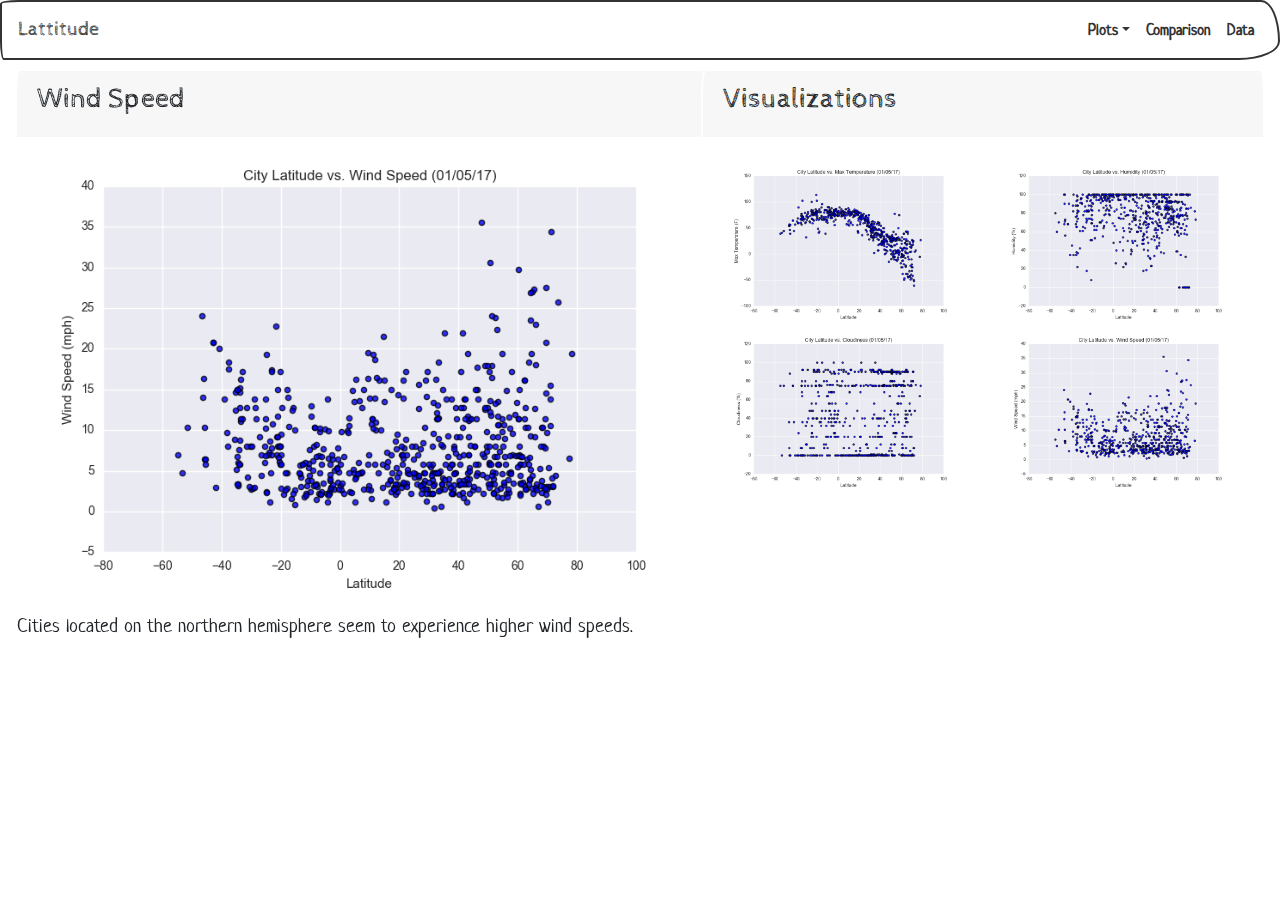
<file: visualization_four.html>
<!DOCTYPE html>
<html lang = "en-us">

  <head>

    <meta charset="UTF-8">
    <title>Bootstrap Visualization Dashboard - Wind Speed</title>
    <link rel="stylesheet" type="text/css" href="Resources/Stylesheets/StylesheetVisualizations.css">
    <link rel="stylesheet" href="https://stackpath.bootstrapcdn.com/bootstrap/4.5.0/css/bootstrap.min.css" integrity="sha384-9aIt2nRpC12Uk9gS9baDl411NQApFmC26EwAOH8WgZl5MYYxFfc+NcPb1dKGj7Sk" crossorigin="anonymous">
    <link rel="stylesheet" type="text/css" href="Resources/Stylesheets/bootstrap.min.css">
    <script src="https://ajax.googleapis.com/ajax/libs/jquery/3.3.1/jquery.min.js"></script>
    <script src="https://maxcdn.bootstrapcdn.com/bootstrap/4.0.0/js/bootstrap.min.js"></script>

  </head>

  <body>
        <!--NavBar  -->
        <nav class="navbar navbar-expand-lg navbar-light bg-light"> <!-- sm nav bar turns to mobile 576 p | md turns bar to mobile at 768 px | expand-lg - 992 px gets activated (mobile version) -->
          <a class="navbar-brand" href="index.html">Lattitude</a>
            <button class="navbar-toggler" type="button" data-toggle="collapse" data-target="#navbarColor03"> <!-- aria-controls="navbarColor03" aria-expanded="false" aria-label="Toggle navigation"-->
              <span class="navbar-toggler-icon"></span>
            </button>
    
            <div class="collapse navbar-collapse" id="navbarColor03">
              <ul class="navbar-nav ml-auto" > <!-- ml - pushes elements to the right.  md - pushes to the left. xd - pushes to the center --->
                <li class="nav-item dropdown">
                    <a class="nav-link dropdown-toggle" id="navbarDropdown" role="button" data-toggle="dropdown">Plots</a>
                    <div class="dropdown-menu" aria-labelledby="navbarDropdown">
                        <a class="dropdown-item" href="visualization_one.html">Max Temperature</a>
                        <div class="dropdown-divider"></div>
                        <a class="dropdown-item" href="visualization_two.html">humidity</a>
                        <div class="dropdown-divider"></div>
                        <a class="dropdown-item" href="visualization_three.html">cloudiness</a>
                        <div class="dropdown-divider"></div>
                        <a class="dropdown-item" href="visualization_four.html">Wind Speed</a>
                    </div>
                </li>
                <li class="nav-item active">
                  <a class="nav-link" href="comparison.html">Comparison</a>
                </li>
                <li class="nav-item">
                  <a class="nav-link" href="data.html">Data</a>
                </li>
              </ul>
            </div>
        </nav>

        <!-- Summary-->
        
          <div class="card border-light mb-3" id="conatinerHeader">
            <div class="card-header">
              <h3 id="homeBlock1Title">Wind Speed</h3>
            </div>
            <div class="card-body" style="padding: 0%;">
                <img class="displayed" src="Resources/Assets/Images/Fig4.png" alt="Fig1">
                <p class="lead">Cities located on the northern hemisphere seem to experience higher wind speeds.</p>
                
            </div>
          </div>
       
        <!-- Visualizations slide-->

            <div class="card border-light mb-3" id="conatinerHeader2">
                <div class="card-header">
                    <h3 id="homeBlock1Title">Visualizations</h3>
                </div>
                <div class="card-body">
                    <div container>
                        <div class="row">
                            <div class="col-xs-12 col-sm-12 col-md-12 col-lg-6  d-flex align-items-center justify-content-center">
                                <div>
                                  <a  href="visualization_one.html">
                                    <img height=100% width=100% src="Resources/Assets/Images/Fig1.png" alt="Fig1">
                                  </a>
                                </div>
                              </div>
                              <div class="col-xs-12 col-sm-12 col-md-12 col-lg-6  d-flex align-items-center justify-content-center">
                                <div>
                                  <a  href="visualization_two.html">
                                      <img height=100% width=100% src="Resources/Assets/Images/Fig2.png" alt="Fig2">
                                  </a>   
                                </div>
                              </div>
                            </div>
                            <div class="row">
                              <div class="col-xs-12 col-sm-12 col-md-12 col-lg-6  d-flex align-items-center justify-content-center">
                                <div>
                                  <a  href="visualization_three.html">
                                      <img height=100% width=100% src="Resources/Assets/Images/Fig3.png" alt="Fig3">
                                  </a>
                                </div>
                              </div>
                              <div class="col-xs-12 col-sm-12 col-md-12 col-lg-6  d-flex align-items-center justify-content-center">
                                <div>
                                  <a  href="visualization_four.html">
                                    <img height=100% width=100% src="Resources/Assets/Images/Fig4.png" alt="Fig4">
                                  </a>  
                                </div>
                              </div>
                        </div>
                    </div>  
                </div>
                </div>          
      
  </body>
</html>
</file>
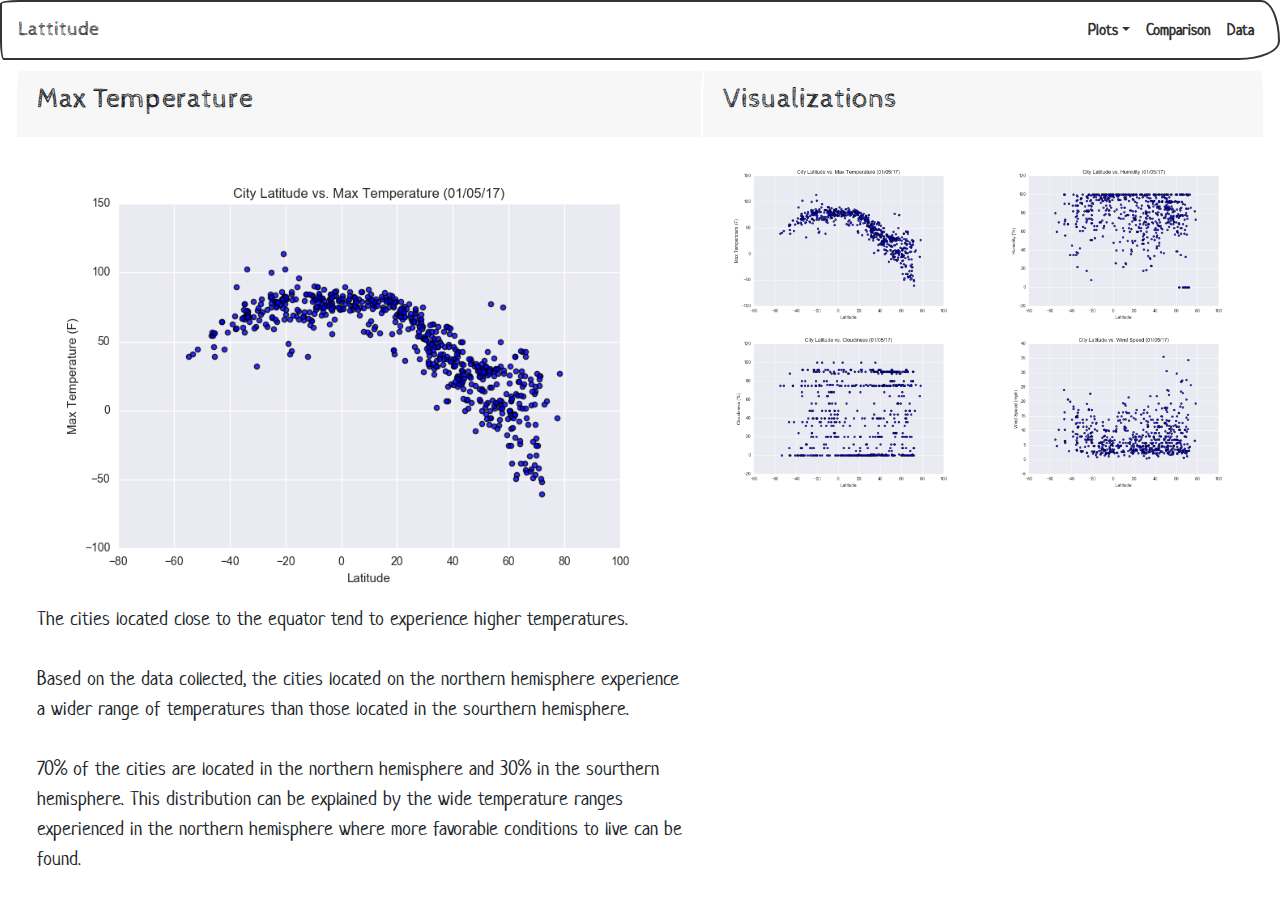
<file: visualization_one.html>
<!DOCTYPE html>
<html lang = "en-us">

  <head>

    <meta charset="UTF-8">
    <title>Bootstrap Visualization Dashboard - Max Temperature</title>
    <link rel="stylesheet" type="text/css" href="Resources/Stylesheets/StylesheetVisualizations.css">
    <link rel="stylesheet" href="https://stackpath.bootstrapcdn.com/bootstrap/4.5.0/css/bootstrap.min.css" integrity="sha384-9aIt2nRpC12Uk9gS9baDl411NQApFmC26EwAOH8WgZl5MYYxFfc+NcPb1dKGj7Sk" crossorigin="anonymous">
    <link rel="stylesheet" type="text/css" href="Resources/Stylesheets/bootstrap.min.css">
    <script src="https://ajax.googleapis.com/ajax/libs/jquery/3.3.1/jquery.min.js"></script>
    <script src="https://maxcdn.bootstrapcdn.com/bootstrap/4.0.0/js/bootstrap.min.js"></script>

  </head>

  <body>
        <!--NavBar  -->
        <nav class="navbar navbar-expand-lg navbar-light bg-light"> <!-- sm nav bar turns to mobile 576 p | md turns bar to mobile at 768 px | expand-lg - 992 px gets activated (mobile version) -->
          <a class="navbar-brand" href="index.html">Lattitude</a>
            <button class="navbar-toggler" type="button" data-toggle="collapse" data-target="#navbarColor03"> <!-- aria-controls="navbarColor03" aria-expanded="false" aria-label="Toggle navigation"-->
              <span class="navbar-toggler-icon"></span>
            </button>
    
            <div class="collapse navbar-collapse" id="navbarColor03">
              <ul class="navbar-nav ml-auto" > <!-- ml - pushes elements to the right.  md - pushes to the left. xd - pushes to the center --->
                <li class="nav-item dropdown">
                    <a class="nav-link dropdown-toggle" id="navbarDropdown" role="button" data-toggle="dropdown">Plots</a>
                    <div class="dropdown-menu" aria-labelledby="navbarDropdown">
                        <a class="dropdown-item" href="visualization_one.html">Max Temperature</a>
                        <div class="dropdown-divider"></div>
                        <a class="dropdown-item" href="visualization_two.html">humidity</a>
                        <div class="dropdown-divider"></div>
                        <a class="dropdown-item" href="visualization_three.html">cloudiness</a>
                        <div class="dropdown-divider"></div>
                        <a class="dropdown-item" href="visualization_four.html">Wind Speed</a>
                    </div>
                </li>
                <li class="nav-item active">
                  <a class="nav-link" href="comparison.html">Comparison</a>
                </li>
                <li class="nav-item">
                  <a class="nav-link" href="data.html">Data</a>
                </li>
              </ul>
            </div>
        </nav>

        <!-- Summary-->
        
          <div class="card border-light mb-3" id="conatinerHeader">
            <div class="card-header">
              <h3 id="homeBlock1Title">Max Temperature</h3>
            </div>
            <div class="card-body">
                <img class="displayed" src="Resources/Assets/Images/Fig1.png" alt="Fig1">
                <p class="lead">The cities located close to the equator tend to experience higher temperatures.
                  <br><br>
                  Based on the data collected, the cities located on the northern hemisphere experience a wider range of temperatures than those located in the sourthern hemisphere.
                  <br><br>
                  70% of the cities are located in the northern hemisphere and 30% in the sourthern hemisphere. This distribution can be explained by the wide temperature ranges experienced in the northern hemisphere where more favorable conditions to live can be found.
                  </p>
                
            </div>
          </div>
       
        <!-- Visualizations slide-->

            <div class="card border-light mb-3" id="conatinerHeader2">
                <div class="card-header">
                    <h3 id="homeBlock1Title">Visualizations</h3>
                </div>
                <div class="card-body">
                    <div container>
                        <div class="row">
                            <div class="col-xs-12 col-sm-12 col-md-12 col-lg-6  d-flex align-items-center justify-content-center">
                                <div>
                                  <a  href="visualization_one.html">
                                    <img height=100% width=100% src="Resources/Assets/Images/Fig1.png" alt="Fig1">
                                  </a>
                                </div>
                              </div>
                              <div class="col-xs-12 col-sm-12 col-md-12 col-lg-6  d-flex align-items-center justify-content-center">
                                <div>
                                  <a  href="visualization_two.html">
                                      <img height=100% width=100% src="Resources/Assets/Images/Fig2.png" alt="Fig2">
                                  </a>   
                                </div>
                              </div>
                            </div>
                            <div class="row">
                              <div class="col-xs-12 col-sm-12 col-md-12 col-lg-6  d-flex align-items-center justify-content-center">
                                <div>
                                  <a  href="visualization_three.html">
                                      <img height=100% width=100% src="Resources/Assets/Images/Fig3.png" alt="Fig3">
                                  </a>
                                </div>
                              </div>
                              <div class="col-xs-12 col-sm-12 col-md-12 col-lg-6  d-flex align-items-center justify-content-center">
                                <div>
                                  <a  href="visualization_four.html">
                                    <img height=100% width=100% src="Resources/Assets/Images/Fig4.png" alt="Fig4">
                                  </a>  
                                </div>
                              </div>
                        </div>
                    </div>  
                </div>
                </div>          
      
  </body>
</html>
</file>
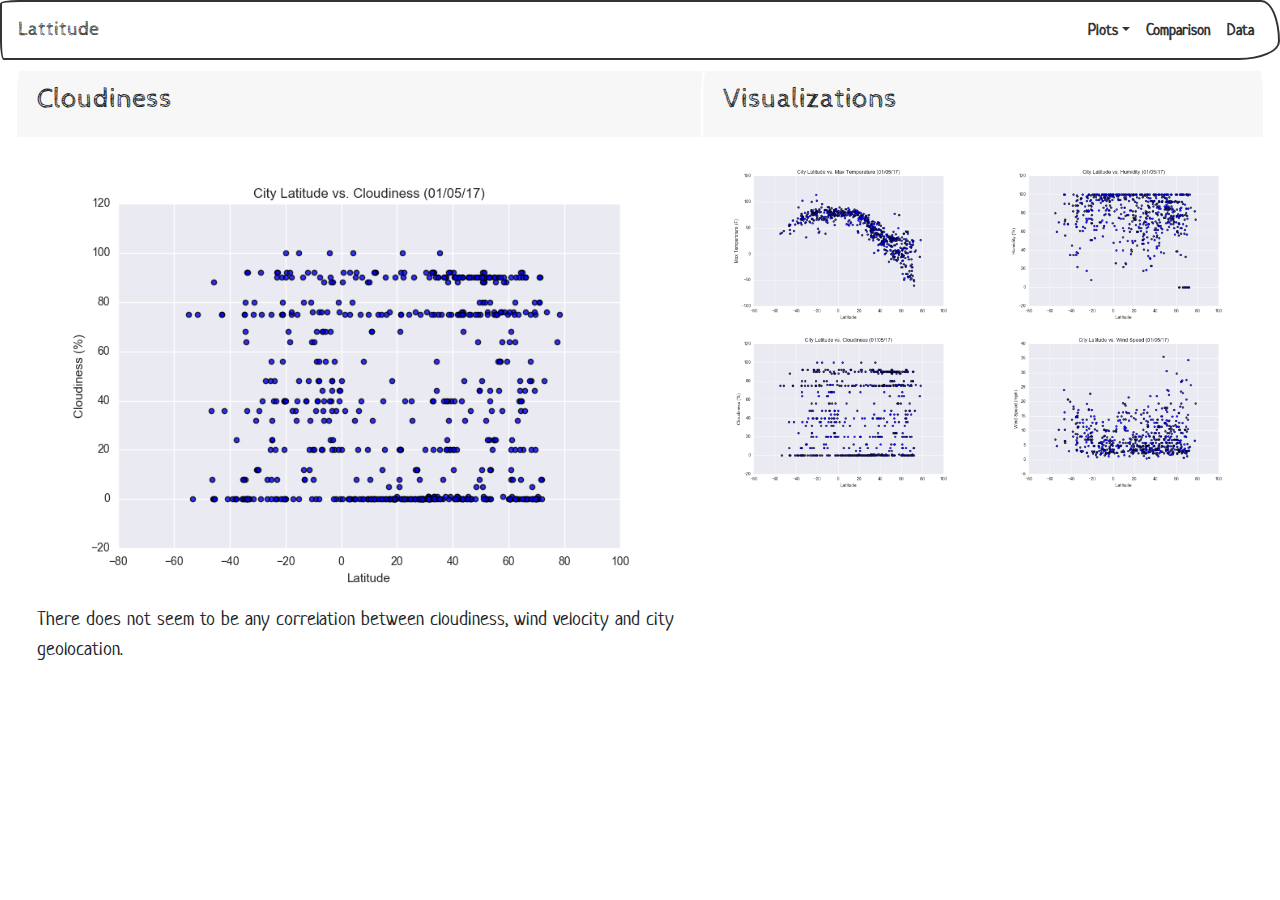
<file: visualization_three.html>
<!DOCTYPE html>
<html lang = "en-us">

  <head>

    <meta charset="UTF-8">
    <title>Bootstrap Visualization Dashboard - Cloudiness</title>
    <link rel="stylesheet" type="text/css" href="Resources/Stylesheets/StylesheetVisualizations.css">
    <link rel="stylesheet" href="https://stackpath.bootstrapcdn.com/bootstrap/4.5.0/css/bootstrap.min.css" integrity="sha384-9aIt2nRpC12Uk9gS9baDl411NQApFmC26EwAOH8WgZl5MYYxFfc+NcPb1dKGj7Sk" crossorigin="anonymous">
    <link rel="stylesheet" type="text/css" href="Resources/Stylesheets/bootstrap.min.css">
    <script src="https://ajax.googleapis.com/ajax/libs/jquery/3.3.1/jquery.min.js"></script>
    <script src="https://maxcdn.bootstrapcdn.com/bootstrap/4.0.0/js/bootstrap.min.js"></script>

  </head>

  <body>
        <!--NavBar  -->
        <nav class="navbar navbar-expand-lg navbar-light bg-light"> <!-- sm nav bar turns to mobile 576 p | md turns bar to mobile at 768 px | expand-lg - 992 px gets activated (mobile version) -->
          <a class="navbar-brand" href="index.html">Lattitude</a>
            <button class="navbar-toggler" type="button" data-toggle="collapse" data-target="#navbarColor03"> <!-- aria-controls="navbarColor03" aria-expanded="false" aria-label="Toggle navigation"-->
              <span class="navbar-toggler-icon"></span>
            </button>
    
            <div class="collapse navbar-collapse" id="navbarColor03">
              <ul class="navbar-nav ml-auto" > <!-- ml - pushes elements to the right.  md - pushes to the left. xd - pushes to the center --->
                <li class="nav-item dropdown">
                    <a class="nav-link dropdown-toggle" id="navbarDropdown" role="button" data-toggle="dropdown">Plots</a>
                    <div class="dropdown-menu" aria-labelledby="navbarDropdown">
                        <a class="dropdown-item" href="visualization_one.html">Max Temperature</a>
                        <div class="dropdown-divider"></div>
                        <a class="dropdown-item" href="visualization_two.html">humidity</a>
                        <div class="dropdown-divider"></div>
                        <a class="dropdown-item" href="visualization_three.html">cloudiness</a>
                        <div class="dropdown-divider"></div>
                        <a class="dropdown-item" href="visualization_four.html">Wind Speed</a>
                    </div>
                </li>
                <li class="nav-item active">
                  <a class="nav-link" href="comparison.html">Comparison</a>
                </li>
                <li class="nav-item">
                  <a class="nav-link" href="data.html">Data</a>
                </li>
              </ul>
            </div>
        </nav>

        <!-- Summary-->
        
          <div class="card border-light mb-3" id="conatinerHeader">
            <div class="card-header">
              <h3 id="homeBlock1Title">Cloudiness</h3>
            </div>
            <div class="card-body">
                <img class="displayed" src="Resources/Assets/Images/Fig3.png" alt="Fig1">
                <p class="lead">There does not seem to be any correlation between cloudiness, wind velocity and city geolocation.</p>
                
            </div>
          </div>
       
        <!-- Visualizations slide-->

            <div class="card border-light mb-3" id="conatinerHeader2">
                <div class="card-header">
                    <h3 id="homeBlock1Title">Visualizations</h3>
                </div>
                <div class="card-body">
                    <div container>
                        <div class="row">
                            <div class="col-xs-12 col-sm-12 col-md-12 col-lg-6  d-flex align-items-center justify-content-center">
                                <div>
                                  <a  href="visualization_one.html">
                                    <img height=100% width=100% src="Resources/Assets/Images/Fig1.png" alt="Fig1">
                                  </a>
                                </div>
                              </div>
                              <div class="col-xs-12 col-sm-12 col-md-12 col-lg-6  d-flex align-items-center justify-content-center">
                                <div>
                                  <a  href="visualization_two.html">
                                      <img height=100% width=100% src="Resources/Assets/Images/Fig2.png" alt="Fig2">
                                  </a>   
                                </div>
                              </div>
                            </div>
                            <div class="row">
                              <div class="col-xs-12 col-sm-12 col-md-12 col-lg-6  d-flex align-items-center justify-content-center">
                                <div>
                                  <a  href="visualization_three.html">
                                      <img height=100% width=100% src="Resources/Assets/Images/Fig3.png" alt="Fig3">
                                  </a>
                                </div>
                              </div>
                              <div class="col-xs-12 col-sm-12 col-md-12 col-lg-6  d-flex align-items-center justify-content-center">
                                <div>
                                  <a  href="visualization_four.html">
                                    <img height=100% width=100% src="Resources/Assets/Images/Fig4.png" alt="Fig4">
                                  </a>  
                                </div>
                              </div>
                        </div>
                    </div>  
                </div>
                </div>          
      
  </body>
</html>
</file>
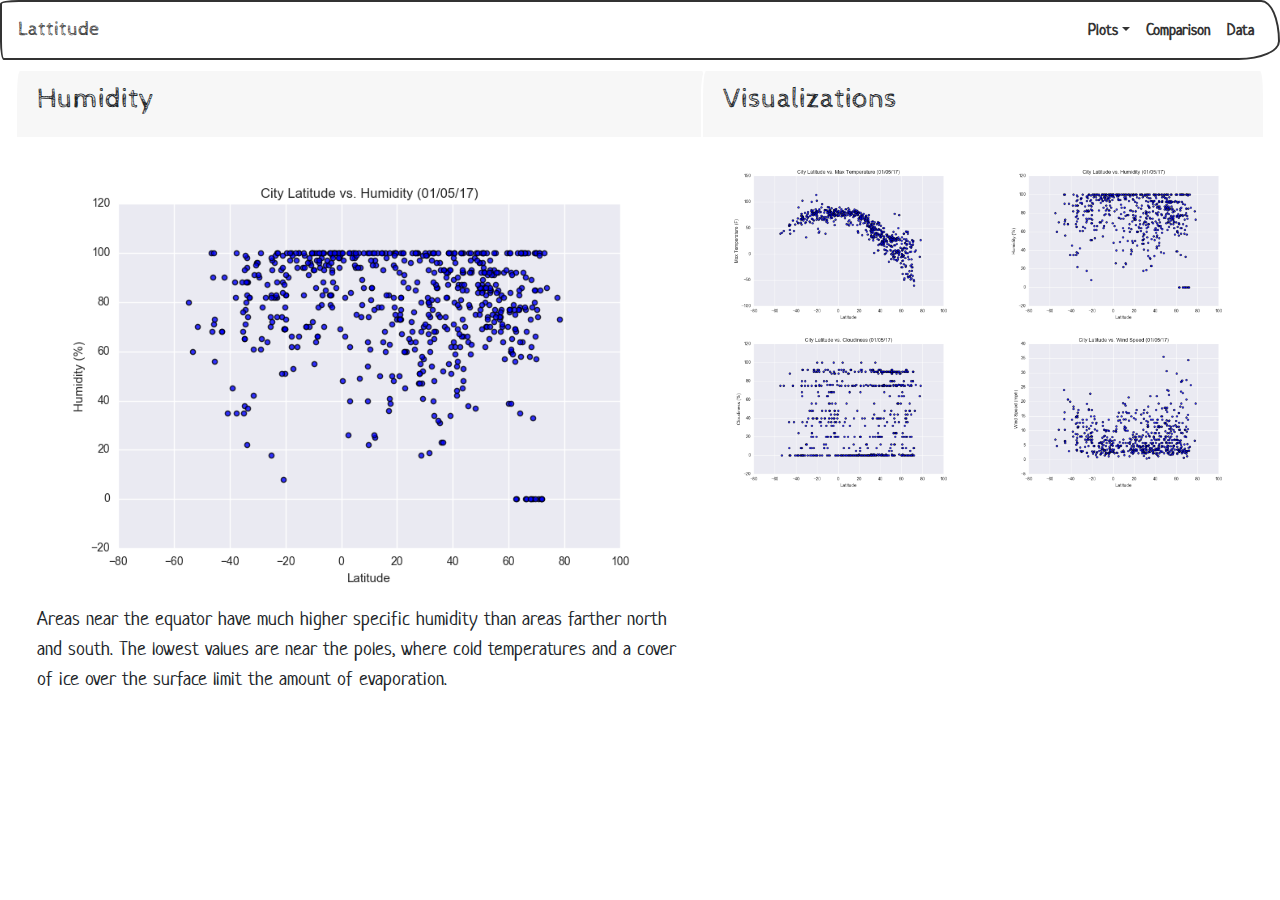
<file: visualization_two.html>
<!DOCTYPE html>
<html lang = "en-us">

  <head>

    <meta charset="UTF-8">
    <title>Bootstrap Visualization Dashboard - Max Humidity</title>
    <link rel="stylesheet" type="text/css" href="Resources/Stylesheets/StylesheetVisualizations.css">
    <link rel="stylesheet" href="https://stackpath.bootstrapcdn.com/bootstrap/4.5.0/css/bootstrap.min.css" integrity="sha384-9aIt2nRpC12Uk9gS9baDl411NQApFmC26EwAOH8WgZl5MYYxFfc+NcPb1dKGj7Sk" crossorigin="anonymous">
    <link rel="stylesheet" type="text/css" href="Resources/Stylesheets/bootstrap.min.css">
    <script src="https://ajax.googleapis.com/ajax/libs/jquery/3.3.1/jquery.min.js"></script>
    <script src="https://maxcdn.bootstrapcdn.com/bootstrap/4.0.0/js/bootstrap.min.js"></script>

  </head>

  <body>
        <!--NavBar  -->
        <nav class="navbar navbar-expand-lg navbar-light bg-light"> <!-- sm nav bar turns to mobile 576 p | md turns bar to mobile at 768 px | expand-lg - 992 px gets activated (mobile version) -->
          <a class="navbar-brand" href="index.html">Lattitude</a>
            <button class="navbar-toggler" type="button" data-toggle="collapse" data-target="#navbarColor03"> <!-- aria-controls="navbarColor03" aria-expanded="false" aria-label="Toggle navigation"-->
              <span class="navbar-toggler-icon"></span>
            </button>
    
            <div class="collapse navbar-collapse" id="navbarColor03">
              <ul class="navbar-nav ml-auto" > <!-- ml - pushes elements to the right.  md - pushes to the left. xd - pushes to the center --->
                <li class="nav-item dropdown">
                    <a class="nav-link dropdown-toggle" id="navbarDropdown" role="button" data-toggle="dropdown">Plots</a>
                    <div class="dropdown-menu" aria-labelledby="navbarDropdown">
                        <a class="dropdown-item" href="visualization_one.html">Max Temperature</a>
                        <div class="dropdown-divider"></div>
                        <a class="dropdown-item" href="visualization_two.html">humidity</a>
                        <div class="dropdown-divider"></div>
                        <a class="dropdown-item" href="visualization_three.html">cloudiness</a>
                        <div class="dropdown-divider"></div>
                        <a class="dropdown-item" href="visualization_four.html">Wind Speed</a>
                    </div>
                </li>
                <li class="nav-item active">
                  <a class="nav-link" href="comparison.html">Comparison</a>
                </li>
                <li class="nav-item">
                  <a class="nav-link" href="data.html">Data</a>
                </li>
              </ul>
            </div>
        </nav>

        <!-- Summary-->
        
          <div class="card border-light mb-3" id="conatinerHeader">
            <div class="card-header">
              <h3 id="homeBlock1Title">Humidity</h3>
            </div>
            <div class="card-body">
                <img class="displayed" src="Resources/Assets/Images/Fig2.png" alt="Humidity Image">
                <p class="lead"> Areas near the equator have much higher specific humidity than areas farther north and south. The lowest values are near the poles, where cold temperatures and a cover of ice over the surface limit the amount of evaporation. </p>
                
            </div>
          </div>
       
        <!-- Visualizations slide-->

            <div class="card border-light mb-3" id="conatinerHeader2">
                <div class="card-header">
                    <h3 id="homeBlock1Title">Visualizations</h3>
                </div>
                <div class="card-body">
                    <div container>
                        <div class="row">
                            <div class="col-xs-12 col-sm-12 col-md-12 col-lg-6  d-flex align-items-center justify-content-center">
                                <div>
                                  <a  href="visualization_one.html">
                                    <img height=100% width=100% src="Resources/Assets/Images/Fig1.png" alt="Fig1">
                                  </a>
                                </div>
                              </div>
                              <div class="col-xs-12 col-sm-12 col-md-12 col-lg-6  d-flex align-items-center justify-content-center">
                                <div>
                                  <a  href="visualization_two.html">
                                      <img height=100% width=100% src="Resources/Assets/Images/Fig2.png" alt="Fig2">
                                  </a>   
                                </div>
                              </div>
                            </div>
                            <div class="row">
                              <div class="col-xs-12 col-sm-12 col-md-12 col-lg-6  d-flex align-items-center justify-content-center">
                                <div>
                                  <a  href="visualization_three.html">
                                      <img height=100% width=100% src="Resources/Assets/Images/Fig3.png" alt="Fig3">
                                  </a>
                                </div>
                              </div>
                              <div class="col-xs-12 col-sm-12 col-md-12 col-lg-6  d-flex align-items-center justify-content-center">
                                <div>
                                  <a  href="visualization_four.html">
                                    <img height=100% width=100% src="Resources/Assets/Images/Fig4.png" alt="Fig4">
                                  </a>  
                                </div>
                              </div>
                        </div>
                    </div>  
                </div>
                </div>          
      
  </body>
</html>
</file>
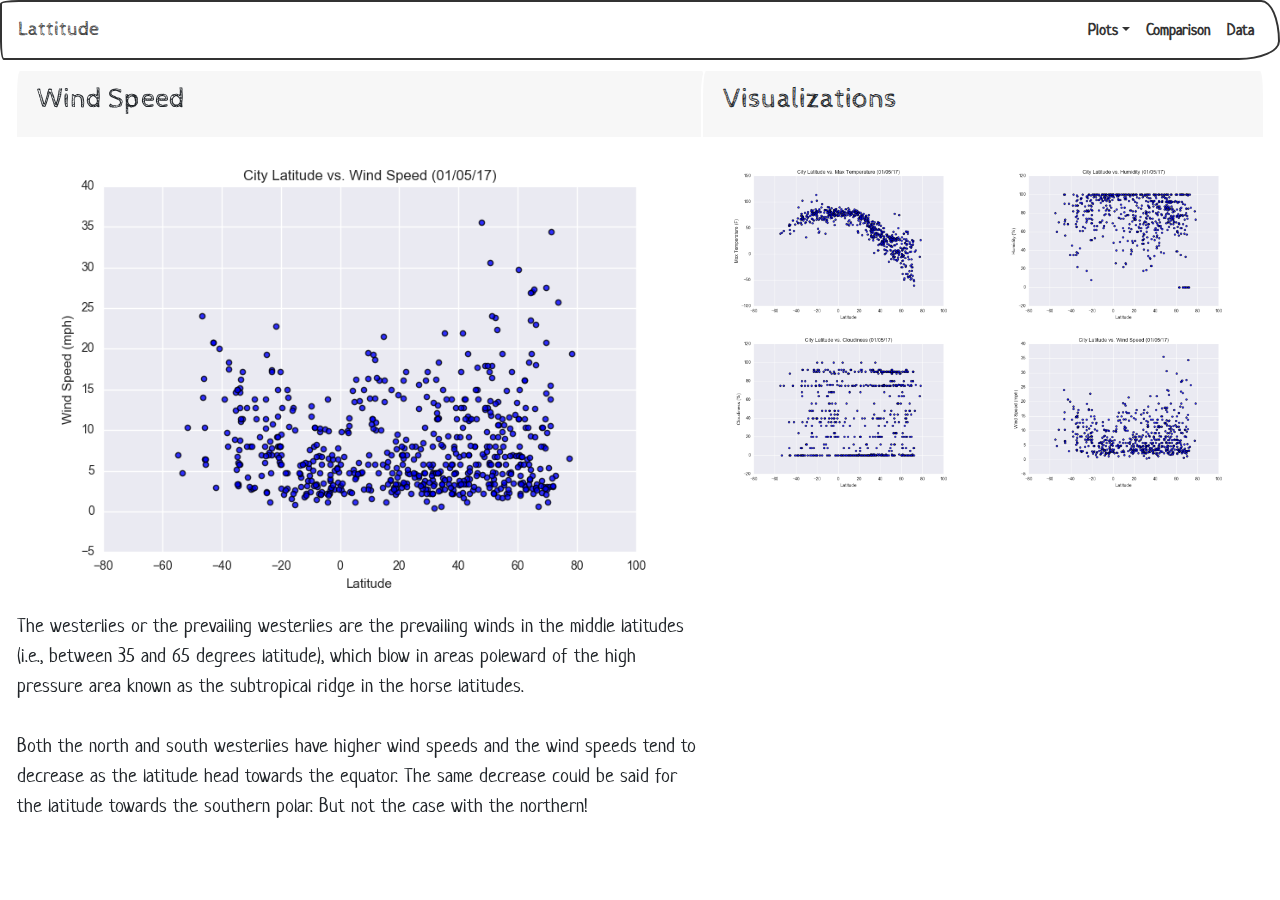
<file: WebVisualizations/visualization_four.html>
<!DOCTYPE html>
<html lang = "en-us">

  <head>

    <meta charset="UTF-8">
    <title>Bootstrap Visualization Dashboard - Wind Speed</title>
    <link rel="stylesheet" type="text/css" href="Resources/Stylesheets/StylesheetVisualizations.css">
    <link rel="stylesheet" href="https://stackpath.bootstrapcdn.com/bootstrap/4.5.0/css/bootstrap.min.css" integrity="sha384-9aIt2nRpC12Uk9gS9baDl411NQApFmC26EwAOH8WgZl5MYYxFfc+NcPb1dKGj7Sk" crossorigin="anonymous">
    <link rel="stylesheet" type="text/css" href="Resources/Stylesheets/bootstrap.min.css">
    <script src="https://ajax.googleapis.com/ajax/libs/jquery/3.3.1/jquery.min.js"></script>
    <script src="https://maxcdn.bootstrapcdn.com/bootstrap/4.0.0/js/bootstrap.min.js"></script>

  </head>

  <body>
        <!--NavBar  -->
        <nav class="navbar navbar-expand-lg navbar-light bg-light"> <!-- sm nav bar turns to mobile 576 p | md turns bar to mobile at 768 px | expand-lg - 992 px gets activated (mobile version) -->
          <a class="navbar-brand" href="index.html">Lattitude</a>
            <button class="navbar-toggler" type="button" data-toggle="collapse" data-target="#navbarColor03"> <!-- aria-controls="navbarColor03" aria-expanded="false" aria-label="Toggle navigation"-->
              <span class="navbar-toggler-icon"></span>
            </button>
    
            <div class="collapse navbar-collapse" id="navbarColor03">
              <ul class="navbar-nav ml-auto" > <!-- ml - pushes elements to the right.  md - pushes to the left. xd - pushes to the center --->
                <li class="nav-item dropdown">
                    <a class="nav-link dropdown-toggle" id="navbarDropdown" role="button" data-toggle="dropdown">Plots</a>
                    <div class="dropdown-menu" aria-labelledby="navbarDropdown">
                        <a class="dropdown-item" href="visualization_one.html">Max Temperature</a>
                        <div class="dropdown-divider"></div>
                        <a class="dropdown-item" href="visualization_two.html">humidity</a>
                        <div class="dropdown-divider"></div>
                        <a class="dropdown-item" href="visualization_three.html">cloudiness</a>
                        <div class="dropdown-divider"></div>
                        <a class="dropdown-item" href="visualization_four.html">Wind Speed</a>
                    </div>
                </li>
                <li class="nav-item active">
                  <a class="nav-link" href="comparison.html">Comparison</a>
                </li>
                <li class="nav-item">
                  <a class="nav-link" href="data.html">Data</a>
                </li>
              </ul>
            </div>
        </nav>

        <!-- Summary-->
        
          <div class="card border-light mb-3" id="conatinerHeader">
            <div class="card-header">
              <h3 id="homeBlock1Title">Wind Speed</h3>
            </div>
            <div class="card-body" style="padding: 0%;">
                <img class="displayed" src="Resources/Assets/Images/Fig4.png" alt="Fig1">
                <p class="lead">The westerlies or the prevailing westerlies are the prevailing winds in the middle latitudes 
                  (i.e., between 35 and 65 degrees latitude), which blow in areas poleward of the high pressure area known 
                  as the subtropical ridge in the horse latitudes.<br><br>Both the north and south westerlies have higher 
                  wind speeds and the wind speeds tend to decrease as the latitude head towards the equator.  The same decrease 
                  could be said for the latitude towards the southern polar. But not the case with the northern!</p>
                
            </div>
          </div>
       
        <!-- Visualizations slide-->

            <div class="card border-light mb-3" id="conatinerHeader2">
                <div class="card-header">
                    <h3 id="homeBlock1Title">Visualizations</h3>
                </div>
                <div class="card-body">
                    <div container>
                        <div class="row">
                            <div class="col-xs-12 col-sm-12 col-md-12 col-lg-6  d-flex align-items-center justify-content-center">
                                <div>
                                  <a  href="visualization_one.html">
                                    <img height=100% width=100% src="Resources/Assets/Images/Fig1.png" alt="Fig1">
                                  </a>
                                </div>
                              </div>
                              <div class="col-xs-12 col-sm-12 col-md-12 col-lg-6  d-flex align-items-center justify-content-center">
                                <div>
                                  <a  href="visualization_two.html">
                                      <img height=100% width=100% src="Resources/Assets/Images/Fig2.png" alt="Fig2">
                                  </a>   
                                </div>
                              </div>
                            </div>
                            <div class="row">
                              <div class="col-xs-12 col-sm-12 col-md-12 col-lg-6  d-flex align-items-center justify-content-center">
                                <div>
                                  <a  href="visualization_three.html">
                                      <img height=100% width=100% src="Resources/Assets/Images/Fig3.png" alt="Fig3">
                                  </a>
                                </div>
                              </div>
                              <div class="col-xs-12 col-sm-12 col-md-12 col-lg-6  d-flex align-items-center justify-content-center">
                                <div>
                                  <a  href="visualization_four.html">
                                    <img height=100% width=100% src="Resources/Assets/Images/Fig4.png" alt="Fig4">
                                  </a>  
                                </div>
                              </div>
                        </div>
                    </div>  
                </div>
                </div>          
      
  </body>
</html>
</file>
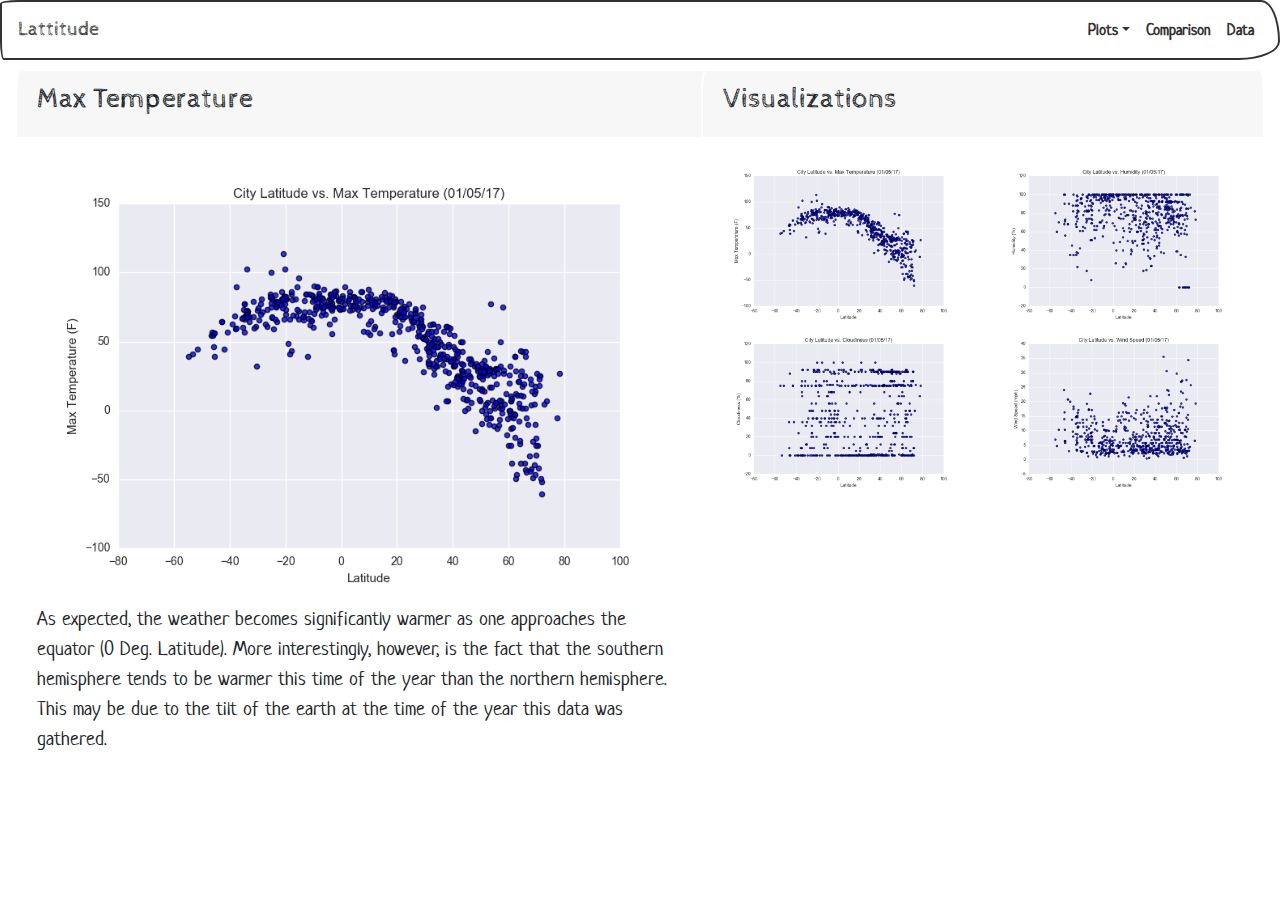
<file: WebVisualizations/visualization_one.html>
<!DOCTYPE html>
<html lang = "en-us">

  <head>

    <meta charset="UTF-8">
    <title>Bootstrap Visualization Dashboard - Max Temperature</title>
    <link rel="stylesheet" type="text/css" href="Resources/Stylesheets/StylesheetVisualizations.css">
    <link rel="stylesheet" href="https://stackpath.bootstrapcdn.com/bootstrap/4.5.0/css/bootstrap.min.css" integrity="sha384-9aIt2nRpC12Uk9gS9baDl411NQApFmC26EwAOH8WgZl5MYYxFfc+NcPb1dKGj7Sk" crossorigin="anonymous">
    <link rel="stylesheet" type="text/css" href="Resources/Stylesheets/bootstrap.min.css">
    <script src="https://ajax.googleapis.com/ajax/libs/jquery/3.3.1/jquery.min.js"></script>
    <script src="https://maxcdn.bootstrapcdn.com/bootstrap/4.0.0/js/bootstrap.min.js"></script>

  </head>

  <body>
        <!--NavBar  -->
        <nav class="navbar navbar-expand-lg navbar-light bg-light"> <!-- sm nav bar turns to mobile 576 p | md turns bar to mobile at 768 px | expand-lg - 992 px gets activated (mobile version) -->
          <a class="navbar-brand" href="index.html">Lattitude</a>
            <button class="navbar-toggler" type="button" data-toggle="collapse" data-target="#navbarColor03"> <!-- aria-controls="navbarColor03" aria-expanded="false" aria-label="Toggle navigation"-->
              <span class="navbar-toggler-icon"></span>
            </button>
    
            <div class="collapse navbar-collapse" id="navbarColor03">
              <ul class="navbar-nav ml-auto" > <!-- ml - pushes elements to the right.  md - pushes to the left. xd - pushes to the center --->
                <li class="nav-item dropdown">
                    <a class="nav-link dropdown-toggle" id="navbarDropdown" role="button" data-toggle="dropdown">Plots</a>
                    <div class="dropdown-menu" aria-labelledby="navbarDropdown">
                        <a class="dropdown-item" href="visualization_one.html">Max Temperature</a>
                        <div class="dropdown-divider"></div>
                        <a class="dropdown-item" href="visualization_two.html">humidity</a>
                        <div class="dropdown-divider"></div>
                        <a class="dropdown-item" href="visualization_three.html">cloudiness</a>
                        <div class="dropdown-divider"></div>
                        <a class="dropdown-item" href="visualization_four.html">Wind Speed</a>
                    </div>
                </li>
                <li class="nav-item active">
                  <a class="nav-link" href="comparison.html">Comparison</a>
                </li>
                <li class="nav-item">
                  <a class="nav-link" href="data.html">Data</a>
                </li>
              </ul>
            </div>
        </nav>

        <!-- Summary-->
        
          <div class="card border-light mb-3" id="conatinerHeader">
            <div class="card-header">
              <h3 id="homeBlock1Title">Max Temperature</h3>
            </div>
            <div class="card-body">
                <img class="displayed" src="Resources/Assets/Images/Fig1.png" alt="Fig1">
                <p class="lead">As expected, the weather becomes significantly warmer as one approaches the equator
                    (0 Deg. Latitude).  More interestingly, however, is the fact that the southern hemisphere tends 
                    to be warmer this time of the year than the northern hemisphere.  This may be due to the tilt
                    of the earth at the time of the year this data was gathered.</p>
                
            </div>
          </div>
       
        <!-- Visualizations slide-->

            <div class="card border-light mb-3" id="conatinerHeader2">
                <div class="card-header">
                    <h3 id="homeBlock1Title">Visualizations</h3>
                </div>
                <div class="card-body">
                    <div container>
                        <div class="row">
                            <div class="col-xs-12 col-sm-12 col-md-12 col-lg-6  d-flex align-items-center justify-content-center">
                                <div>
                                  <a  href="visualization_one.html">
                                    <img height=100% width=100% src="Resources/Assets/Images/Fig1.png" alt="Fig1">
                                  </a>
                                </div>
                              </div>
                              <div class="col-xs-12 col-sm-12 col-md-12 col-lg-6  d-flex align-items-center justify-content-center">
                                <div>
                                  <a  href="visualization_two.html">
                                      <img height=100% width=100% src="Resources/Assets/Images/Fig2.png" alt="Fig2">
                                  </a>   
                                </div>
                              </div>
                            </div>
                            <div class="row">
                              <div class="col-xs-12 col-sm-12 col-md-12 col-lg-6  d-flex align-items-center justify-content-center">
                                <div>
                                  <a  href="visualization_three.html">
                                      <img height=100% width=100% src="Resources/Assets/Images/Fig3.png" alt="Fig3">
                                  </a>
                                </div>
                              </div>
                              <div class="col-xs-12 col-sm-12 col-md-12 col-lg-6  d-flex align-items-center justify-content-center">
                                <div>
                                  <a  href="visualization_four.html">
                                    <img height=100% width=100% src="Resources/Assets/Images/Fig4.png" alt="Fig4">
                                  </a>  
                                </div>
                              </div>
                        </div>
                    </div>  
                </div>
                </div>          
      
  </body>
</html>
</file>
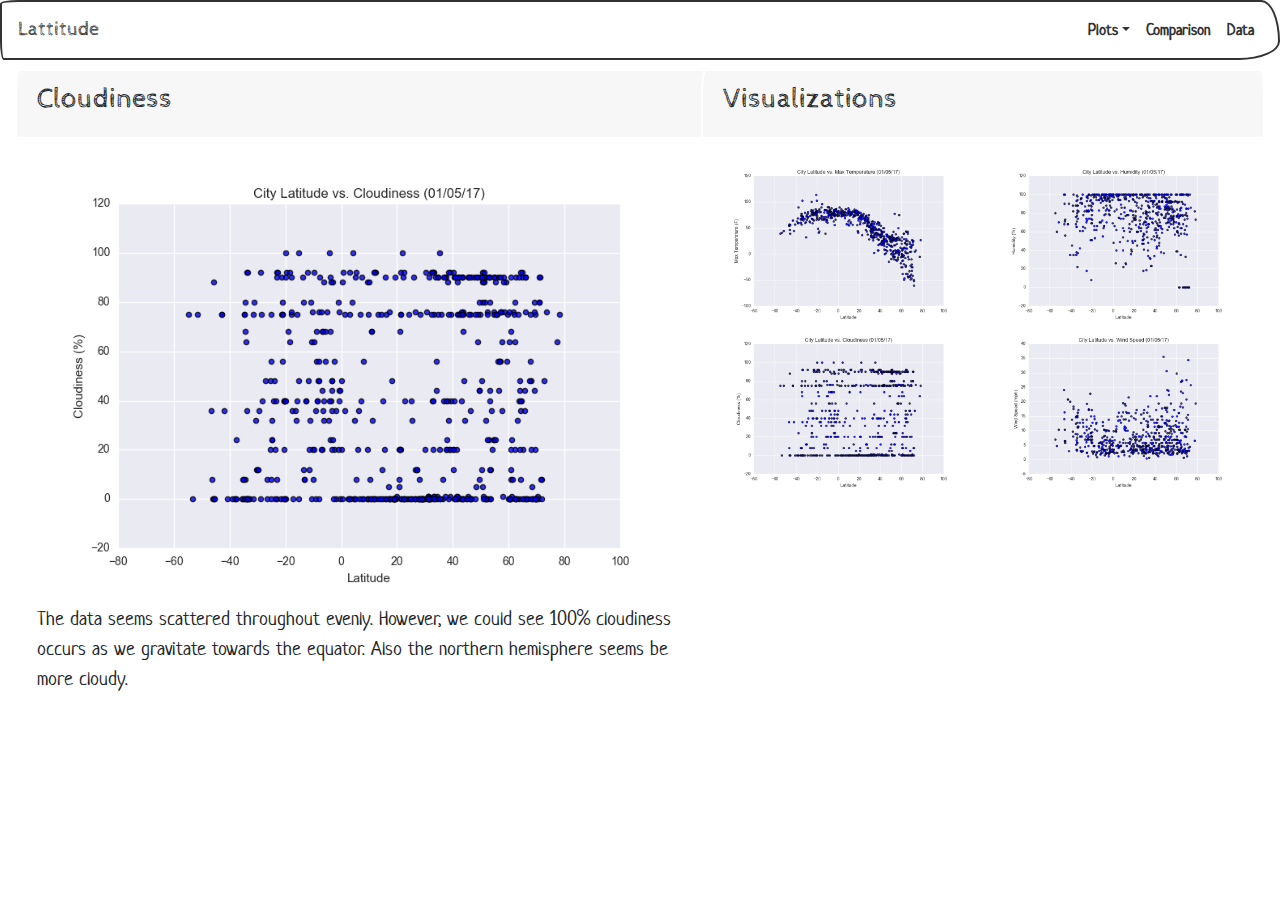
<file: WebVisualizations/visualization_three.html>
<!DOCTYPE html>
<html lang = "en-us">

  <head>

    <meta charset="UTF-8">
    <title>Bootstrap Visualization Dashboard - Cloudiness</title>
    <link rel="stylesheet" type="text/css" href="Resources/Stylesheets/StylesheetVisualizations.css">
    <link rel="stylesheet" href="https://stackpath.bootstrapcdn.com/bootstrap/4.5.0/css/bootstrap.min.css" integrity="sha384-9aIt2nRpC12Uk9gS9baDl411NQApFmC26EwAOH8WgZl5MYYxFfc+NcPb1dKGj7Sk" crossorigin="anonymous">
    <link rel="stylesheet" type="text/css" href="Resources/Stylesheets/bootstrap.min.css">
    <script src="https://ajax.googleapis.com/ajax/libs/jquery/3.3.1/jquery.min.js"></script>
    <script src="https://maxcdn.bootstrapcdn.com/bootstrap/4.0.0/js/bootstrap.min.js"></script>

  </head>

  <body>
        <!--NavBar  -->
        <nav class="navbar navbar-expand-lg navbar-light bg-light"> <!-- sm nav bar turns to mobile 576 p | md turns bar to mobile at 768 px | expand-lg - 992 px gets activated (mobile version) -->
          <a class="navbar-brand" href="index.html">Lattitude</a>
            <button class="navbar-toggler" type="button" data-toggle="collapse" data-target="#navbarColor03"> <!-- aria-controls="navbarColor03" aria-expanded="false" aria-label="Toggle navigation"-->
              <span class="navbar-toggler-icon"></span>
            </button>
    
            <div class="collapse navbar-collapse" id="navbarColor03">
              <ul class="navbar-nav ml-auto" > <!-- ml - pushes elements to the right.  md - pushes to the left. xd - pushes to the center --->
                <li class="nav-item dropdown">
                    <a class="nav-link dropdown-toggle" id="navbarDropdown" role="button" data-toggle="dropdown">Plots</a>
                    <div class="dropdown-menu" aria-labelledby="navbarDropdown">
                        <a class="dropdown-item" href="visualization_one.html">Max Temperature</a>
                        <div class="dropdown-divider"></div>
                        <a class="dropdown-item" href="visualization_two.html">humidity</a>
                        <div class="dropdown-divider"></div>
                        <a class="dropdown-item" href="visualization_three.html">cloudiness</a>
                        <div class="dropdown-divider"></div>
                        <a class="dropdown-item" href="visualization_four.html">Wind Speed</a>
                    </div>
                </li>
                <li class="nav-item active">
                  <a class="nav-link" href="comparison.html">Comparison</a>
                </li>
                <li class="nav-item">
                  <a class="nav-link" href="data.html">Data</a>
                </li>
              </ul>
            </div>
        </nav>

        <!-- Summary-->
        
          <div class="card border-light mb-3" id="conatinerHeader">
            <div class="card-header">
              <h3 id="homeBlock1Title">Cloudiness</h3>
            </div>
            <div class="card-body">
                <img class="displayed" src="Resources/Assets/Images/Fig3.png" alt="Fig1">
                <p class="lead">The data seems scattered throughout evenly. However, we could see 100% cloudiness occurs
                  as we gravitate towards the equator. Also the northern hemisphere seems be more cloudy.</p>
                
            </div>
          </div>
       
        <!-- Visualizations slide-->

            <div class="card border-light mb-3" id="conatinerHeader2">
                <div class="card-header">
                    <h3 id="homeBlock1Title">Visualizations</h3>
                </div>
                <div class="card-body">
                    <div container>
                        <div class="row">
                            <div class="col-xs-12 col-sm-12 col-md-12 col-lg-6  d-flex align-items-center justify-content-center">
                                <div>
                                  <a  href="visualization_one.html">
                                    <img height=100% width=100% src="Resources/Assets/Images/Fig1.png" alt="Fig1">
                                  </a>
                                </div>
                              </div>
                              <div class="col-xs-12 col-sm-12 col-md-12 col-lg-6  d-flex align-items-center justify-content-center">
                                <div>
                                  <a  href="visualization_two.html">
                                      <img height=100% width=100% src="Resources/Assets/Images/Fig2.png" alt="Fig2">
                                  </a>   
                                </div>
                              </div>
                            </div>
                            <div class="row">
                              <div class="col-xs-12 col-sm-12 col-md-12 col-lg-6  d-flex align-items-center justify-content-center">
                                <div>
                                  <a  href="visualization_three.html">
                                      <img height=100% width=100% src="Resources/Assets/Images/Fig3.png" alt="Fig3">
                                  </a>
                                </div>
                              </div>
                              <div class="col-xs-12 col-sm-12 col-md-12 col-lg-6  d-flex align-items-center justify-content-center">
                                <div>
                                  <a  href="visualization_four.html">
                                    <img height=100% width=100% src="Resources/Assets/Images/Fig4.png" alt="Fig4">
                                  </a>  
                                </div>
                              </div>
                        </div>
                    </div>  
                </div>
                </div>          
      
  </body>
</html>
</file>
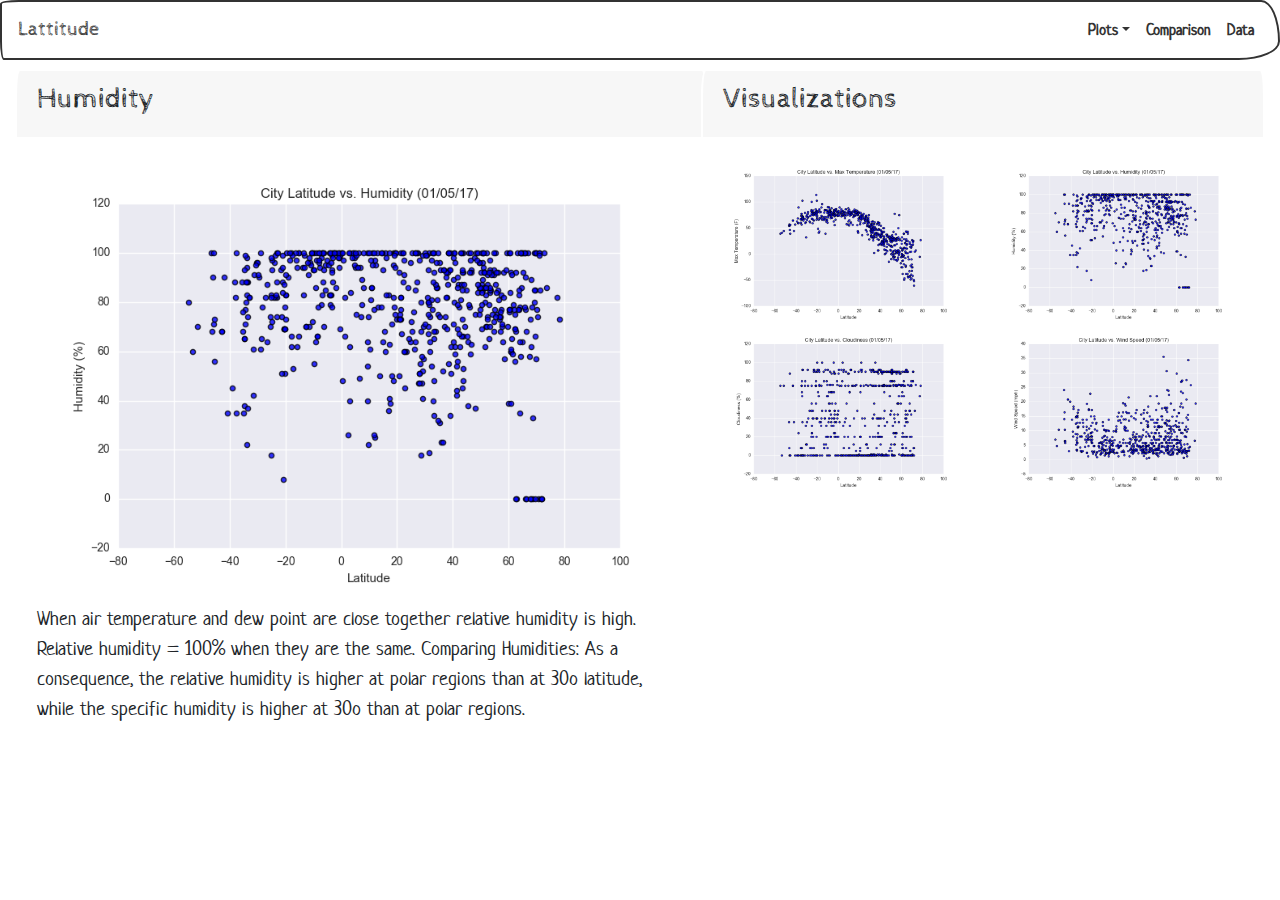
<file: WebVisualizations/visualization_two.html>
<!DOCTYPE html>
<html lang = "en-us">

  <head>

    <meta charset="UTF-8">
    <title>Bootstrap Visualization Dashboard - Max Humidity</title>
    <link rel="stylesheet" type="text/css" href="Resources/Stylesheets/StylesheetVisualizations.css">
    <link rel="stylesheet" href="https://stackpath.bootstrapcdn.com/bootstrap/4.5.0/css/bootstrap.min.css" integrity="sha384-9aIt2nRpC12Uk9gS9baDl411NQApFmC26EwAOH8WgZl5MYYxFfc+NcPb1dKGj7Sk" crossorigin="anonymous">
    <link rel="stylesheet" type="text/css" href="Resources/Stylesheets/bootstrap.min.css">
    <script src="https://ajax.googleapis.com/ajax/libs/jquery/3.3.1/jquery.min.js"></script>
    <script src="https://maxcdn.bootstrapcdn.com/bootstrap/4.0.0/js/bootstrap.min.js"></script>

  </head>

  <body>
        <!--NavBar  -->
        <nav class="navbar navbar-expand-lg navbar-light bg-light"> <!-- sm nav bar turns to mobile 576 p | md turns bar to mobile at 768 px | expand-lg - 992 px gets activated (mobile version) -->
          <a class="navbar-brand" href="index.html">Lattitude</a>
            <button class="navbar-toggler" type="button" data-toggle="collapse" data-target="#navbarColor03"> <!-- aria-controls="navbarColor03" aria-expanded="false" aria-label="Toggle navigation"-->
              <span class="navbar-toggler-icon"></span>
            </button>
    
            <div class="collapse navbar-collapse" id="navbarColor03">
              <ul class="navbar-nav ml-auto" > <!-- ml - pushes elements to the right.  md - pushes to the left. xd - pushes to the center --->
                <li class="nav-item dropdown">
                    <a class="nav-link dropdown-toggle" id="navbarDropdown" role="button" data-toggle="dropdown">Plots</a>
                    <div class="dropdown-menu" aria-labelledby="navbarDropdown">
                        <a class="dropdown-item" href="visualization_one.html">Max Temperature</a>
                        <div class="dropdown-divider"></div>
                        <a class="dropdown-item" href="visualization_two.html">humidity</a>
                        <div class="dropdown-divider"></div>
                        <a class="dropdown-item" href="visualization_three.html">cloudiness</a>
                        <div class="dropdown-divider"></div>
                        <a class="dropdown-item" href="visualization_four.html">Wind Speed</a>
                    </div>
                </li>
                <li class="nav-item active">
                  <a class="nav-link" href="comparison.html">Comparison</a>
                </li>
                <li class="nav-item">
                  <a class="nav-link" href="data.html">Data</a>
                </li>
              </ul>
            </div>
        </nav>

        <!-- Summary-->
        
          <div class="card border-light mb-3" id="conatinerHeader">
            <div class="card-header">
              <h3 id="homeBlock1Title">Humidity</h3>
            </div>
            <div class="card-body">
                <img class="displayed" src="Resources/Assets/Images/Fig2.png" alt="Humidity Image">
                <p class="lead">When air temperature and dew point are close together relative humidity is high. 
                  Relative humidity = 100% when they are the same. Comparing Humidities: As a consequence, 
                  the relative humidity is higher at polar regions than at 30o latitude, while the specific humidity 
                  is higher at 30o than at polar regions.</p>
                
            </div>
          </div>
       
        <!-- Visualizations slide-->

            <div class="card border-light mb-3" id="conatinerHeader2">
                <div class="card-header">
                    <h3 id="homeBlock1Title">Visualizations</h3>
                </div>
                <div class="card-body">
                    <div container>
                        <div class="row">
                            <div class="col-xs-12 col-sm-12 col-md-12 col-lg-6  d-flex align-items-center justify-content-center">
                                <div>
                                  <a  href="visualization_one.html">
                                    <img height=100% width=100% src="Resources/Assets/Images/Fig1.png" alt="Fig1">
                                  </a>
                                </div>
                              </div>
                              <div class="col-xs-12 col-sm-12 col-md-12 col-lg-6  d-flex align-items-center justify-content-center">
                                <div>
                                  <a  href="visualization_two.html">
                                      <img height=100% width=100% src="Resources/Assets/Images/Fig2.png" alt="Fig2">
                                  </a>   
                                </div>
                              </div>
                            </div>
                            <div class="row">
                              <div class="col-xs-12 col-sm-12 col-md-12 col-lg-6  d-flex align-items-center justify-content-center">
                                <div>
                                  <a  href="visualization_three.html">
                                      <img height=100% width=100% src="Resources/Assets/Images/Fig3.png" alt="Fig3">
                                  </a>
                                </div>
                              </div>
                              <div class="col-xs-12 col-sm-12 col-md-12 col-lg-6  d-flex align-items-center justify-content-center">
                                <div>
                                  <a  href="visualization_four.html">
                                    <img height=100% width=100% src="Resources/Assets/Images/Fig4.png" alt="Fig4">
                                  </a>  
                                </div>
                              </div>
                        </div>
                    </div>  
                </div>
                </div>          
      
  </body>
</html>
</file>
<file: Resources/Stylesheets/StylesheetLanding.css>
#conatinerHeader {
    position: fixed;
    margin-top: 1vh;
    margin-left: 1vw;
    left: 0.2vw;
    width: 54vw;
    height: 100vh;
}   


#conatinerHeader2 {
    position: fixed;
    margin-top: 1vh;
    margin-right: 1vw;
    right: 0.2vw;
    width: 44vw;
    height: 100vh;
}

img.displayed {
    display: block;
    margin-left: auto;
    margin-right: auto;
    max-width: 100%;
    max-height: 100%; 
}

@media (max-width:1200px) {
    #conatinerHeader {
        width: 45vw;
    }   
      
    #conatinerHeader2 {
        width: 53vw;
    }
}

@media (max-width:992px){
    
    #conatinerHeader {
        position: relative;
        margin-top: 1vh;
        margin-left: 1vw;
        left: 0.2vw;
        width: 97vw;
        height: auto;
        padding-bottom: 0%;
        margin-bottom: 0vh;

    }   

    #conatinerHeader2 {
        position: relative;
        margin-left: 1vw;
        margin-top: 1vh;
        right: 0.2vw;
        width: 97vw;
        height: 100vh;
    }
}
</file>
<file: Resources/Stylesheets/StylesheetComparison.css>
#conatinerHeader {
    margin-top: 1vh;
    margin-left: 1vw;
    width: 97vw;
}
</file>
<file: Resources/Stylesheets/StylesheetData.css>
#conatinerHeader {
    margin-top: 1vh;
    margin-left: 1vw;
    width: 97vw;
</file>
<file: Resources/Stylesheets/StylesheetVisualizations.css>
#conatinerHeader {
    position: fixed;
    margin-top: 1vh;
    margin-left: 1vw;
    left: 0.2vw;
    width: 54vw;
    height: 100vh;
}   


#conatinerHeader2 {
    position: fixed;
    margin-top: 1vh;
    margin-right: 1vw;
    right: 0.2vw;
    width: 44vw;
    height: 100vh;
}

img.displayed {
    display: block;
    margin-left: auto;
    margin-right: auto;
    max-width: 100%;
    max-height: 100%; 
}

@media (max-width:1200px) {
    #conatinerHeader {
        width: 45vw;
    }   
      
    #conatinerHeader2 {
        width: 53vw;
    }
}

@media (max-width:992px){
    
    #conatinerHeader {
        position: relative;
        margin-top: 1vh;
        margin-left: 1vw;
        left: 0.2vw;
        width: 97vw;
        height: auto;
        padding-bottom: 0%;
        margin-bottom: 0vh;

    }   

    #conatinerHeader2 {
        position: relative;
        margin-left: 1vw;
        margin-top: 1vh;
        right: 0.2vw;
        width: 97vw;
        height: 100vh;
    }
}
</file>
<file: WebVisualizations/Resources/Stylesheets/StylesheetVisualizations.css>
#conatinerHeader {
    position: fixed;
    margin-top: 1vh;
    margin-left: 1vw;
    left: 0.2vw;
    width: 54vw;
    height: 100vh;
}   


#conatinerHeader2 {
    position: fixed;
    margin-top: 1vh;
    margin-right: 1vw;
    right: 0.2vw;
    width: 44vw;
    height: 100vh;
}

img.displayed {
    display: block;
    margin-left: auto;
    margin-right: auto;
    max-width: 100%;
    max-height: 100%; 
}

@media (max-width:1200px) {
    #conatinerHeader {
        width: 45vw;
    }   
      
    #conatinerHeader2 {
        width: 53vw;
    }
}

@media (max-width:992px){
    
    #conatinerHeader {
        position: relative;
        margin-top: 1vh;
        margin-left: 1vw;
        left: 0.2vw;
        width: 97vw;
        height: auto;
        padding-bottom: 0%;
        margin-bottom: 0vh;

    }   

    #conatinerHeader2 {
        position: relative;
        margin-left: 1vw;
        margin-top: 1vh;
        right: 0.2vw;
        width: 97vw;
        height: 100vh;
    }
}
</file>
